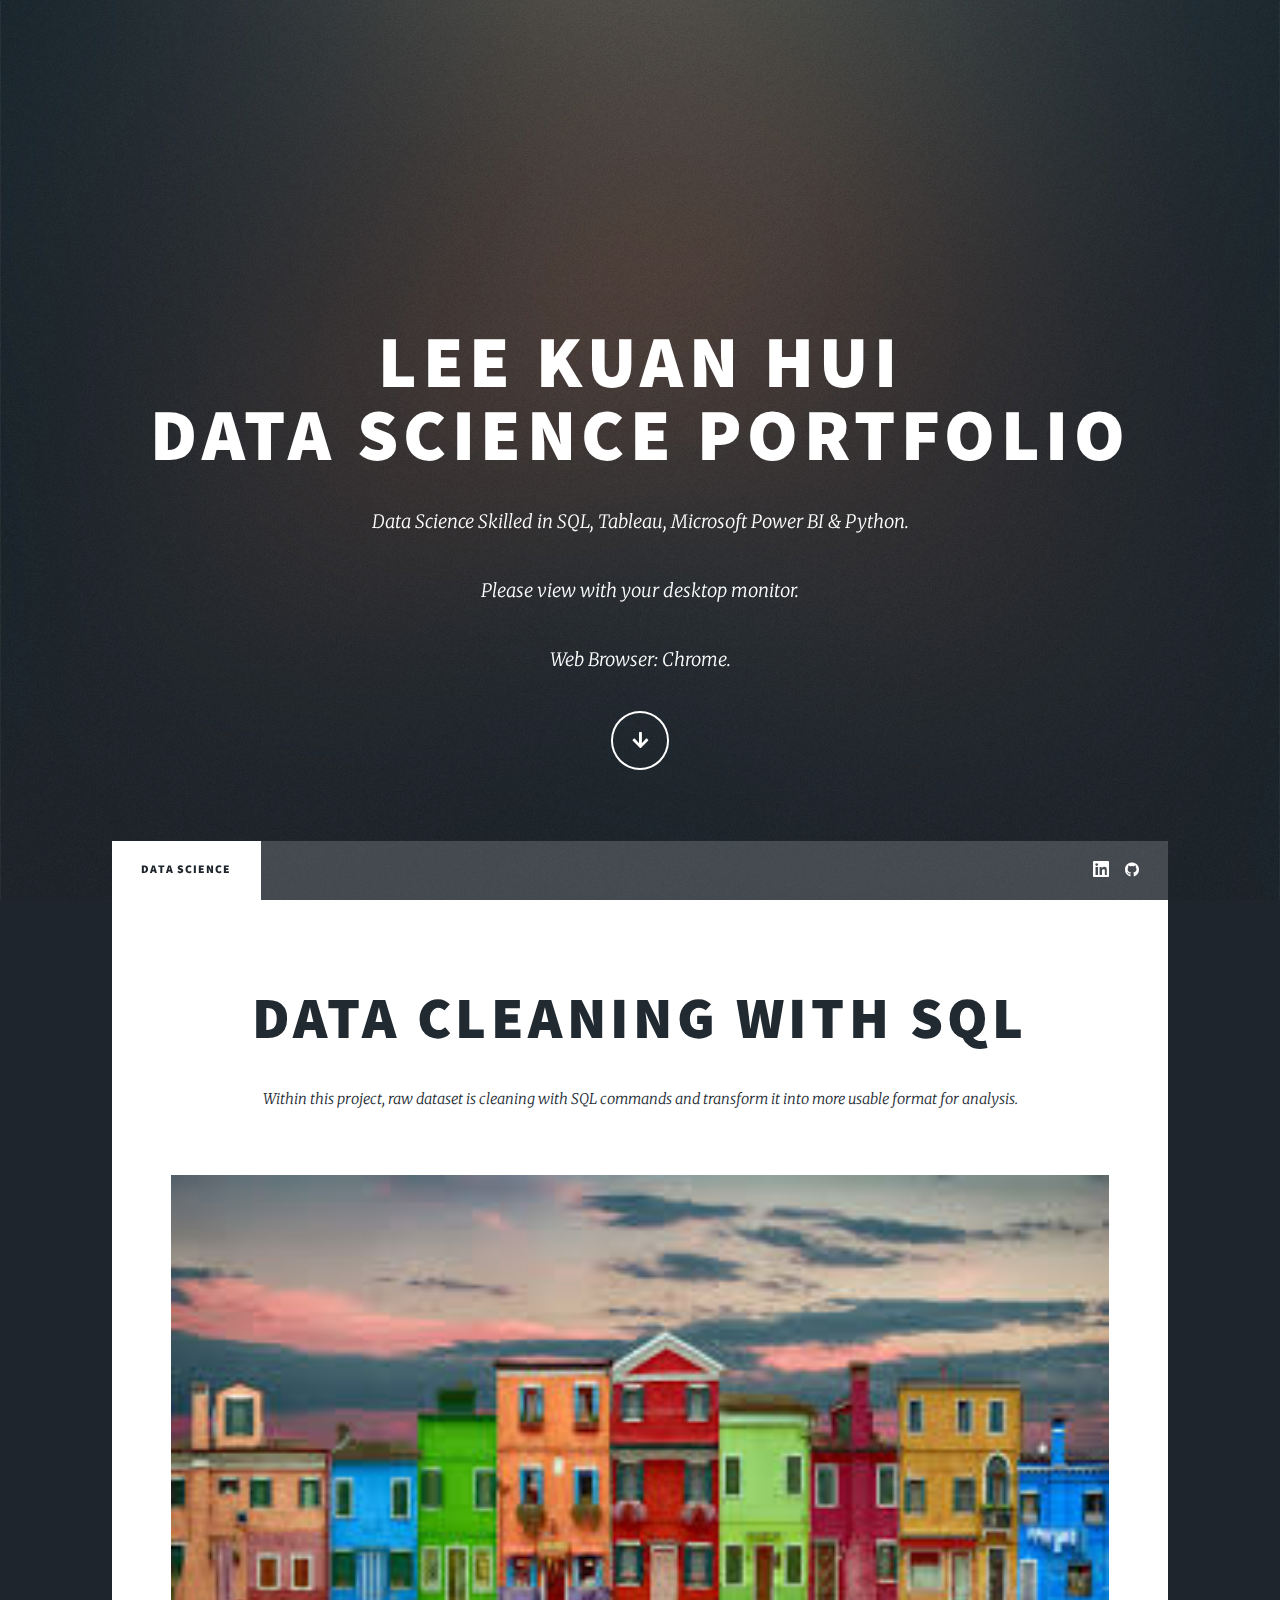
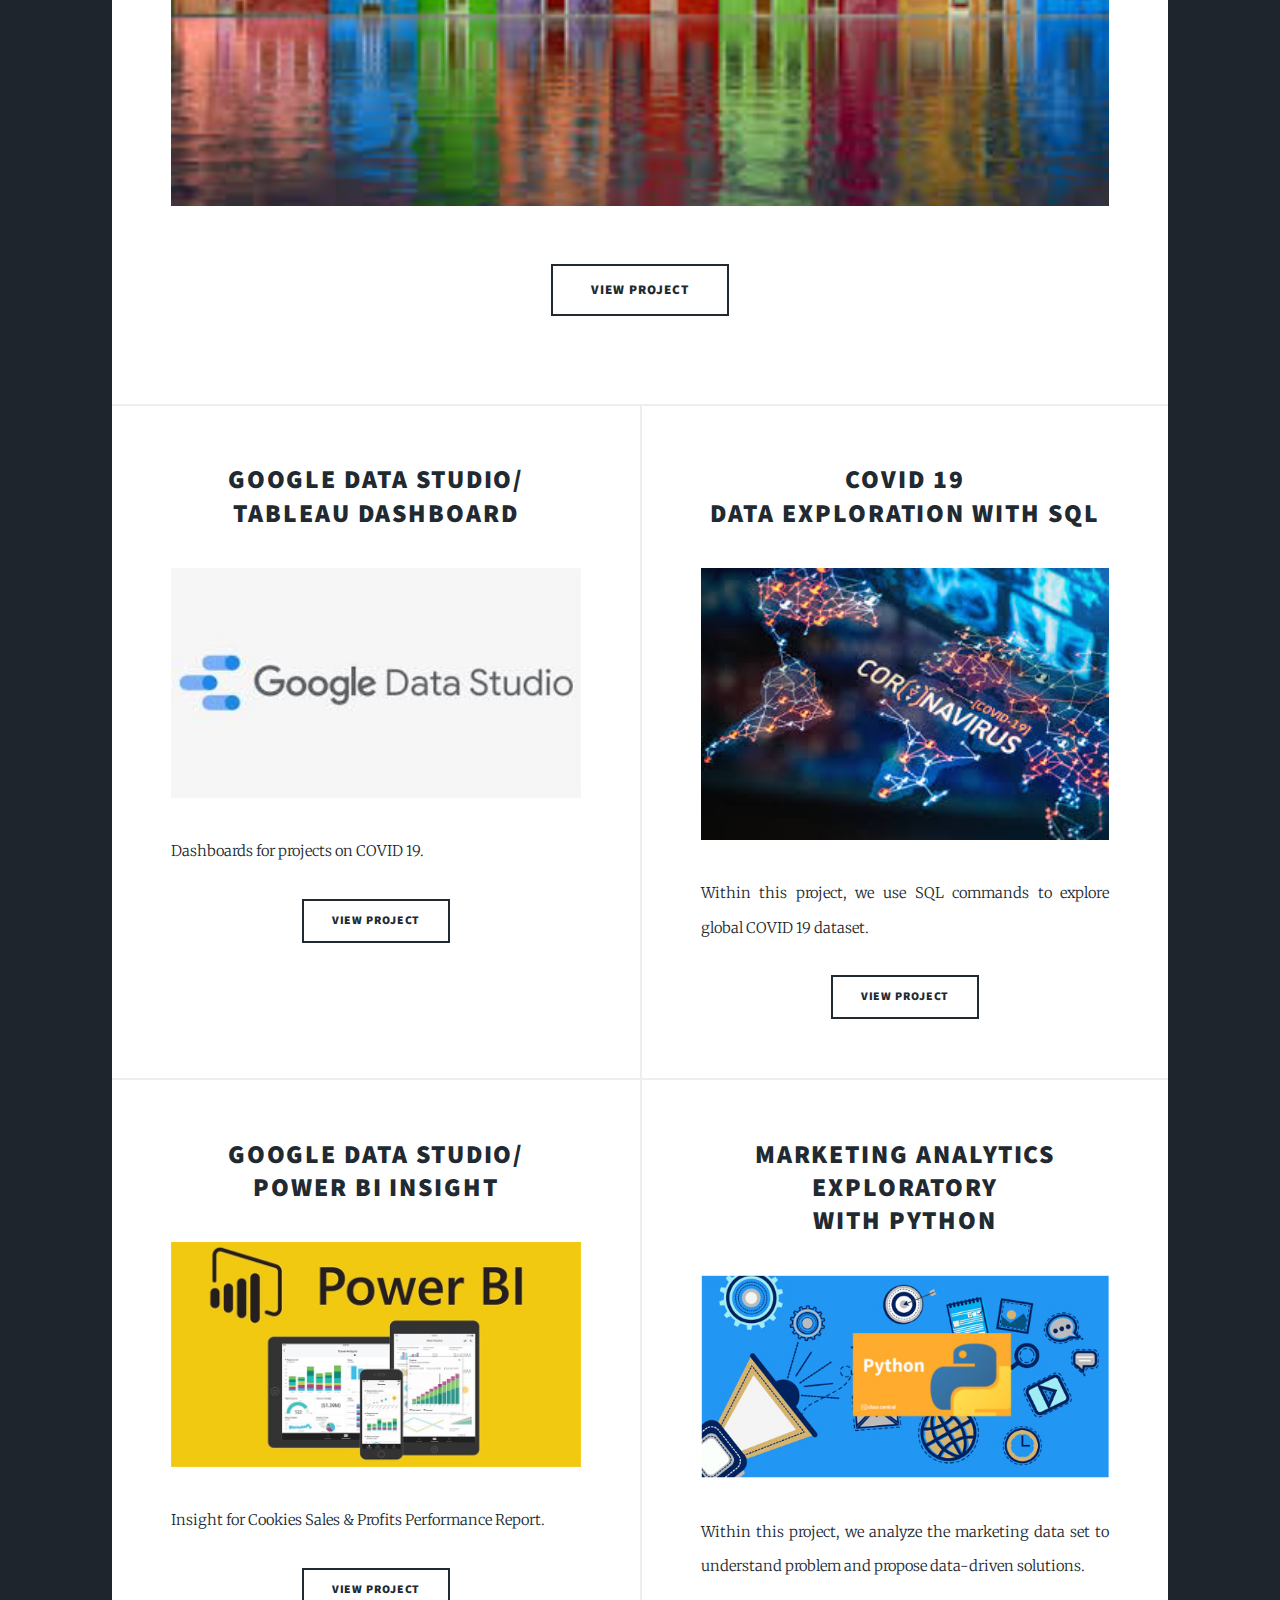
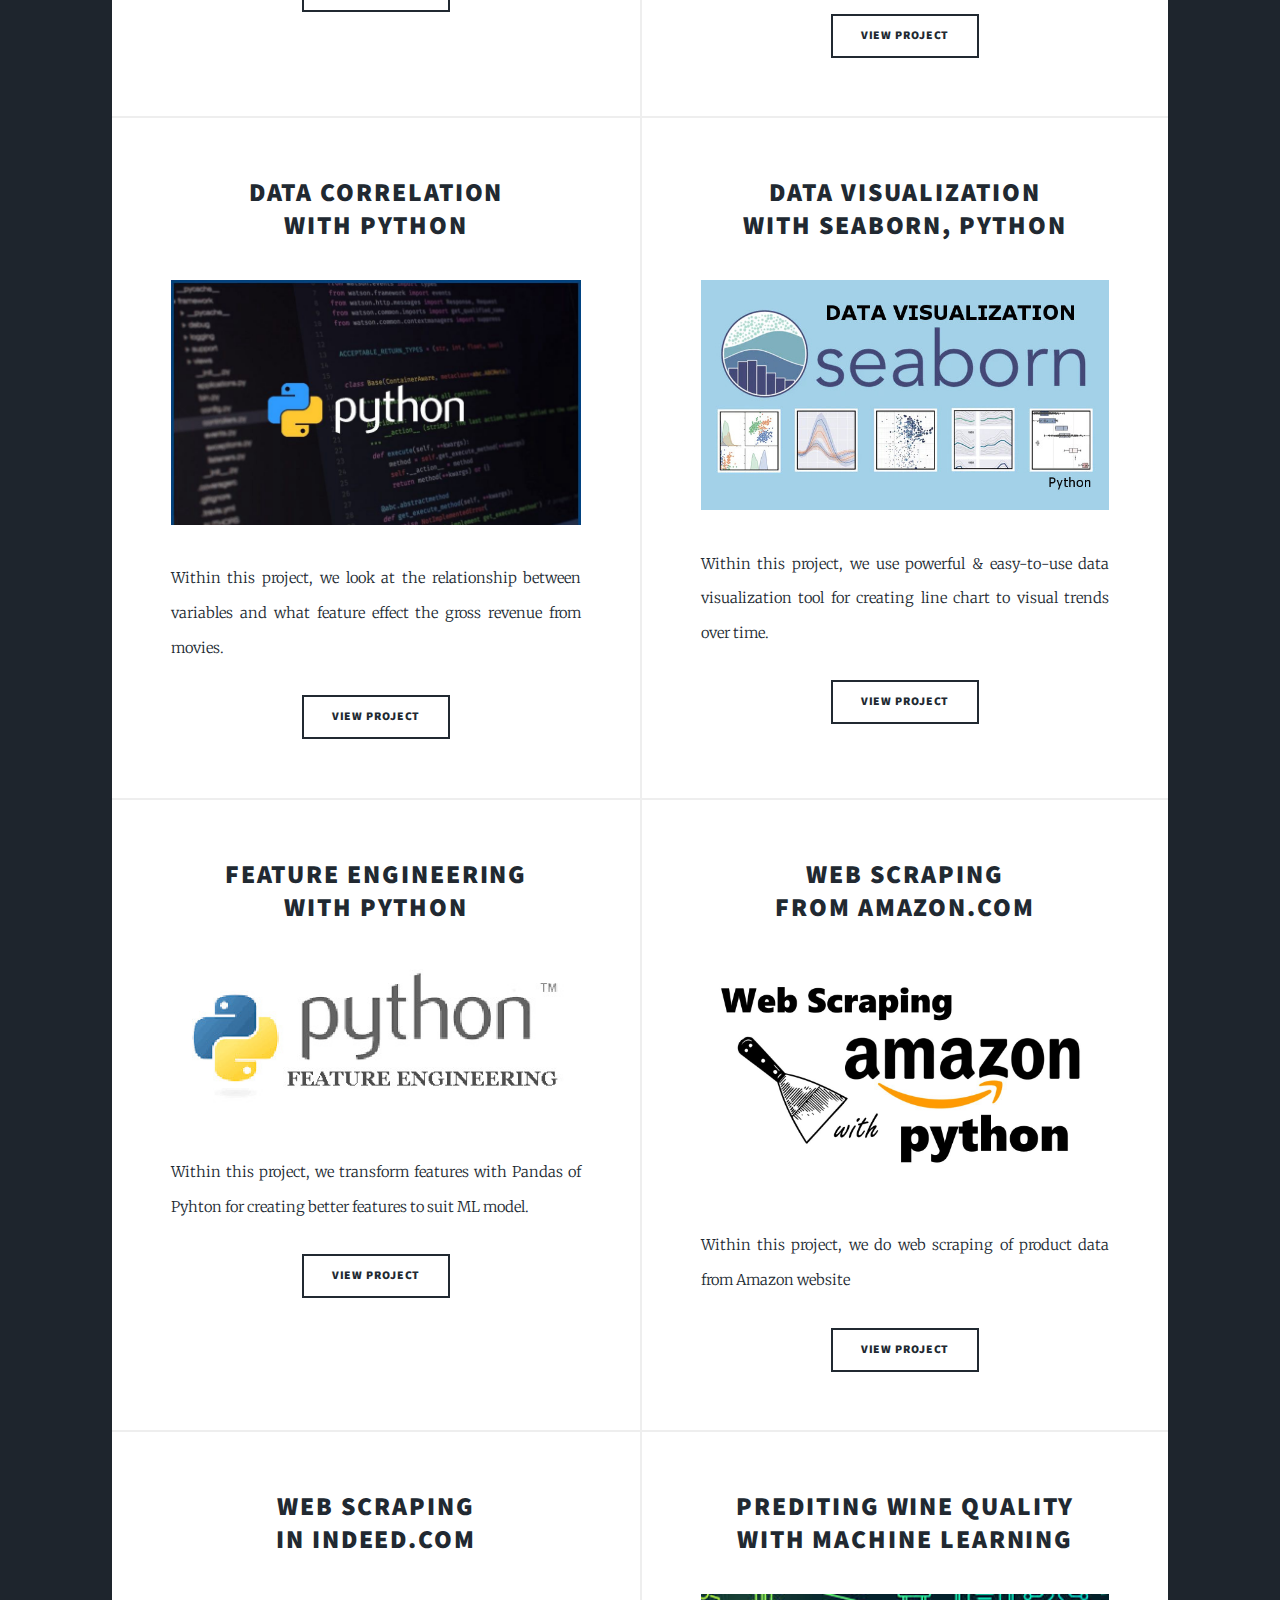
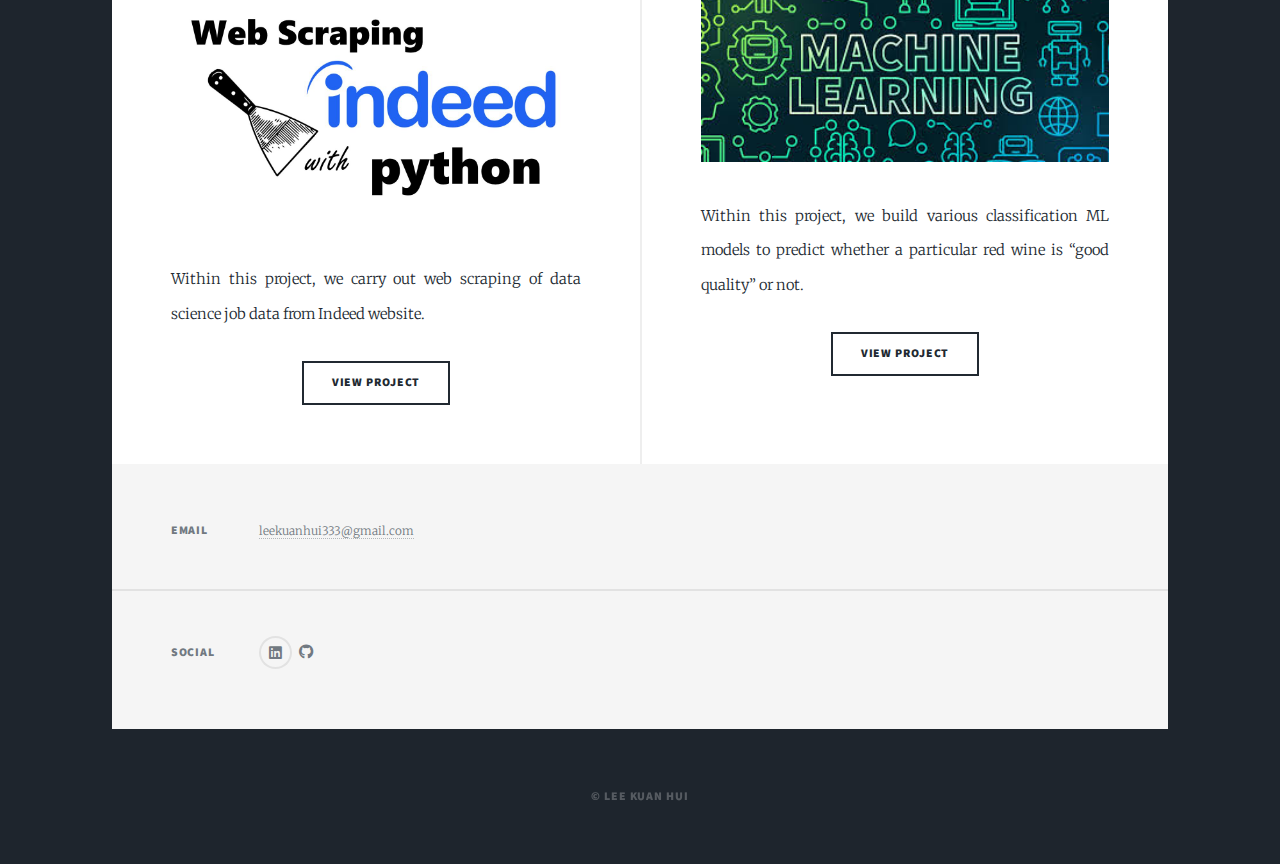
<file: index.html>
<!DOCTYPE HTML>
<!--
	Massively by HTML5 UP
	html5up.net | @ajlkn
	Free for personal and commercial use under the CCA 3.0 license (html5up.net/license)
-->
<html>
	<head>
		<title>Lee Kuan Hui Data Science Portfolio</title>
		<meta charset="utf-8" />
		<meta name="viewport" content="width=device-width, initial-scale=1, user-scalable=no" />
		<link rel="stylesheet" href="assets/css/main.css" />
		<noscript><link rel="stylesheet" href="assets/css/noscript.css" /></noscript>
	</head>
	<body class="is-preload">

		<!-- Wrapper -->
			<div id="wrapper" class="fade-in">

				<!-- Intro -->
					<div id="intro">
						<h1>Lee Kuan Hui<br />
						Data Science Portfolio</h1>
						<p>Data Science Skilled in SQL, Tableau, Microsoft Power BI & Python.</p>
						<p>Please view with your desktop monitor.</p>
						<p>Web Browser: Chrome.</p>
						<ul class="actions">
							<li><a href="#header" class="button icon solid solo fa-arrow-down scrolly">Continue</a></li>
						</ul>
					</div>

				<!-- Header -->
					<header id="header">
						<a href="index.html" class="logo">Lee Kuan Hui</a>
					</header>

				<!-- Nav -->
					<nav id="nav">
						<ul class="links">
							<li class="active"><a href="index.html">Data Science</a></li>
						</ul>
						<ul class="icons">
							<li><a href="" class="icon brands alt fa-linkedin"><span class="label">LinkedIn</span></a></li
							<li><a href="" class="icon brands alt fa-github"><span class="label">GitHub</span></a></li>
						</ul>
					</nav>

				<!-- Main -->
					<div id="main">

						<!-- Featured Post -->
							<article class="post featured">
								<header class="major">
									<h2><a href="https://github.com/jemysolution/portfolioproject/blob/main/Data%20Cleaning%20Portfolio%20Project%20Queries%20SQL">Data Cleaning With SQL</a></h2>
									<p>Within this project, raw dataset is cleaning with SQL commands and transform it into more usable format for analysis.</p>
								</header>
								<a href="https://github.com/jemysolution/portfolioproject/blob/main/Data%20Cleaning%20Portfolio%20Project%20Queries%20SQL" class="image main"><img src="images/House.jpg" alt="" /></a>
								<ul class="actions special">
									<li><a href="https://github.com/jemysolution/portfolioproject/blob/main/Data%20Cleaning%20Portfolio%20Project%20Queries%20SQL" class="button large">View Project</a></li>
								</ul>
							</article>

						<!-- Posts -->
							<section class="posts">
								<article>
									<header>
										<h2><a href="https://drive.google.com/file/d/1ip1uJsE873QfIovxxran4SwpYeQYH6LD/view?usp=sharing">Google Data Studio/<br />Tableau Dashboard</a></h2>
									</header>
									<a href="https://drive.google.com/file/d/1ip1uJsE873QfIovxxran4SwpYeQYH6LD/view?usp=sharing" class="image fit"><img src="images/GDS.jpg" alt="" /></a>
									<p>Dashboards for projects on COVID 19.</p>
									<ul class="actions special">
										<li><a href="https://drive.google.com/file/d/1-b8e9ABuIYowHjsM8m0YZ5xaduGXLa4e/view" class="button">View Project</a></li>
									</ul>
								</article>
								<article>
									<header>
										<h2><a href="https://github.com/jemysolution/portfolioproject/blob/main/COVID%20Portfolio%20Project%20-%20Data%20Exploration.sql">COVID 19<br />
										Data Exploration With SQL</a></h2>
									</header>
									<a href="https://github.com/jemysolution/portfolioproject/blob/main/COVID%20Portfolio%20Project%20-%20Data%20Exploration.sql" class="image fit"><img src="images/Covid19.jpg" alt="" /></a>
									<p>Within this project, we use SQL commands to explore global COVID 19 dataset.</p>
									<ul class="actions special">
										<li><a href="https://github.com/jemysolution/portfolioproject/blob/main/COVID%20Portfolio%20Project%20-%20Data%20Exploration.sql" class="button">View Project</a></li>
									</ul>
								</article>
								<article>
									<header>
										<h2><a href="https://drive.google.com/file/d/1hnONlx1_e_wvcyxp0UKczUs8eYcpRAVh/view?usp=sharing">Google Data Studio/<br />Power BI InSight</a></h2>
									</header>
									<a href="https://drive.google.com/file/d/1hnONlx1_e_wvcyxp0UKczUs8eYcpRAVh/view?usp=sharing" class="image fit"><img src="images/power_bi.jpg" alt="" /></a>
									<p>Insight for Cookies Sales & Profits Performance Report.</p>
									<ul class="actions special">
										<li><a href="https://drive.google.com/file/d/1-b8e9ABuIYowHjsM8m0YZ5xaduGXLa4e/view" class="button">View Project</a></li>
									</ul>
								</article>
								<article>
									<header>
										<h2><a href="https://github.com/jemysolution/portfolioproject/blob/main/Marketing%20Analytics%20Exploratory.ipynb">Marketing Analytics Exploratory<br />
										With Python</a></h2>
									</header>
									<a href="https://github.com/jemysolution/portfolioproject/blob/main/Marketing%20Analytics%20Exploratory.ipynb" class="image fit"><img src="images/MarketingPython.jpg" alt="" /></a>
									<p>Within this project, we analyze the marketing data set to understand problem and propose data-driven solutions. </p>
									<ul class="actions special">
										<li><a href="https://github.com/jemysolution/portfolioproject/blob/main/Marketing%20Analytics%20Exploratory.ipynb" class="button">View Project</a></li>
									</ul>
								</article>
								<article>
									<header>
										<h2><a href="https://github.com/jemysolution/portfolioproject/blob/main/Portfolio%20Project%20For%20Correlation%20In%20Python.ipynb">Data Correlation<br />
										With Python</a></h2>
									</header>
									<a href="https://github.com/jemysolution/portfolioproject/blob/main/Portfolio%20Project%20For%20Correlation%20In%20Python.ipynb" class="image fit"><img src="images/Python.jpeg" alt="" /></a>
									<p>Within this project, we look at the relationship between variables and what feature effect the gross revenue from movies.</p>
									<ul class="actions special">
										<li><a href="https://github.com/jemysolution/portfolioproject/blob/main/Portfolio%20Project%20For%20Correlation%20In%20Python.ipynb" class="button">View Project</a></li>
									</ul>
								</article>
								<article>
									<header>
										<h2><a href="https://github.com/jemysolution/portfolioproject/blob/main/Data_Visualization_Line_Chart.ipynb">Data Visualization<br />
										With Seaborn, Python</a></h2>
									</header>
									<a href="https://github.com/jemysolution/portfolioproject/blob/main/Data_Visualization_Line_Chart.ipynb" class="image fit"><img src="images/DataVisualization_Seaborn.jpeg" alt="" /></a>
									<p>Within this project, we use powerful & easy-to-use data visualization tool for creating line chart to visual trends over time.</p>
									<ul class="actions special">
										<li><a href="https://github.com/jemysolution/portfolioproject/blob/main/Data_Visualization_Line_Chart.ipynb" class="button">View Project</a></li>
									</ul>
								</article>
								<article>
									<header>
										<h2><a href="https://github.com/jemysolution/portfolioproject/blob/main/Creating_Features.ipynb">Feature Engineering<br />
										With Python</a></h2>
									</header>
									<a href="https://github.com/jemysolution/portfolioproject/blob/main/Creating_Features.ipynb" class="image fit"><img src="images/FeatureEngineering.jpeg" alt="" /></a>
									<p>Within this project, we transform features with Pandas of Pyhton for creating better features to suit ML model.</p>
									<ul class="actions special">
										<li><a href="https://github.com/jemysolution/portfolioproject/blob/main/Creating_Features.ipynb" class="button">View Project</a></li>
									</ul>
								</article>
								<article>
									<header>
										<h2><a href="https://github.com/jemysolution/portfolioproject/blob/main/Web%20Scraping%20In%20Amazon%20dot%20com.ipynb">Web Scraping<br />
										From Amazon.com</a></h2>
									</header>
									<a href="https://github.com/jemysolution/portfolioproject/blob/main/Web%20Scraping%20In%20Amazon%20dot%20com.ipynb" class="image fit"><img src="images/WebScrapingAmazon.jpg" alt="" /></a>
									<p>Within this project, we do web scraping of product data from Amazon website</p>
									<ul class="actions special">
										<li><a href="https://github.com/jemysolution/portfolioproject/blob/main/Web%20Scraping%20In%20Amazon%20dot%20com.ipynb" class="button">View Project</a></li>
									</ul>
								</article>
								<article>
									<header>
										<h2><a href="https://github.com/jemysolution/ws_wages_project/blob/main/Web%20Scraping%20In%20Indeed%20dot%20com.ipynb">Web Scraping<br />
										In Indeed.com</a></h2>
									</header>
									<a href="https://github.com/jemysolution/ws_wages_project/blob/main/Web%20Scraping%20In%20Indeed%20dot%20com.ipynb" class="image fit"><img src="images/WebScrapingIndeed.jpg" alt="" /></a>
									<p>Within this project, we carry out web scraping of data science job data from Indeed website.</p>
									<ul class="actions special">
										<li><a href="https://github.com/jemysolution/ws_wages_project/blob/main/Web%20Scraping%20In%20Indeed%20dot%20com.ipynb" class="button">View Project</a></li>
									</ul>
								</article>
								<article>
									<header>
										<h2><a href="https://github.com/jemysolution/portfolioproject/blob/main/Predicting%20Wine%20Quality%20With%20ML.ipynb">Prediting Wine Quality<br />
										With Machine Learning</a></h2>
									</header>
									<a href="https://github.com/jemysolution/portfolioproject/blob/main/Predicting%20Wine%20Quality%20With%20ML.ipynb" class="image fit"><img src="images/ML.jpg" alt="" /></a>
									<p>Within this project, we build various classification ML models to predict whether a particular red wine is “good quality” or not.</p>
									<ul class="actions special">
										<li><a href="https://github.com/jemysolution/portfolioproject/blob/main/Predicting%20Wine%20Quality%20With%20ML.ipynb" class="button">View Project</a></li>
									</ul>
								</article>
							</section>


					</div>

				<!-- Footer -->
					<footer id="footer">
						<section class="split contact">
							<section class="alt">
								<h3>Email</h3>
								<p><a href="#">leekuanhui333@gmail.com</a></p>
							</section>

							<section>
								<h3>Social</h3>
								<ul class="icons alt">
									<li><a href="" class="icon brands alt fa-linkedin"><span class="label">LinkedIn</span></a></li
									<li><a href="" class="icon brands alt fa-github"><span class="label">GitHub</span></a></li>
								</ul>
							</section>
						</section>
					</footer>

				<!-- Copyright -->
					<div id="copyright">
						<ul><li>&copy; Lee Kuan Hui</li></ul>
					</div>

			</div>

		<!-- Scripts -->
			<script src="assets/js/jquery.min.js"></script>
			<script src="assets/js/jquery.scrollex.min.js"></script>
			<script src="assets/js/jquery.scrolly.min.js"></script>
			<script src="assets/js/browser.min.js"></script>
			<script src="assets/js/breakpoints.min.js"></script>
			<script src="assets/js/util.js"></script>
			<script src="assets/js/main.js"></script>

	</body>
</html>
</file>
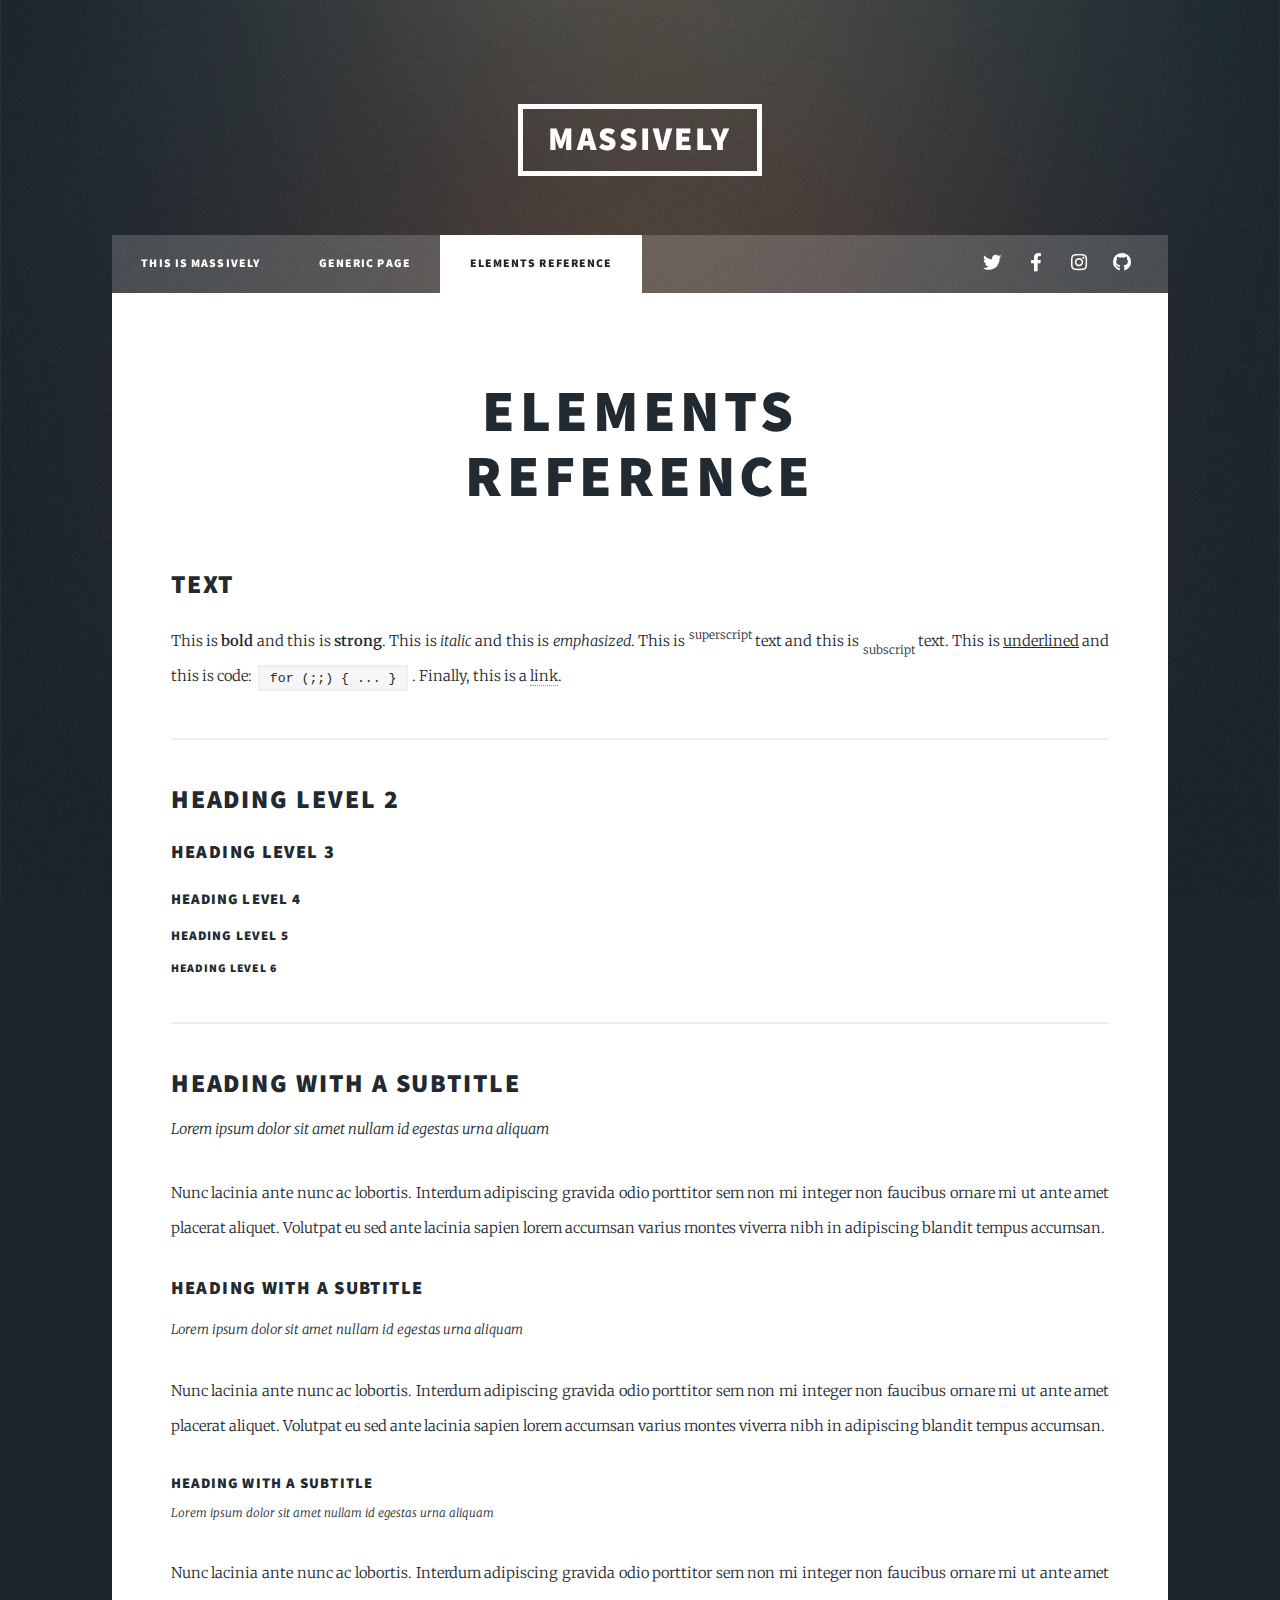
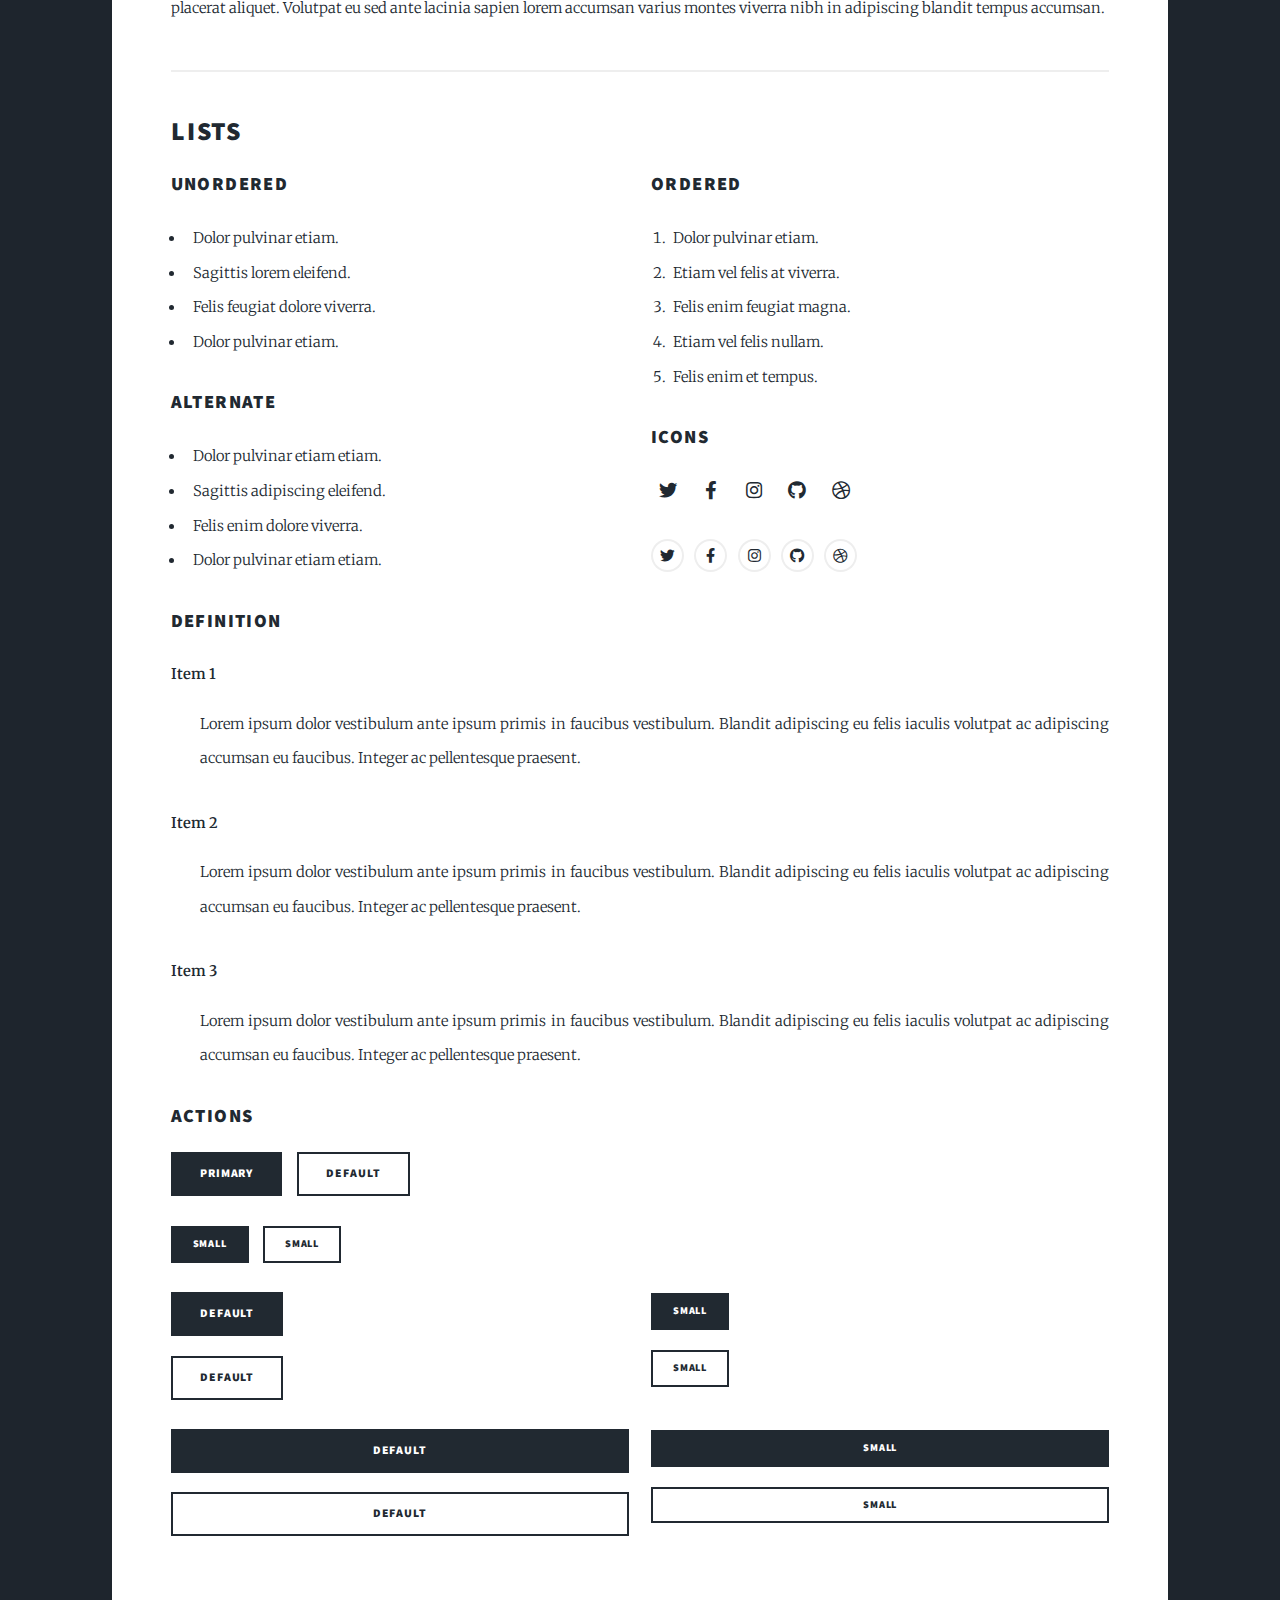
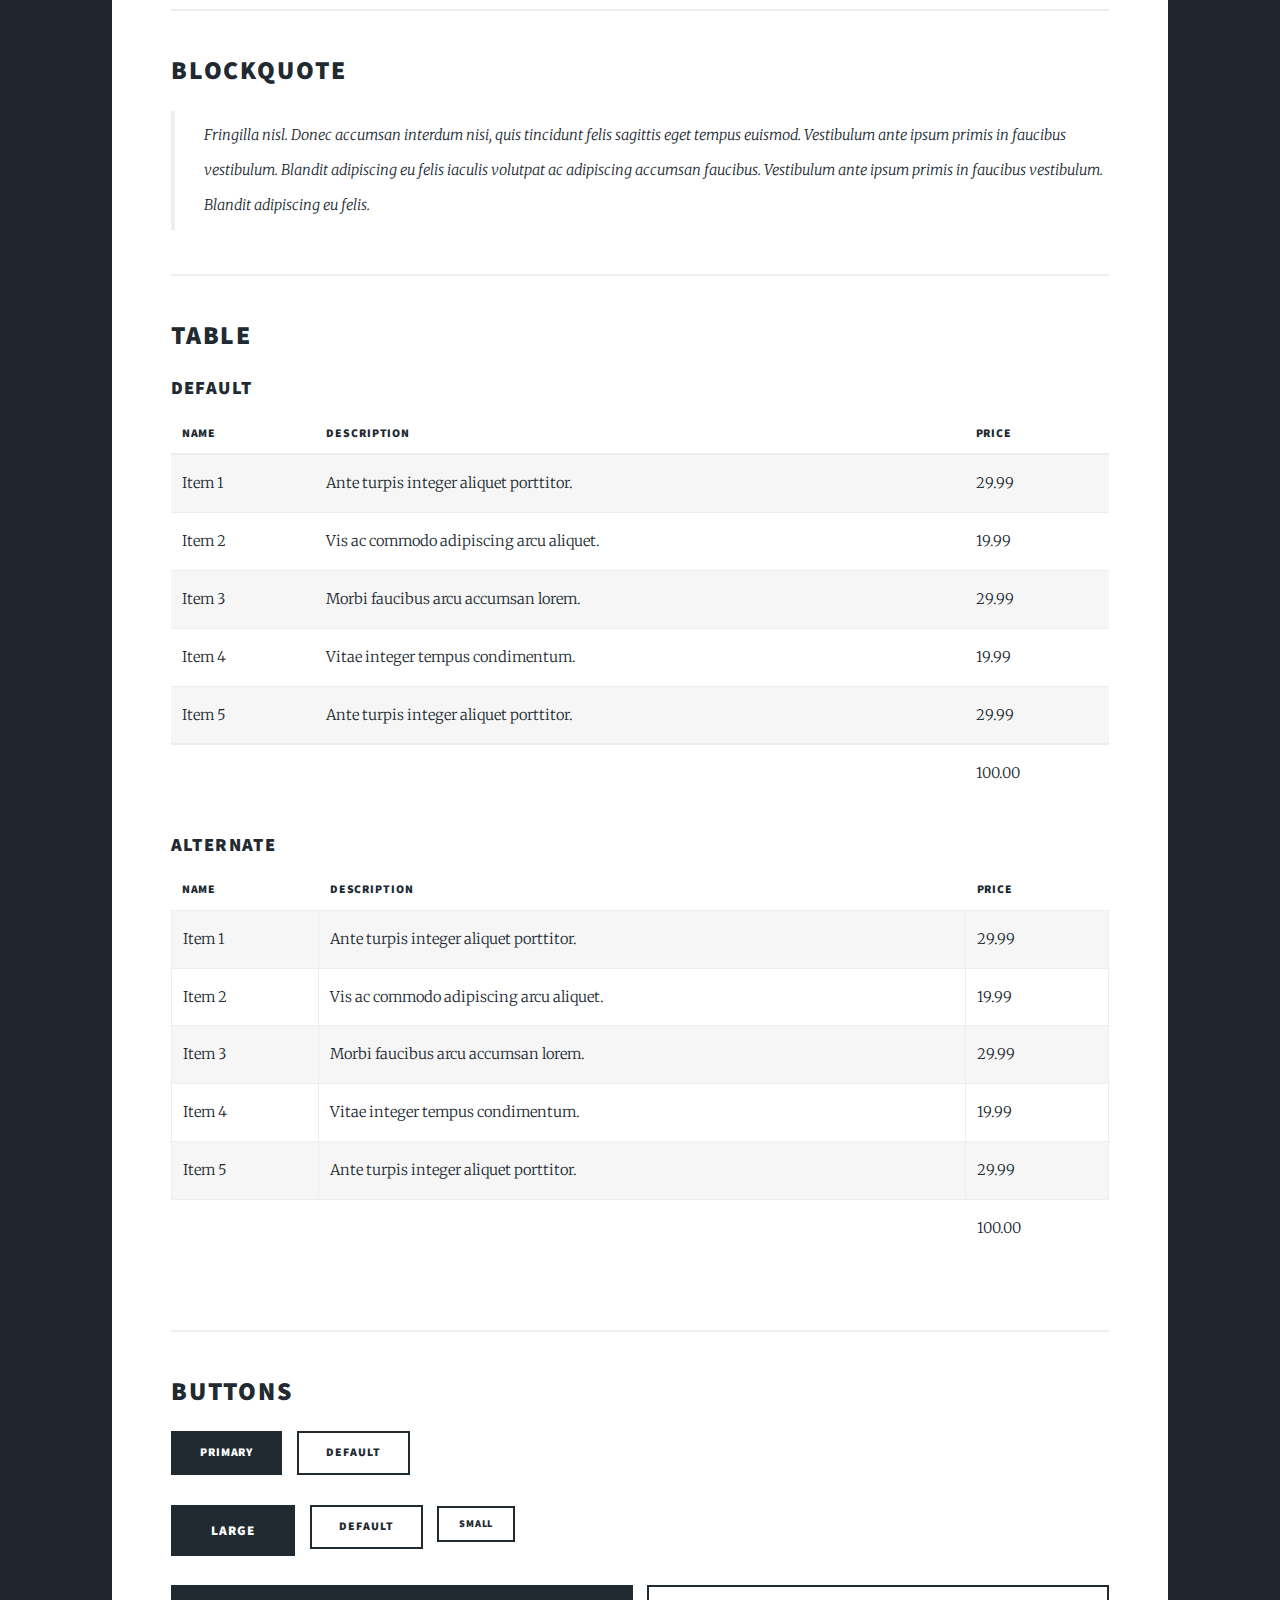
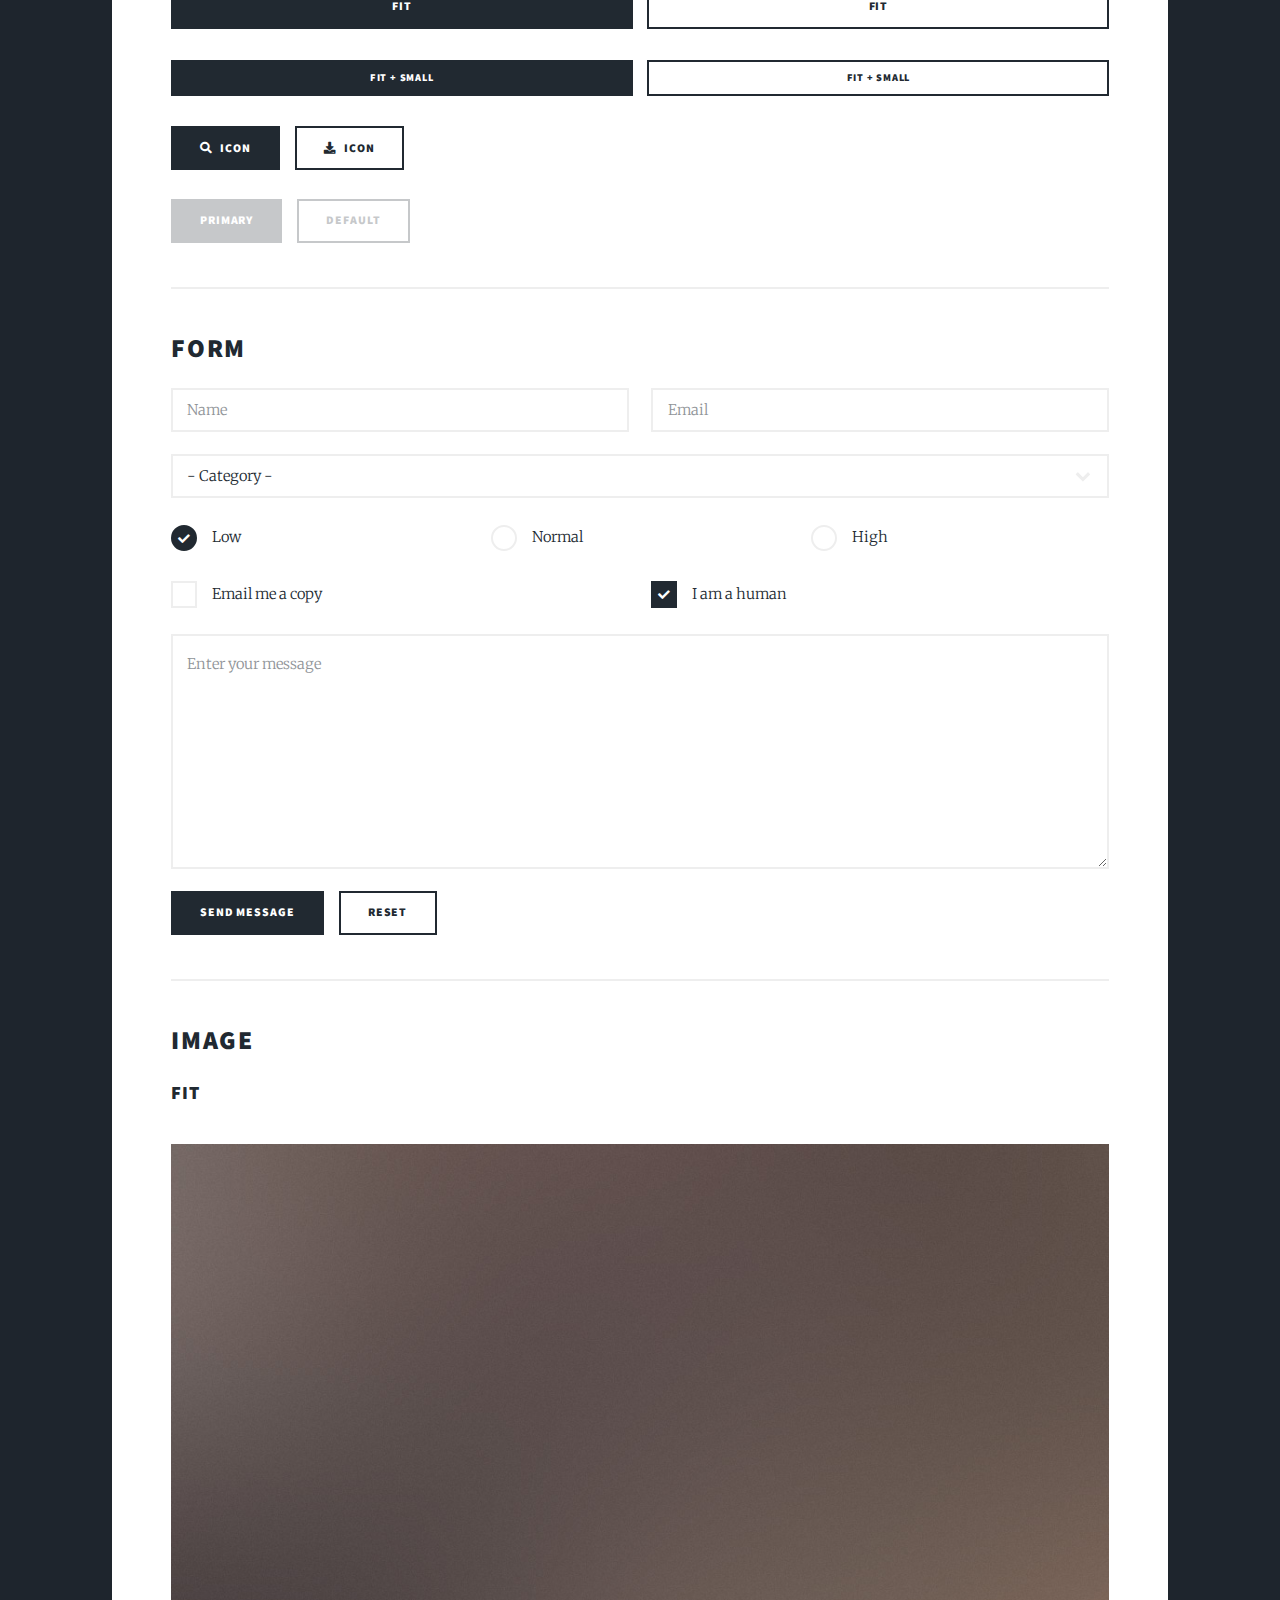
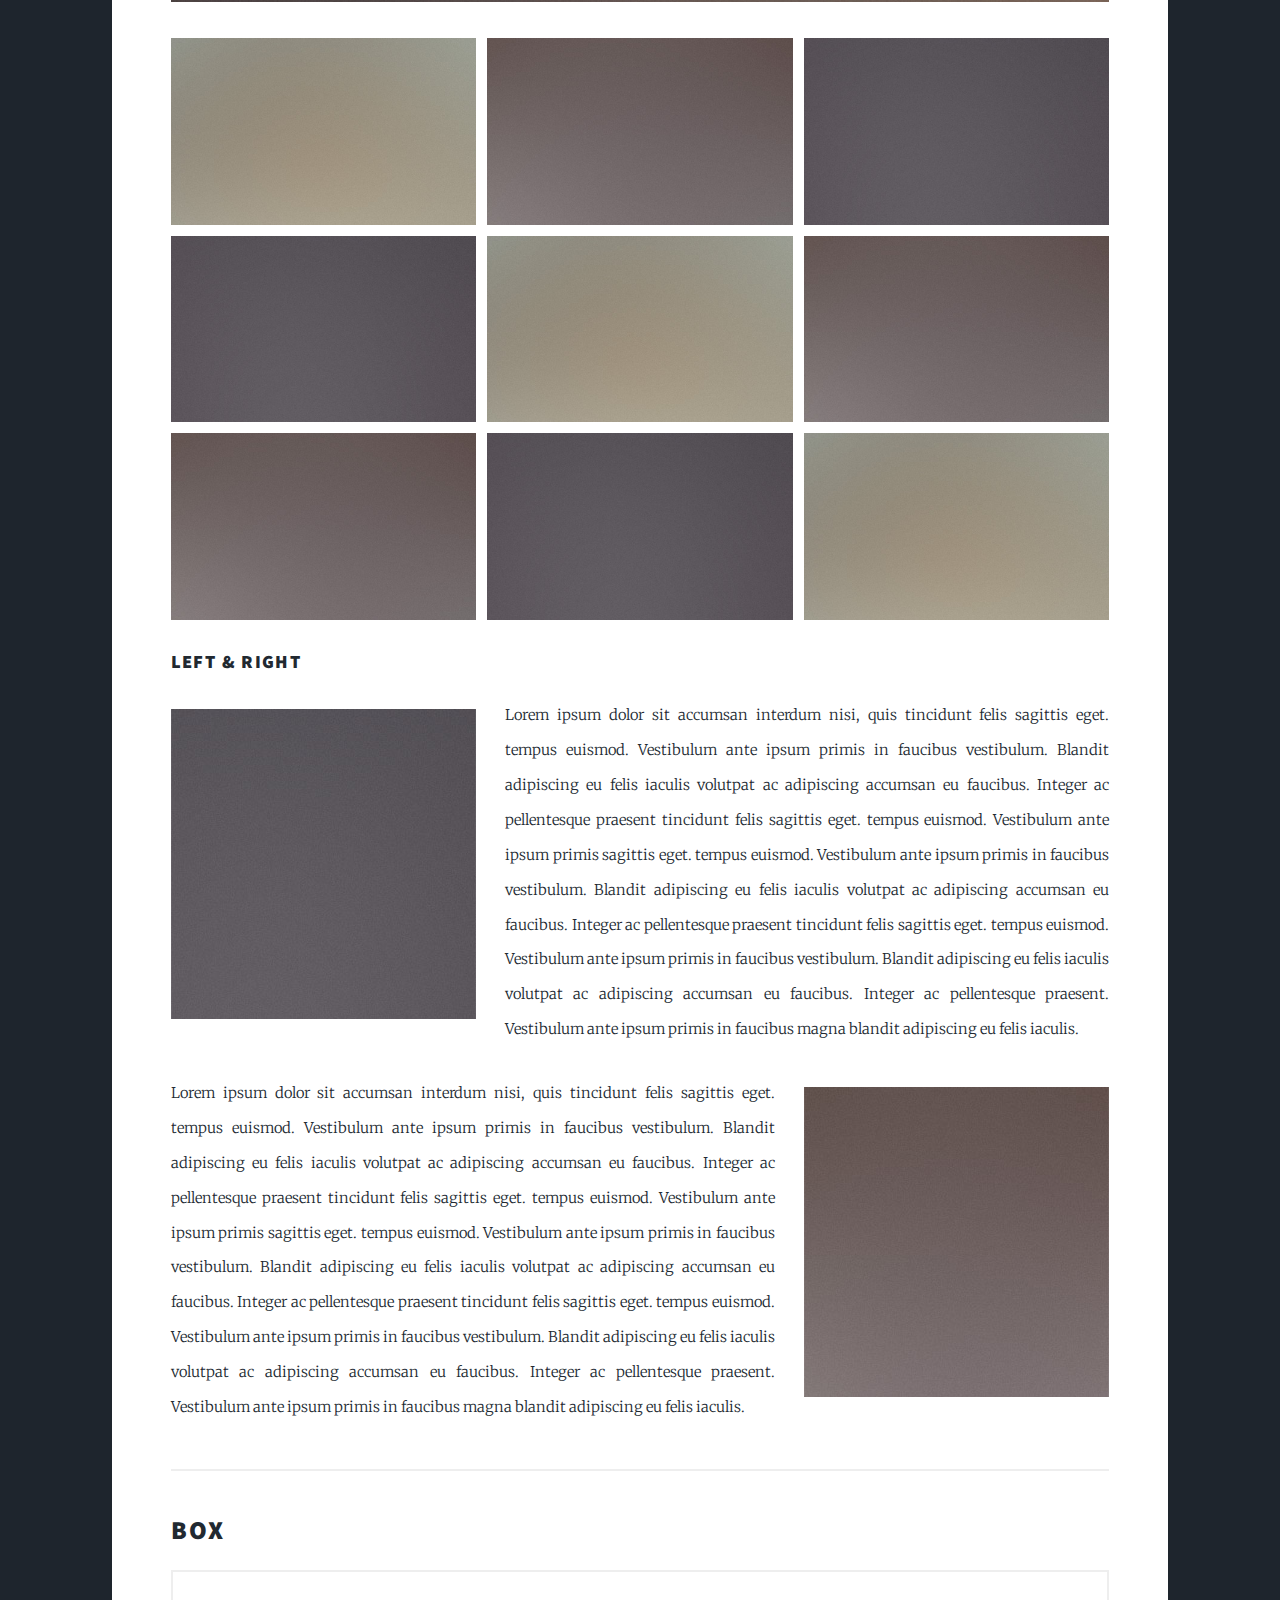
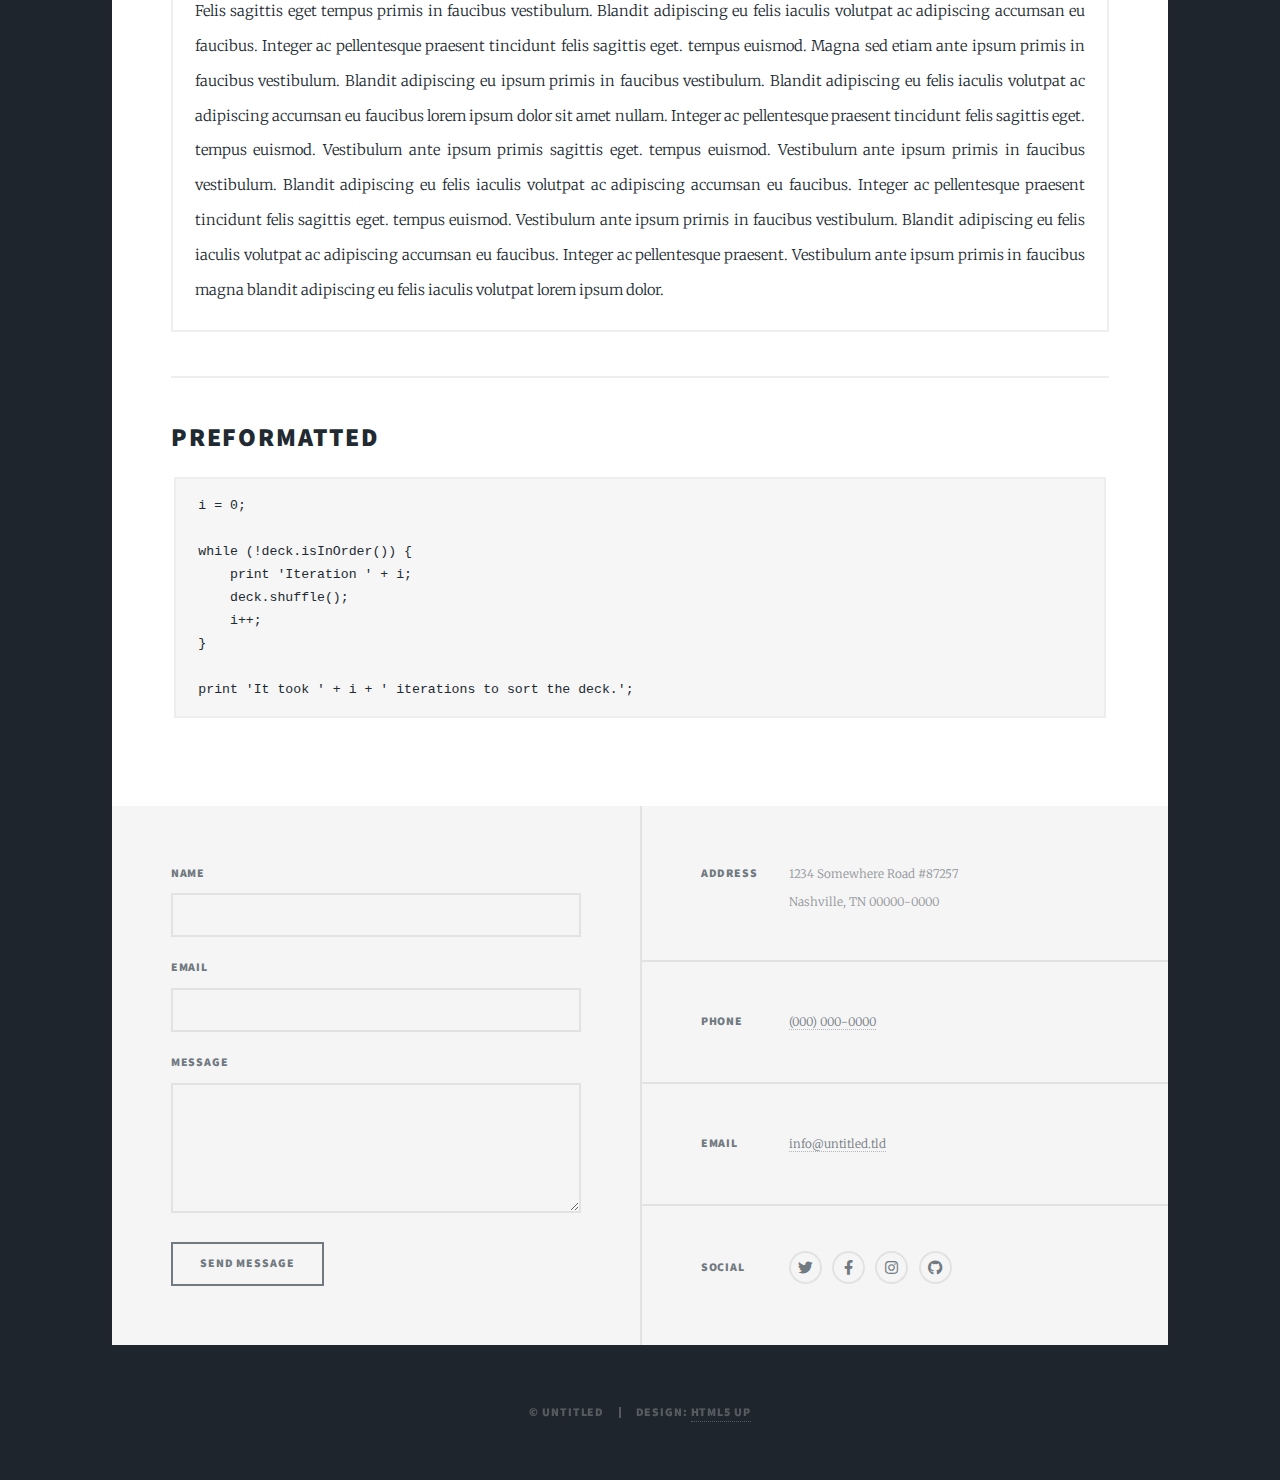
<file: elements.html>
<!DOCTYPE HTML>
<!--
	Massively by HTML5 UP
	html5up.net | @ajlkn
	Free for personal and commercial use under the CCA 3.0 license (html5up.net/license)
-->
<html>
	<head>
		<title>Elements Reference - Massively by HTML5 UP</title>
		<meta charset="utf-8" />
		<meta name="viewport" content="width=device-width, initial-scale=1, user-scalable=no" />
		<link rel="stylesheet" href="assets/css/main.css" />
		<noscript><link rel="stylesheet" href="assets/css/noscript.css" /></noscript>
	</head>
	<body class="is-preload">

		<!-- Wrapper -->
			<div id="wrapper">

				<!-- Header -->
					<header id="header">
						<a href="index.html" class="logo">Massively</a>
					</header>

				<!-- Nav -->
					<nav id="nav">
						<ul class="links">
							<li><a href="index.html">This is Massively</a></li>
							<li><a href="generic.html">Generic Page</a></li>
							<li class="active"><a href="elements.html">Elements Reference</a></li>
						</ul>
						<ul class="icons">
							<li><a href="#" class="icon brands fa-twitter"><span class="label">Twitter</span></a></li>
							<li><a href="#" class="icon brands fa-facebook-f"><span class="label">Facebook</span></a></li>
							<li><a href="#" class="icon brands fa-instagram"><span class="label">Instagram</span></a></li>
							<li><a href="#" class="icon brands fa-github"><span class="label">GitHub</span></a></li>
						</ul>
					</nav>

				<!-- Main -->
					<div id="main">

						<!-- Post -->
							<section class="post">
								<header class="major">
									<h1>Elements<br />
									Reference</h1>
								</header>

								<!-- Text stuff -->
									<h2>Text</h2>
									<p>This is <b>bold</b> and this is <strong>strong</strong>. This is <i>italic</i> and this is <em>emphasized</em>.
									This is <sup>superscript</sup> text and this is <sub>subscript</sub> text.
									This is <u>underlined</u> and this is code: <code>for (;;) { ... }</code>.
									Finally, this is a <a href="#">link</a>.</p>
									<hr />
									<h2>Heading Level 2</h2>
									<h3>Heading Level 3</h3>
									<h4>Heading Level 4</h4>
									<h5>Heading Level 5</h5>
									<h6>Heading Level 6</h6>
									<hr />
									<header>
										<h2>Heading with a Subtitle</h2>
										<p>Lorem ipsum dolor sit amet nullam id egestas urna aliquam</p>
									</header>
									<p>Nunc lacinia ante nunc ac lobortis. Interdum adipiscing gravida odio porttitor sem non mi integer non faucibus ornare mi ut ante amet placerat aliquet. Volutpat eu sed ante lacinia sapien lorem accumsan varius montes viverra nibh in adipiscing blandit tempus accumsan.</p>
									<header>
										<h3>Heading with a Subtitle</h3>
										<p>Lorem ipsum dolor sit amet nullam id egestas urna aliquam</p>
									</header>
									<p>Nunc lacinia ante nunc ac lobortis. Interdum adipiscing gravida odio porttitor sem non mi integer non faucibus ornare mi ut ante amet placerat aliquet. Volutpat eu sed ante lacinia sapien lorem accumsan varius montes viverra nibh in adipiscing blandit tempus accumsan.</p>
									<header>
										<h4>Heading with a Subtitle</h4>
										<p>Lorem ipsum dolor sit amet nullam id egestas urna aliquam</p>
									</header>
									<p>Nunc lacinia ante nunc ac lobortis. Interdum adipiscing gravida odio porttitor sem non mi integer non faucibus ornare mi ut ante amet placerat aliquet. Volutpat eu sed ante lacinia sapien lorem accumsan varius montes viverra nibh in adipiscing blandit tempus accumsan.</p>

									<hr />

								<!-- Lists -->
									<h2>Lists</h2>
									<div class="row">
										<div class="col-6 col-12-small">

											<h3>Unordered</h3>
											<ul>
												<li>Dolor pulvinar etiam.</li>
												<li>Sagittis lorem eleifend.</li>
												<li>Felis feugiat dolore viverra.</li>
												<li>Dolor pulvinar etiam.</li>
											</ul>

											<h3>Alternate</h3>
											<ul class="alt">
												<li>Dolor pulvinar etiam etiam.</li>
												<li>Sagittis adipiscing eleifend.</li>
												<li>Felis enim dolore viverra.</li>
												<li>Dolor pulvinar etiam etiam.</li>
											</ul>

										</div>
										<div class="col-6 col-12-small">

											<h3>Ordered</h3>
											<ol>
												<li>Dolor pulvinar etiam.</li>
												<li>Etiam vel felis at viverra.</li>
												<li>Felis enim feugiat magna.</li>
												<li>Etiam vel felis nullam.</li>
												<li>Felis enim et tempus.</li>
											</ol>

											<h3>Icons</h3>
											<ul class="icons">
												<li><a href="#" class="icon brands fa-twitter"><span class="label">Twitter</span></a></li>
												<li><a href="#" class="icon brands fa-facebook-f"><span class="label">Facebook</span></a></li>
												<li><a href="#" class="icon brands fa-instagram"><span class="label">Instagram</span></a></li>
												<li><a href="#" class="icon brands fa-github"><span class="label">Github</span></a></li>
												<li><a href="#" class="icon brands fa-dribbble"><span class="label">Dribbble</span></a></li>
											</ul>
											<ul class="icons alt">
												<li><a href="#" class="icon brands alt fa-twitter"><span class="label">Twitter</span></a></li>
												<li><a href="#" class="icon brands alt fa-facebook-f"><span class="label">Facebook</span></a></li>
												<li><a href="#" class="icon brands alt fa-instagram"><span class="label">Instagram</span></a></li>
												<li><a href="#" class="icon brands alt fa-github"><span class="label">Github</span></a></li>
												<li><a href="#" class="icon brands alt fa-dribbble"><span class="label">Dribbble</span></a></li>
											</ul>

										</div>
									</div>
									<h3>Definition</h3>
									<dl>
										<dt>Item 1</dt>
										<dd>
											<p>Lorem ipsum dolor vestibulum ante ipsum primis in faucibus vestibulum. Blandit adipiscing eu felis iaculis volutpat ac adipiscing accumsan eu faucibus. Integer ac pellentesque praesent.</p>
										</dd>
										<dt>Item 2</dt>
										<dd>
											<p>Lorem ipsum dolor vestibulum ante ipsum primis in faucibus vestibulum. Blandit adipiscing eu felis iaculis volutpat ac adipiscing accumsan eu faucibus. Integer ac pellentesque praesent.</p>
										</dd>
										<dt>Item 3</dt>
										<dd>
											<p>Lorem ipsum dolor vestibulum ante ipsum primis in faucibus vestibulum. Blandit adipiscing eu felis iaculis volutpat ac adipiscing accumsan eu faucibus. Integer ac pellentesque praesent.</p>
										</dd>
									</dl>

									<h3>Actions</h3>
									<ul class="actions">
										<li><a href="#" class="button primary">Primary</a></li>
										<li><a href="#" class="button">Default</a></li>
									</ul>
									<ul class="actions small">
										<li><a href="#" class="button primary small">Small</a></li>
										<li><a href="#" class="button small">Small</a></li>
									</ul>
									<div class="row">
										<div class="col-6 col-12-small">
											<ul class="actions stacked">
												<li><a href="#" class="button primary">Default</a></li>
												<li><a href="#" class="button">Default</a></li>
											</ul>
										</div>
										<div class="col-6 col-12-small">
											<ul class="actions stacked">
												<li><a href="#" class="button primary small">Small</a></li>
												<li><a href="#" class="button small">Small</a></li>
											</ul>
										</div>
									</div>
									<div class="row">
										<div class="col-6 col-12-small">
											<ul class="actions stacked">
												<li><a href="#" class="button primary fit">Default</a></li>
												<li><a href="#" class="button fit">Default</a></li>
											</ul>
										</div>
										<div class="col-6 col-12-small">
											<ul class="actions stacked">
												<li><a href="#" class="button primary small fit">Small</a></li>
												<li><a href="#" class="button small fit">Small</a></li>
											</ul>
										</div>
									</div>

									<hr />

								<!-- Blockquote -->
									<h2>Blockquote</h2>
									<blockquote>Fringilla nisl. Donec accumsan interdum nisi, quis tincidunt felis sagittis eget tempus euismod. Vestibulum ante ipsum primis in faucibus vestibulum. Blandit adipiscing eu felis iaculis volutpat ac adipiscing accumsan faucibus. Vestibulum ante ipsum primis in faucibus vestibulum. Blandit adipiscing eu felis.</blockquote>

									<hr />

								<!-- Table -->
									<h2>Table</h2>

									<h3>Default</h3>
									<div class="table-wrapper">
										<table>
											<thead>
												<tr>
													<th>Name</th>
													<th>Description</th>
													<th>Price</th>
												</tr>
											</thead>
											<tbody>
												<tr>
													<td>Item 1</td>
													<td>Ante turpis integer aliquet porttitor.</td>
													<td>29.99</td>
												</tr>
												<tr>
													<td>Item 2</td>
													<td>Vis ac commodo adipiscing arcu aliquet.</td>
													<td>19.99</td>
												</tr>
												<tr>
													<td>Item 3</td>
													<td> Morbi faucibus arcu accumsan lorem.</td>
													<td>29.99</td>
												</tr>
												<tr>
													<td>Item 4</td>
													<td>Vitae integer tempus condimentum.</td>
													<td>19.99</td>
												</tr>
												<tr>
													<td>Item 5</td>
													<td>Ante turpis integer aliquet porttitor.</td>
													<td>29.99</td>
												</tr>
											</tbody>
											<tfoot>
												<tr>
													<td colspan="2"></td>
													<td>100.00</td>
												</tr>
											</tfoot>
										</table>
									</div>

									<h3>Alternate</h3>
									<div class="table-wrapper">
										<table class="alt">
											<thead>
												<tr>
													<th>Name</th>
													<th>Description</th>
													<th>Price</th>
												</tr>
											</thead>
											<tbody>
												<tr>
													<td>Item 1</td>
													<td>Ante turpis integer aliquet porttitor.</td>
													<td>29.99</td>
												</tr>
												<tr>
													<td>Item 2</td>
													<td>Vis ac commodo adipiscing arcu aliquet.</td>
													<td>19.99</td>
												</tr>
												<tr>
													<td>Item 3</td>
													<td> Morbi faucibus arcu accumsan lorem.</td>
													<td>29.99</td>
												</tr>
												<tr>
													<td>Item 4</td>
													<td>Vitae integer tempus condimentum.</td>
													<td>19.99</td>
												</tr>
												<tr>
													<td>Item 5</td>
													<td>Ante turpis integer aliquet porttitor.</td>
													<td>29.99</td>
												</tr>
											</tbody>
											<tfoot>
												<tr>
													<td colspan="2"></td>
													<td>100.00</td>
												</tr>
											</tfoot>
										</table>
									</div>

									<hr />

								<!-- Buttons -->
									<h2>Buttons</h2>
									<ul class="actions">
										<li><a href="#" class="button primary">Primary</a></li>
										<li><a href="#" class="button">Default</a></li>
									</ul>
									<ul class="actions">
										<li><a href="#" class="button primary large">Large</a></li>
										<li><a href="#" class="button">Default</a></li>
										<li><a href="#" class="button small">Small</a></li>
									</ul>
									<ul class="actions fit">
										<li><a href="#" class="button primary fit">Fit</a></li>
										<li><a href="#" class="button fit">Fit</a></li>
									</ul>
									<ul class="actions fit small">
										<li><a href="#" class="button primary fit small">Fit + Small</a></li>
										<li><a href="#" class="button fit small">Fit + Small</a></li>
									</ul>
									<ul class="actions">
										<li><a href="#" class="button primary icon solid fa-search">Icon</a></li>
										<li><a href="#" class="button icon solid fa-download">Icon</a></li>
									</ul>
									<ul class="actions">
										<li><span class="button primary disabled">Primary</span></li>
										<li><span class="button disabled">Default</span></li>
									</ul>

									<hr />

								<!-- Form -->
									<h2>Form</h2>

									<form method="post" action="#">
										<div class="row gtr-uniform">
											<div class="col-6 col-12-xsmall">
												<input type="text" name="demo-name" id="demo-name" value="" placeholder="Name" />
											</div>
											<div class="col-6 col-12-xsmall">
												<input type="email" name="demo-email" id="demo-email" value="" placeholder="Email" />
											</div>
											<!-- Break -->
											<div class="col-12">
												<select name="demo-category" id="demo-category">
													<option value="">- Category -</option>
													<option value="1">Manufacturing</option>
													<option value="1">Shipping</option>
													<option value="1">Administration</option>
													<option value="1">Human Resources</option>
												</select>
											</div>
											<!-- Break -->
											<div class="col-4 col-12-small">
												<input type="radio" id="demo-priority-low" name="demo-priority" checked>
												<label for="demo-priority-low">Low</label>
											</div>
											<div class="col-4 col-12-small">
												<input type="radio" id="demo-priority-normal" name="demo-priority">
												<label for="demo-priority-normal">Normal</label>
											</div>
											<div class="col-4 col-12-small">
												<input type="radio" id="demo-priority-high" name="demo-priority">
												<label for="demo-priority-high">High</label>
											</div>
											<!-- Break -->
											<div class="col-6 col-12-small">
												<input type="checkbox" id="demo-copy" name="demo-copy">
												<label for="demo-copy">Email me a copy</label>
											</div>
											<div class="col-6 col-12-small">
												<input type="checkbox" id="demo-human" name="demo-human" checked>
												<label for="demo-human">I am a human</label>
											</div>
											<!-- Break -->
											<div class="col-12">
												<textarea name="demo-message" id="demo-message" placeholder="Enter your message" rows="6"></textarea>
											</div>
											<!-- Break -->
											<div class="col-12">
												<ul class="actions">
													<li><input type="submit" value="Send Message" class="primary" /></li>
													<li><input type="reset" value="Reset" /></li>
												</ul>
											</div>
										</div>
									</form>

									<hr />

								<!-- Image -->
									<h2>Image</h2>

									<h3>Fit</h3>
									<span class="image fit"><img src="images/pic01.jpg" alt="" /></span>
									<div class="box alt">
										<div class="row gtr-50 gtr-uniform">
											<div class="col-4"><span class="image fit"><img src="images/pic02.jpg" alt="" /></span></div>
											<div class="col-4"><span class="image fit"><img src="images/pic03.jpg" alt="" /></span></div>
											<div class="col-4"><span class="image fit"><img src="images/pic04.jpg" alt="" /></span></div>
											<!-- Break -->
											<div class="col-4"><span class="image fit"><img src="images/pic04.jpg" alt="" /></span></div>
											<div class="col-4"><span class="image fit"><img src="images/pic02.jpg" alt="" /></span></div>
											<div class="col-4"><span class="image fit"><img src="images/pic03.jpg" alt="" /></span></div>
											<!-- Break -->
											<div class="col-4"><span class="image fit"><img src="images/pic03.jpg" alt="" /></span></div>
											<div class="col-4"><span class="image fit"><img src="images/pic04.jpg" alt="" /></span></div>
											<div class="col-4"><span class="image fit"><img src="images/pic02.jpg" alt="" /></span></div>
										</div>
									</div>

									<h3>Left &amp; Right</h3>
									<p><span class="image left"><img src="images/pic08.jpg" alt="" /></span>Lorem ipsum dolor sit accumsan interdum nisi, quis tincidunt felis sagittis eget. tempus euismod. Vestibulum ante ipsum primis in faucibus vestibulum. Blandit adipiscing eu felis iaculis volutpat ac adipiscing accumsan eu faucibus. Integer ac pellentesque praesent tincidunt felis sagittis eget. tempus euismod. Vestibulum ante ipsum primis sagittis eget. tempus euismod. Vestibulum ante ipsum primis in faucibus vestibulum. Blandit adipiscing eu felis iaculis volutpat ac adipiscing accumsan eu faucibus. Integer ac pellentesque praesent tincidunt felis sagittis eget. tempus euismod. Vestibulum ante ipsum primis in faucibus vestibulum. Blandit adipiscing eu felis iaculis volutpat ac adipiscing accumsan eu faucibus. Integer ac pellentesque praesent. Vestibulum ante ipsum primis in faucibus magna blandit adipiscing eu felis iaculis.</p>
									<p><span class="image right"><img src="images/pic09.jpg" alt="" /></span>Lorem ipsum dolor sit accumsan interdum nisi, quis tincidunt felis sagittis eget. tempus euismod. Vestibulum ante ipsum primis in faucibus vestibulum. Blandit adipiscing eu felis iaculis volutpat ac adipiscing accumsan eu faucibus. Integer ac pellentesque praesent tincidunt felis sagittis eget. tempus euismod. Vestibulum ante ipsum primis sagittis eget. tempus euismod. Vestibulum ante ipsum primis in faucibus vestibulum. Blandit adipiscing eu felis iaculis volutpat ac adipiscing accumsan eu faucibus. Integer ac pellentesque praesent tincidunt felis sagittis eget. tempus euismod. Vestibulum ante ipsum primis in faucibus vestibulum. Blandit adipiscing eu felis iaculis volutpat ac adipiscing accumsan eu faucibus. Integer ac pellentesque praesent. Vestibulum ante ipsum primis in faucibus magna blandit adipiscing eu felis iaculis.</p>

									<hr />

								<!-- Box -->
									<h2>Box</h2>
									<div class="box">
										<p>Felis sagittis eget tempus primis in faucibus vestibulum. Blandit adipiscing eu felis iaculis volutpat ac adipiscing accumsan eu faucibus. Integer ac pellentesque praesent tincidunt felis sagittis eget. tempus euismod. Magna sed etiam ante ipsum primis in faucibus vestibulum. Blandit adipiscing eu ipsum primis in faucibus vestibulum. Blandit adipiscing eu felis iaculis volutpat ac adipiscing accumsan eu faucibus lorem ipsum dolor sit amet nullam. Integer ac pellentesque praesent tincidunt felis sagittis eget. tempus euismod. Vestibulum ante ipsum primis sagittis eget. tempus euismod. Vestibulum ante ipsum primis in faucibus vestibulum. Blandit adipiscing eu felis iaculis volutpat ac adipiscing accumsan eu faucibus. Integer ac pellentesque praesent tincidunt felis sagittis eget. tempus euismod. Vestibulum ante ipsum primis in faucibus vestibulum. Blandit adipiscing eu felis iaculis volutpat ac adipiscing accumsan eu faucibus. Integer ac pellentesque praesent. Vestibulum ante ipsum primis in faucibus magna blandit adipiscing eu felis iaculis volutpat lorem ipsum dolor.</p>
									</div>

									<hr />

								<!-- Preformatted Code -->
									<h2>Preformatted</h2>
									<pre><code>i = 0;

while (!deck.isInOrder()) {
    print 'Iteration ' + i;
    deck.shuffle();
    i++;
}

print 'It took ' + i + ' iterations to sort the deck.';
</code></pre>

							</section>

					</div>

				<!-- Footer -->
					<footer id="footer">
						<section>
							<form method="post" action="#">
								<div class="fields">
									<div class="field">
										<label for="name">Name</label>
										<input type="text" name="name" id="name" />
									</div>
									<div class="field">
										<label for="email">Email</label>
										<input type="text" name="email" id="email" />
									</div>
									<div class="field">
										<label for="message">Message</label>
										<textarea name="message" id="message" rows="3"></textarea>
									</div>
								</div>
								<ul class="actions">
									<li><input type="submit" value="Send Message" /></li>
								</ul>
							</form>
						</section>
						<section class="split contact">
							<section class="alt">
								<h3>Address</h3>
								<p>1234 Somewhere Road #87257<br />
								Nashville, TN 00000-0000</p>
							</section>
							<section>
								<h3>Phone</h3>
								<p><a href="#">(000) 000-0000</a></p>
							</section>
							<section>
								<h3>Email</h3>
								<p><a href="#">info@untitled.tld</a></p>
							</section>
							<section>
								<h3>Social</h3>
								<ul class="icons alt">
									<li><a href="#" class="icon brands alt fa-twitter"><span class="label">Twitter</span></a></li>
									<li><a href="#" class="icon brands alt fa-facebook-f"><span class="label">Facebook</span></a></li>
									<li><a href="#" class="icon brands alt fa-instagram"><span class="label">Instagram</span></a></li>
									<li><a href="#" class="icon brands alt fa-github"><span class="label">GitHub</span></a></li>
								</ul>
							</section>
						</section>
					</footer>

				<!-- Copyright -->
					<div id="copyright">
						<ul><li>&copy; Untitled</li><li>Design: <a href="https://html5up.net">HTML5 UP</a></li></ul>
					</div>

			</div>

		<!-- Scripts -->
			<script src="assets/js/jquery.min.js"></script>
			<script src="assets/js/jquery.scrollex.min.js"></script>
			<script src="assets/js/jquery.scrolly.min.js"></script>
			<script src="assets/js/browser.min.js"></script>
			<script src="assets/js/breakpoints.min.js"></script>
			<script src="assets/js/util.js"></script>
			<script src="assets/js/main.js"></script>

	</body>
</html>
</file>
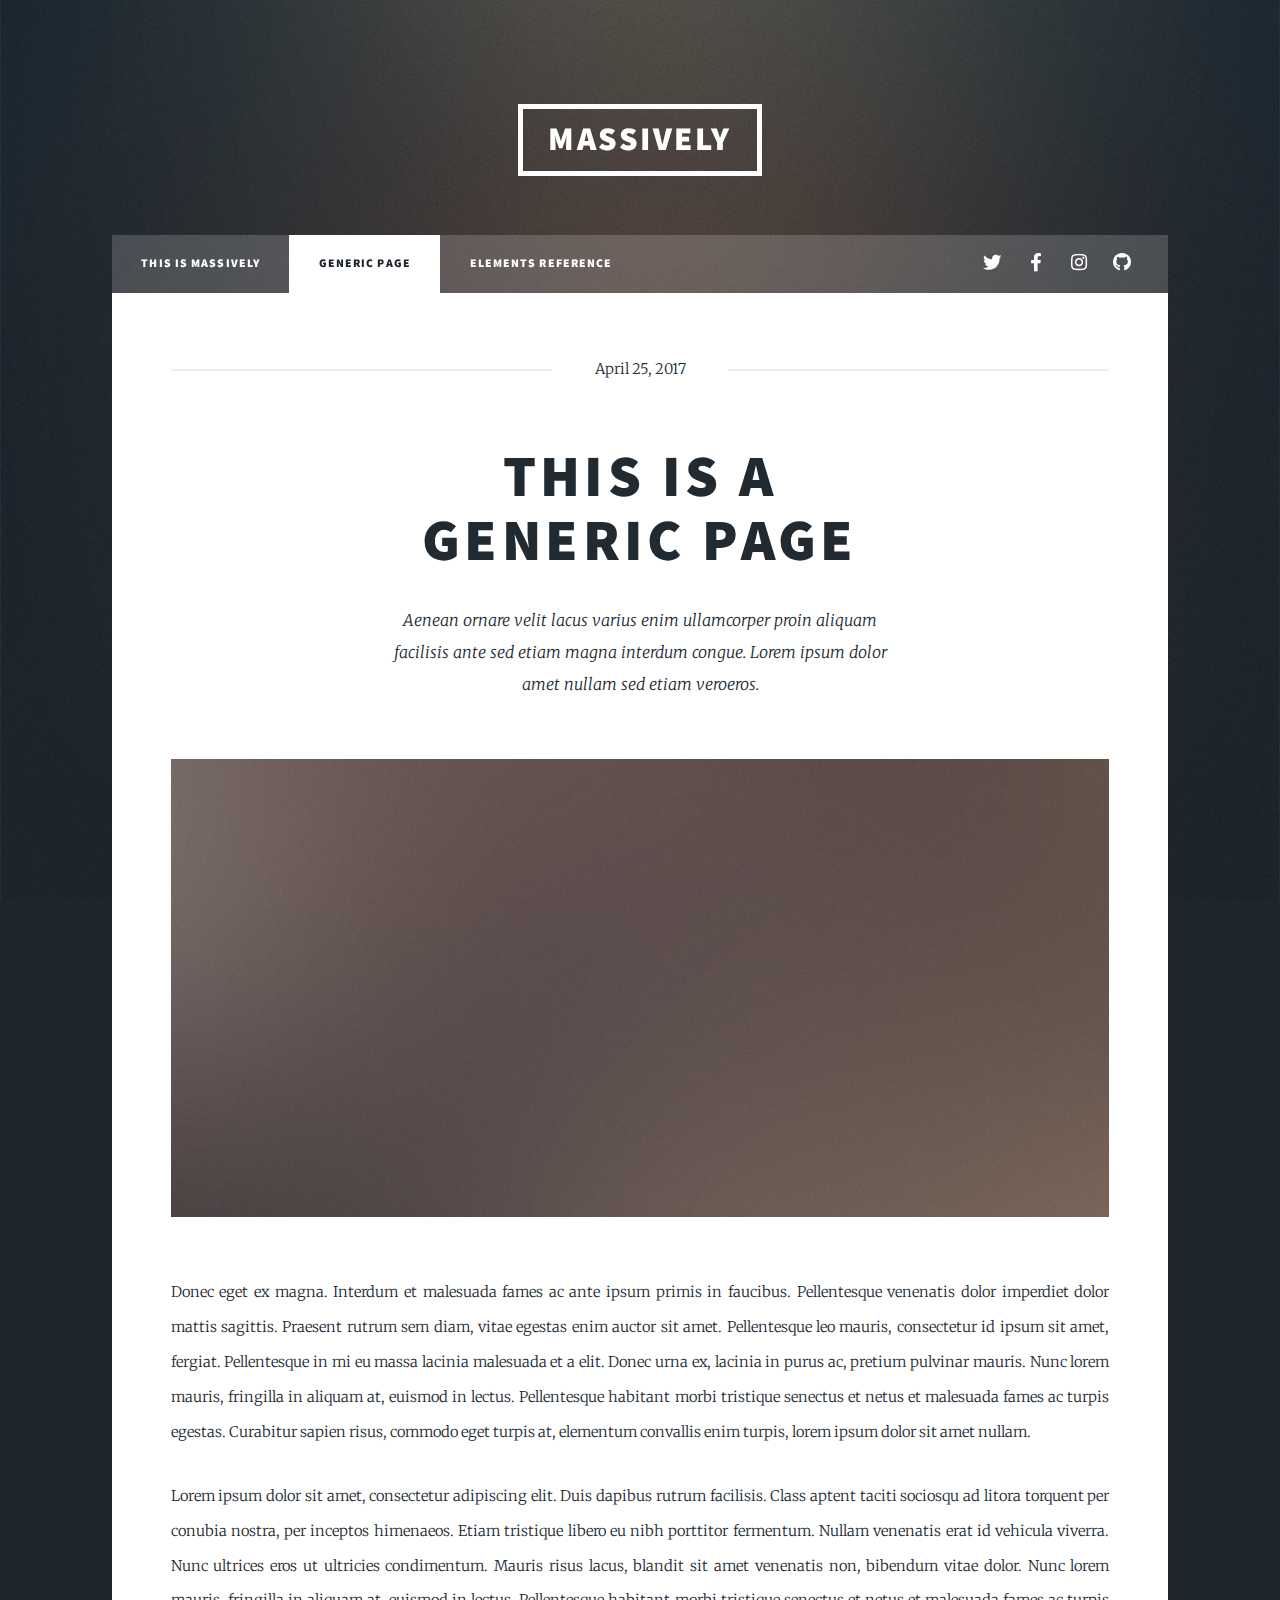
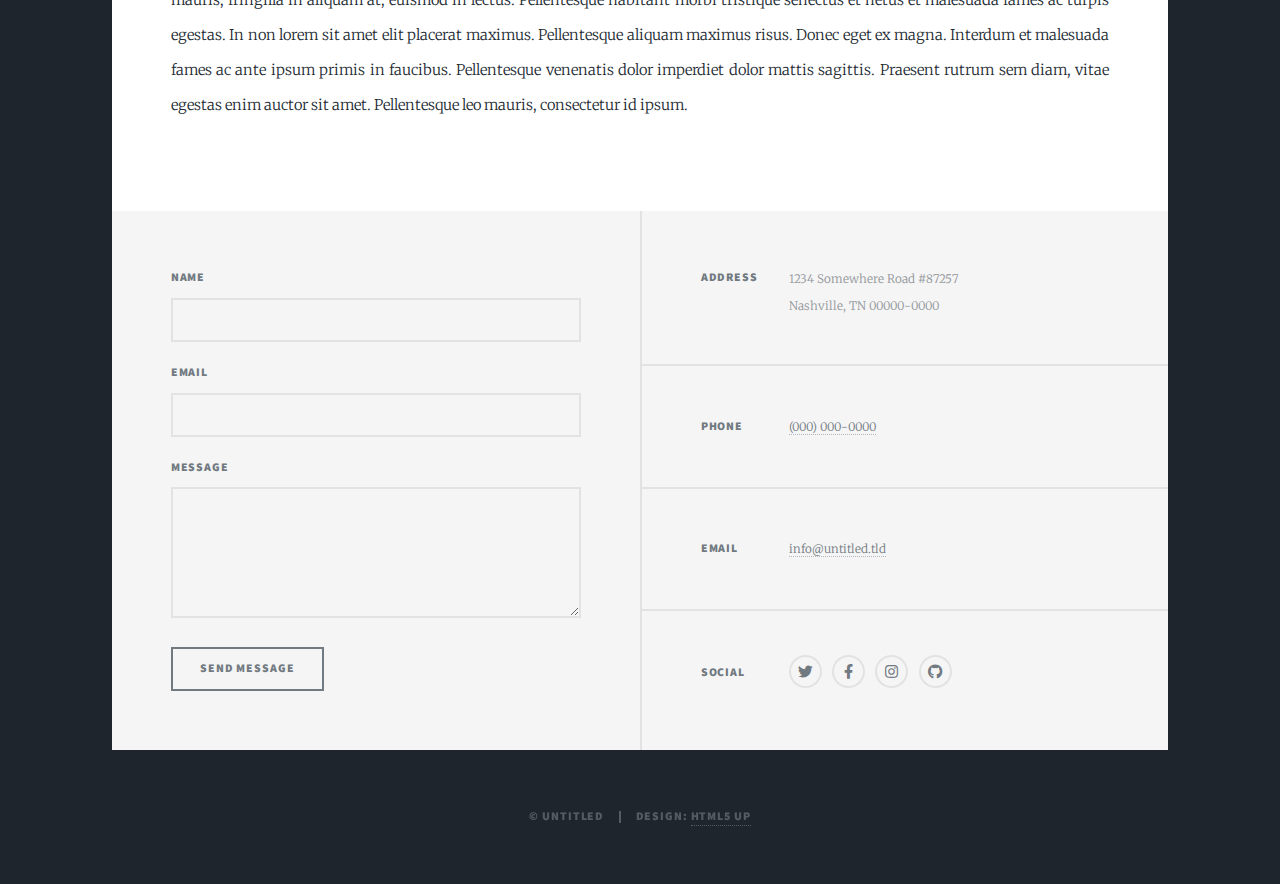
<file: generic.html>
<!DOCTYPE HTML>
<!--
	Massively by HTML5 UP
	html5up.net | @ajlkn
	Free for personal and commercial use under the CCA 3.0 license (html5up.net/license)
-->
<html>
	<head>
		<title>Generic Page - Massively by HTML5 UP</title>
		<meta charset="utf-8" />
		<meta name="viewport" content="width=device-width, initial-scale=1, user-scalable=no" />
		<link rel="stylesheet" href="assets/css/main.css" />
		<noscript><link rel="stylesheet" href="assets/css/noscript.css" /></noscript>
	</head>
	<body class="is-preload">

		<!-- Wrapper -->
			<div id="wrapper">

				<!-- Header -->
					<header id="header">
						<a href="index.html" class="logo">Massively</a>
					</header>

				<!-- Nav -->
					<nav id="nav">
						<ul class="links">
							<li><a href="index.html">This is Massively</a></li>
							<li class="active"><a href="generic.html">Generic Page</a></li>
							<li><a href="elements.html">Elements Reference</a></li>
						</ul>
						<ul class="icons">
							<li><a href="#" class="icon brands fa-twitter"><span class="label">Twitter</span></a></li>
							<li><a href="#" class="icon brands fa-facebook-f"><span class="label">Facebook</span></a></li>
							<li><a href="#" class="icon brands fa-instagram"><span class="label">Instagram</span></a></li>
							<li><a href="#" class="icon brands fa-github"><span class="label">GitHub</span></a></li>
						</ul>
					</nav>

				<!-- Main -->
					<div id="main">

						<!-- Post -->
							<section class="post">
								<header class="major">
									<span class="date">April 25, 2017</span>
									<h1>This is a<br />
									Generic Page</h1>
									<p>Aenean ornare velit lacus varius enim ullamcorper proin aliquam<br />
									facilisis ante sed etiam magna interdum congue. Lorem ipsum dolor<br />
									amet nullam sed etiam veroeros.</p>
								</header>
								<div class="image main"><img src="images/pic01.jpg" alt="" /></div>
								<p>Donec eget ex magna. Interdum et malesuada fames ac ante ipsum primis in faucibus. Pellentesque venenatis dolor imperdiet dolor mattis sagittis. Praesent rutrum sem diam, vitae egestas enim auctor sit amet. Pellentesque leo mauris, consectetur id ipsum sit amet, fergiat. Pellentesque in mi eu massa lacinia malesuada et a elit. Donec urna ex, lacinia in purus ac, pretium pulvinar mauris. Nunc lorem mauris, fringilla in aliquam at, euismod in lectus. Pellentesque habitant morbi tristique senectus et netus et malesuada fames ac turpis egestas. Curabitur sapien risus, commodo eget turpis at, elementum convallis enim turpis, lorem ipsum dolor sit amet nullam.</p>
								<p>Lorem ipsum dolor sit amet, consectetur adipiscing elit. Duis dapibus rutrum facilisis. Class aptent taciti sociosqu ad litora torquent per conubia nostra, per inceptos himenaeos. Etiam tristique libero eu nibh porttitor fermentum. Nullam venenatis erat id vehicula viverra. Nunc ultrices eros ut ultricies condimentum. Mauris risus lacus, blandit sit amet venenatis non, bibendum vitae dolor. Nunc lorem mauris, fringilla in aliquam at, euismod in lectus. Pellentesque habitant morbi tristique senectus et netus et malesuada fames ac turpis egestas. In non lorem sit amet elit placerat maximus. Pellentesque aliquam maximus risus. Donec eget ex magna. Interdum et malesuada fames ac ante ipsum primis in faucibus. Pellentesque venenatis dolor imperdiet dolor mattis sagittis. Praesent rutrum sem diam, vitae egestas enim auctor sit amet. Pellentesque leo mauris, consectetur id ipsum.</p>
							</section>

					</div>

				<!-- Footer -->
					<footer id="footer">
						<section>
							<form method="post" action="#">
								<div class="fields">
									<div class="field">
										<label for="name">Name</label>
										<input type="text" name="name" id="name" />
									</div>
									<div class="field">
										<label for="email">Email</label>
										<input type="text" name="email" id="email" />
									</div>
									<div class="field">
										<label for="message">Message</label>
										<textarea name="message" id="message" rows="3"></textarea>
									</div>
								</div>
								<ul class="actions">
									<li><input type="submit" value="Send Message" /></li>
								</ul>
							</form>
						</section>
						<section class="split contact">
							<section class="alt">
								<h3>Address</h3>
								<p>1234 Somewhere Road #87257<br />
								Nashville, TN 00000-0000</p>
							</section>
							<section>
								<h3>Phone</h3>
								<p><a href="#">(000) 000-0000</a></p>
							</section>
							<section>
								<h3>Email</h3>
								<p><a href="#">info@untitled.tld</a></p>
							</section>
							<section>
								<h3>Social</h3>
								<ul class="icons alt">
									<li><a href="#" class="icon brands alt fa-twitter"><span class="label">Twitter</span></a></li>
									<li><a href="#" class="icon brands alt fa-facebook-f"><span class="label">Facebook</span></a></li>
									<li><a href="#" class="icon brands alt fa-instagram"><span class="label">Instagram</span></a></li>
									<li><a href="#" class="icon brands alt fa-github"><span class="label">GitHub</span></a></li>
								</ul>
							</section>
						</section>
					</footer>

				<!-- Copyright -->
					<div id="copyright">
						<ul><li>&copy; Untitled</li><li>Design: <a href="https://html5up.net">HTML5 UP</a></li></ul>
					</div>

			</div>

		<!-- Scripts -->
			<script src="assets/js/jquery.min.js"></script>
			<script src="assets/js/jquery.scrollex.min.js"></script>
			<script src="assets/js/jquery.scrolly.min.js"></script>
			<script src="assets/js/browser.min.js"></script>
			<script src="assets/js/breakpoints.min.js"></script>
			<script src="assets/js/util.js"></script>
			<script src="assets/js/main.js"></script>

	</body>
</html>
</file>
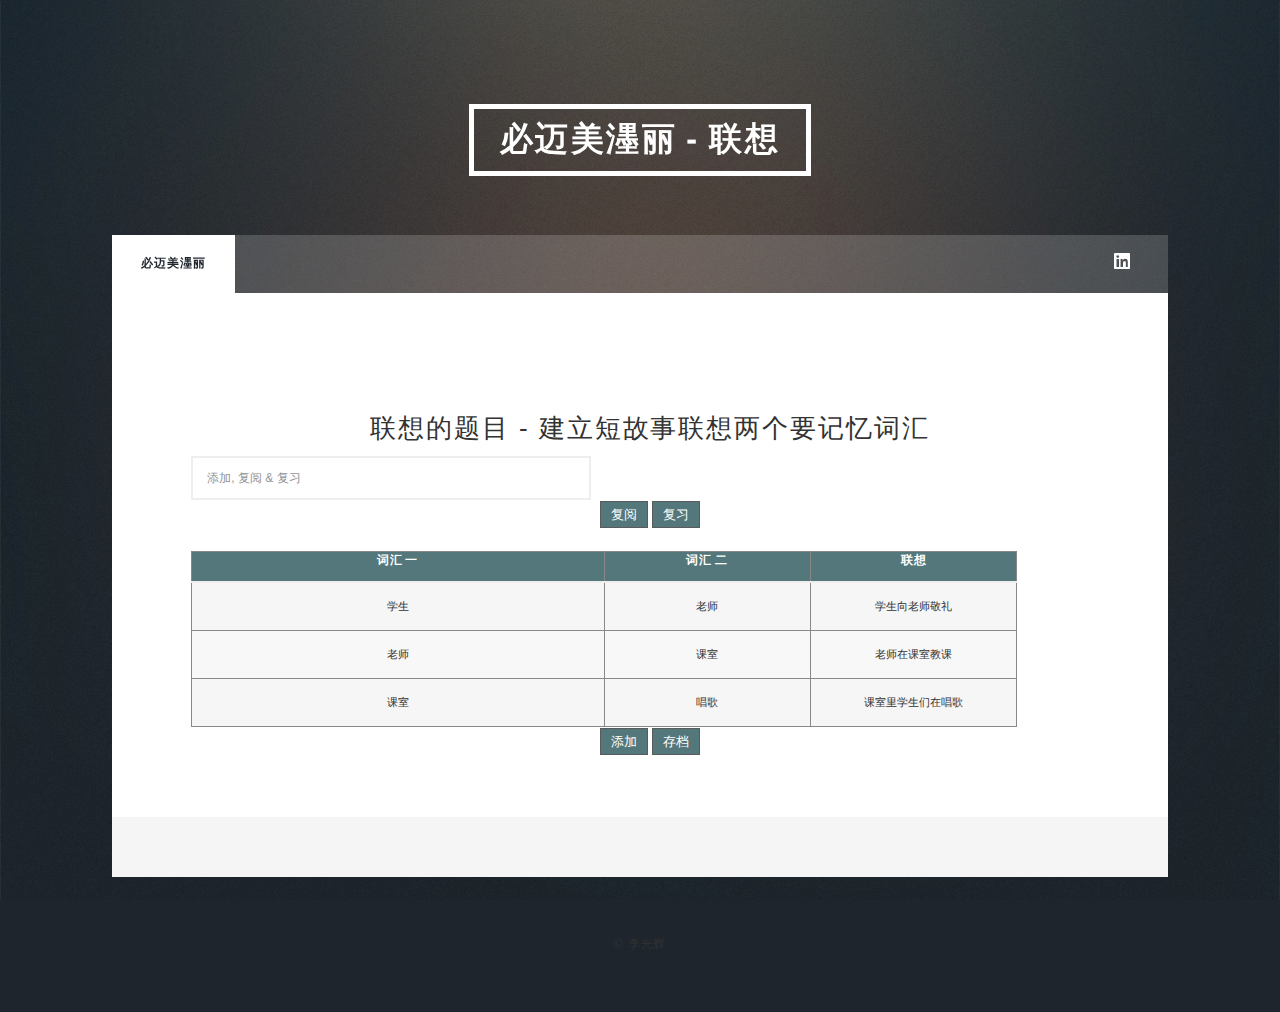
<file: linking.html>
<!DOCTYPE HTML>
<!--
	Massively by HTML5 UP
	html5up.net | @ajlkn
	Free for personal and commercial use under the CCA 3.0 license (html5up.net/license)
-->
<html>
	<head>
		<title>必迈美濹丽 - 联想</title>
		<meta charset="utf-8" />
		<meta name="viewport" content="width=device-width, initial-scale=1, user-scalable=no" />
		<link rel="stylesheet" href="assets/css/main.css" />
		<noscript><link rel="stylesheet" href="assets/css/noscript.css" /></noscript>
        <link rel="stylesheet" type="text/css" href="assets/css/linkpage.css" media="screen" />
	</head>
	<body class="is-preload">

        <div id="wrapper" class="fade-in">

				<!-- Header -->
                <header id="header">    
                    <a href="linking.html" class="logo">必迈美濹丽 - 联想</a>   
                </header> 

				<!-- Nav -->
                <nav id="nav">
                    <ul class="links">
                        <li class="active"><a href="index.html">必迈美濹丽</a></li>
                    </ul>
                    <ul class="icons">
                        <li><a href="" class="icon brands alt fa-linkedin"><span class="label">LinkedIn</span></a></li>
                    </ul>
                </nav>

				<!-- Main -->
                <div id="main">
						<!-- Featured Post -->
                        <article class="post featured">
                            <section>
                                
                                <div>
                                <label style="font-size:26px;">联想的题目 - 建立短故事联想两个要记忆词汇</label> <input type="text"
                                required="required"
                                name="task" class="large"
                                placeholder="添加, 复阅 & 复习" />
                                </div>
    
                                <navigate>
                                <a href="#">复阅</a> 
                                <a href="#">复习</a>
                                </navigate>
    
                                </section>
    
                                <section>
                                <table id="tblTasks">
                                <colgroup>
                                <col width="50%">
                                <col width="25%">
                                <col width="25%">
                                </colgroup>
                                <thead>
                                <tr>
                                <th>词汇 一</th>
                                <th>词汇 二</th>
                                <th>联想</th>
                                </tr>
                                </thead>
                                <tbody>
                                <tr>
                                <td>学生</td>
                                <td>老师</td>
                                <td>学生向老师敬礼</td>
                                </tr>
                                <tr class="even">
                                <td>老师</td>
                                <td>课室</td>
                                <td>老师在课室教课</td>
                                </tr>
                                <tr>
                                <td>课室</td>
                                <td>唱歌</td>
                                <td>课室里学生们在唱歌</td>
                                </tr>
                                </tbody>
                                </table>
                                <navigate>
                                <a href="#">添加</a>
                                <a href="#">存档</a>
                                </navigate>
                                </section>
                        </article>

					</div>

                    <!-- Footer -->
                        <footer id="footer">
                            <section class="split contact">
                                <section class="alt">
                                    <h3></h3>
                                    <p><a href="#"></a></p>
                                </section>
                            </section>
                        </footer>
    
                    <!-- Copyright -->
                        <div id="copyright">
                            <ul><li>&copy; 李光辉</li></ul>
                        </div>
    
                </div>                        

		<!-- Scripts -->
        <script src="assets/js/jquery.min.js"></script>
        <script src="assets/js/jquery.scrollex.min.js"></script>
        <script src="assets/js/jquery.scrolly.min.js"></script>
        <script src="assets/js/browser.min.js"></script>
        <script src="assets/js/breakpoints.min.js"></script>
        <script src="assets/js/util.js"></script>
        <script src="assets/js/main.js"></script>

	</body>
</html>
</file>
<file: assets/css/linkpage.css>
body, h1, h2, h3, h4, h5, h6, p, ul, dl, ol, form, fieldset,
input, label, table, tbody, tfoot, th, tr, td, textarea,
select {
font-family: "helvetica neue", helvetica, "lucinda sans unicode", "sans serif";
font-weight: normal;
color: #333;
padding: 0;
border: 0;
margin: 0;
font-size: 12px;
}

footer {
width:100%;
height:60px;
background:#d1e0e1;
font-size: 12px;
text-align:center;
line-height: 80px;
margin-top:30px;
}
table, th, td
{
border: 1px solid #888;
}
section {
margin:20px 0 0 20px;
}
table {
width:90%;
border-collapse:collapse;
}
thead {
line-height: 30px;
}
thead th {
background: #53777a;
color: #fff;
font-size: 12px;
font-weight: bold;
text-align:center;
}
td {
font-size: 11px;
line-height: 25px;
padding-left: 10px;
}
.even {
background-color: #f8f8f8;
}
navigate {
margin:15px 0 10px 0;
}
navigate a {
background: #53777a;
color: #fff;
width: 80px;
text-decoration: none;
border: 1px solid #5b5b5b;
font-size: 13px;
text-align: center;
padding:5px 10px;
}
label {
display: block;
padding: 8px 0 8px 0;
color: #333;
}
input {
border-radius: 3px;
height: 24px;
border: 1px solid #AAA;
padding: 0 7px;
}
input.large {
width: 400px;
}
select {
border: 1px solid #AAA;
overflow: hidden;
margin-right: 15px;
width: 200px;
}
.required {
color: red;
}
.not {
display:none;
}
.rowHighlight {
font-weight:bold;
}
label.error {
color: red;
font-weight:bold;
}
.overdue {
background: #F7DCE5;
}
.warning {
background: #F7F7DC;
}
.taskCompleted {
text-decoration: line-through;
}
</file>
<file: assets/css/main.css>
@import url(fontawesome-all.min.css);
@import url("https://fonts.googleapis.com/css?family=Merriweather:300,700,300italic,700italic|Source+Sans+Pro:900");

/*
	Massively by HTML5 UP
	html5up.net | @ajlkn
	Free for personal and commercial use under the CCA 3.0 license (html5up.net/license)
*/

html, body, div, span, applet, object,
iframe, h1, h2, h3, h4, h5, h6, p, blockquote,
pre, a, abbr, acronym, address, big, cite,
code, del, dfn, em, img, ins, kbd, q, s, samp,
small, strike, strong, sub, sup, tt, var, b,
u, i, center, dl, dt, dd, ol, ul, li, fieldset,
form, label, legend, table, caption, tbody,
tfoot, thead, tr, th, td, article, aside,
canvas, details, embed, figure, figcaption,
footer, header, hgroup, menu, nav, output, ruby,
section, summary, time, mark, audio, video {
	margin: 0;
	padding: 0;
	border: 0;
	font-size: 100%;
	font: inherit;
	vertical-align: baseline;}

article, aside, details, figcaption, figure,
footer, header, hgroup, menu, nav, section {
	display: block;}

body {
	line-height: 1;
}

ol, ul {
	list-style: none;
}

blockquote, q {
	quotes: none;
}

	blockquote:before, blockquote:after, q:before, q:after {
		content: '';
		content: none;
	}

table {
	border-collapse: collapse;
	border-spacing: 0;
}

body {
	-webkit-text-size-adjust: none;
}

mark {
	background-color: transparent;
	color: inherit;
}

input::-moz-focus-inner {
	border: 0;
	padding: 0;
}

input, select, textarea {
	-moz-appearance: none;
	-webkit-appearance: none;
	-ms-appearance: none;
	appearance: none;
}

/* Basic */

	@-ms-viewport {
		width: device-width;
	}

	body {
		-ms-overflow-style: scrollbar;
	}

	@media screen and (max-width: 480px) {

		html, body {
			min-width: 320px;
		}

	}

	html {
		box-sizing: border-box;
	}

	*, *:before, *:after {
		box-sizing: inherit;
	}

	body {
		background-color: #1e252d;
	}

		body.is-preload *, body.is-preload *:before, body.is-preload *:after {
			-moz-animation: none !important;
			-webkit-animation: none !important;
			-ms-animation: none !important;
			animation: none !important;
			-moz-transition: none !important;
			-webkit-transition: none !important;
			-ms-transition: none !important;
			transition: none !important;
		}

/* Type */

	html {
		font-size: 16pt;
	}

		@media screen and (max-width: 1680px) {

			html {
				font-size: 12pt;
			}

		}

		@media screen and (max-width: 1280px) {

			html {
				font-size: 11pt;
			}

		}

		@media screen and (max-width: 360px) {

			html {
				font-size: 10pt;
			}

		}

	body {
		color: #212931;
	}

	body, input, select, textarea {
		font-family: "Merriweather", Georgia, serif;
		font-weight: 300;
		font-size: 1rem;
		line-height: 2.375;
	}

	a {
		-moz-transition: color 0.2s ease-in-out, background-color 0.2s ease-in-out, border-color 0.2s ease-in-out, box-shadow 0.2s ease-in-out;
		-webkit-transition: color 0.2s ease-in-out, background-color 0.2s ease-in-out, border-color 0.2s ease-in-out, box-shadow 0.2s ease-in-out;
		-ms-transition: color 0.2s ease-in-out, background-color 0.2s ease-in-out, border-color 0.2s ease-in-out, box-shadow 0.2s ease-in-out;
		transition: color 0.2s ease-in-out, background-color 0.2s ease-in-out, border-color 0.2s ease-in-out, box-shadow 0.2s ease-in-out;
		border-bottom: dotted 1px;
		text-decoration: none;
	}

		a:hover {
			border-bottom-color: transparent;
		}

	strong, b {
		font-weight: 600;
	}

	em, i {
		font-style: italic;
	}

	p {
		text-align: justify;
		margin: 0 0 2rem 0;
	}

	h1, h2, h3, h4, h5, h6 {
		font-family: "Source Sans Pro", Helvetica, sans-serif;
		font-weight: 900;
		line-height: 1.5;
		letter-spacing: 0.075em;
		text-transform: uppercase;
		margin: 0 0 1rem 0;
	}

		h1 a, h2 a, h3 a, h4 a, h5 a, h6 a {
			border-bottom: 0;
			color: inherit;
			text-decoration: none;
		}

	h1 {
		font-size: 4rem;
		line-height: 1.1;
		margin: 0 0 2rem 0;
	}

	h2 {
		font-size: 1.75rem;
		line-height: 1.3;
		margin: 0 0 1.5rem 0;
	}

	h3 {
		font-size: 1.25rem;
		margin: 0 0 1.5rem 0;
	}

	h4 {
		font-size: 1rem;
	}

	h5 {
		font-size: 0.9rem;
	}

	h6 {
		font-size: 0.8rem;
	}

	sub {
		font-size: 0.8rem;
		position: relative;
		top: 0.5rem;
	}

	sup {
		font-size: 0.8rem;
		position: relative;
		top: -0.5rem;
	}

	blockquote {
		border-left: solid 4px;
		font-style: italic;
		margin: 0 0 2rem 0;
		padding: 0.5rem 0 0.5rem 2rem;
	}

	code {
		border: solid 2px;
		font-family: "Courier New", monospace;
		font-size: 0.9rem;
		margin: 0 0.25rem;
		padding: 0.25rem 0.65rem;
	}

	pre {
		-webkit-overflow-scrolling: touch;
		font-family: "Courier New", monospace;
		font-size: 0.9rem;
		margin: 0 0 2rem 0;
	}

		pre code {
			display: block;
			line-height: 1.75;
			padding: 1rem 1.5rem;
			overflow-x: auto;
		}

	hr {
		border: 0;
		border-bottom: solid 2px;
		margin: 3rem 0;
	}

		hr.major {
			margin: 5rem 0;
		}

	.align-left {
		text-align: left;
	}

	.align-center {
		text-align: center;
	}

	.align-right {
		text-align: right;
	}

	input, select, textarea {
		color: #212931;
	}

	a {
		color: #212931;
		border-bottom-color: rgba(33, 41, 49, 0.5);
	}

		a:hover {
			border-bottom-color: transparent;
			color: #18bfef !important;
		}

	strong, b {
		color: #212931;
	}

	h1, h2, h3, h4, h5, h6 {
		color: #212931;
	}

	blockquote {
		border-left-color: #eeeeee;
	}

	code {
		background: rgba(220, 220, 220, 0.25);
		border-color: #eeeeee;
	}

	hr {
		border-bottom-color: #eeeeee;
	}

/* Row */

	.row {
		display: flex;
		flex-wrap: wrap;
		box-sizing: border-box;
		align-items: stretch;
	}

		.row > * {
			box-sizing: border-box;
		}

		.row.gtr-uniform > * > :last-child {
			margin-bottom: 0;
		}

		.row.aln-left {
			justify-content: flex-start;
		}

		.row.aln-center {
			justify-content: center;
		}

		.row.aln-right {
			justify-content: flex-end;
		}

		.row.aln-top {
			align-items: flex-start;
		}

		.row.aln-middle {
			align-items: center;
		}

		.row.aln-bottom {
			align-items: flex-end;
		}

		.row > .imp {
			order: -1;
		}

		.row > .col-1 {
			width: 8.33333%;
		}

		.row > .off-1 {
			margin-left: 8.33333%;
		}

		.row > .col-2 {
			width: 16.66667%;
		}

		.row > .off-2 {
			margin-left: 16.66667%;
		}

		.row > .col-3 {
			width: 25%;
		}

		.row > .off-3 {
			margin-left: 25%;
		}

		.row > .col-4 {
			width: 33.33333%;
		}

		.row > .off-4 {
			margin-left: 33.33333%;
		}

		.row > .col-5 {
			width: 41.66667%;
		}

		.row > .off-5 {
			margin-left: 41.66667%;
		}

		.row > .col-6 {
			width: 50%;
		}

		.row > .off-6 {
			margin-left: 50%;
		}

		.row > .col-7 {
			width: 58.33333%;
		}

		.row > .off-7 {
			margin-left: 58.33333%;
		}

		.row > .col-8 {
			width: 66.66667%;
		}

		.row > .off-8 {
			margin-left: 66.66667%;
		}

		.row > .col-9 {
			width: 75%;
		}

		.row > .off-9 {
			margin-left: 75%;
		}

		.row > .col-10 {
			width: 83.33333%;
		}

		.row > .off-10 {
			margin-left: 83.33333%;
		}

		.row > .col-11 {
			width: 91.66667%;
		}

		.row > .off-11 {
			margin-left: 91.66667%;
		}

		.row > .col-12 {
			width: 100%;
		}

		.row > .off-12 {
			margin-left: 100%;
		}

		.row.gtr-0 {
			margin-top: 0;
			margin-left: 0rem;
		}

			.row.gtr-0 > * {
				padding: 0 0 0 0rem;
			}

			.row.gtr-0.gtr-uniform {
				margin-top: 0rem;
			}

				.row.gtr-0.gtr-uniform > * {
					padding-top: 0rem;
				}

		.row.gtr-25 {
			margin-top: 0;
			margin-left: -0.375rem;
		}

			.row.gtr-25 > * {
				padding: 0 0 0 0.375rem;
			}

			.row.gtr-25.gtr-uniform {
				margin-top: -0.375rem;
			}

				.row.gtr-25.gtr-uniform > * {
					padding-top: 0.375rem;
				}

		.row.gtr-50 {
			margin-top: 0;
			margin-left: -0.75rem;
		}

			.row.gtr-50 > * {
				padding: 0 0 0 0.75rem;
			}

			.row.gtr-50.gtr-uniform {
				margin-top: -0.75rem;
			}

				.row.gtr-50.gtr-uniform > * {
					padding-top: 0.75rem;
				}

		.row {
			margin-top: 0;
			margin-left: -1.5rem;
		}

			.row > * {
				padding: 0 0 0 1.5rem;
			}

			.row.gtr-uniform {
				margin-top: -1.5rem;
			}

				.row.gtr-uniform > * {
					padding-top: 1.5rem;
				}

		.row.gtr-150 {
			margin-top: 0;
			margin-left: -2.25rem;
		}

			.row.gtr-150 > * {
				padding: 0 0 0 2.25rem;
			}

			.row.gtr-150.gtr-uniform {
				margin-top: -2.25rem;
			}

				.row.gtr-150.gtr-uniform > * {
					padding-top: 2.25rem;
				}

		.row.gtr-200 {
			margin-top: 0;
			margin-left: -3rem;
		}

			.row.gtr-200 > * {
				padding: 0 0 0 3rem;
			}

			.row.gtr-200.gtr-uniform {
				margin-top: -3rem;
			}

				.row.gtr-200.gtr-uniform > * {
					padding-top: 3rem;
				}

		@media screen and (max-width: 1680px) {

			.row {
				display: flex;
				flex-wrap: wrap;
				box-sizing: border-box;
				align-items: stretch;
			}

				.row > * {
					box-sizing: border-box;
				}

				.row.gtr-uniform > * > :last-child {
					margin-bottom: 0;
				}

				.row.aln-left {
					justify-content: flex-start;
				}

				.row.aln-center {
					justify-content: center;
				}

				.row.aln-right {
					justify-content: flex-end;
				}

				.row.aln-top {
					align-items: flex-start;
				}

				.row.aln-middle {
					align-items: center;
				}

				.row.aln-bottom {
					align-items: flex-end;
				}

				.row > .imp-xlarge {
					order: -1;
				}

				.row > .col-1-xlarge {
					width: 8.33333%;
				}

				.row > .off-1-xlarge {
					margin-left: 8.33333%;
				}

				.row > .col-2-xlarge {
					width: 16.66667%;
				}

				.row > .off-2-xlarge {
					margin-left: 16.66667%;
				}

				.row > .col-3-xlarge {
					width: 25%;
				}

				.row > .off-3-xlarge {
					margin-left: 25%;
				}

				.row > .col-4-xlarge {
					width: 33.33333%;
				}

				.row > .off-4-xlarge {
					margin-left: 33.33333%;
				}

				.row > .col-5-xlarge {
					width: 41.66667%;
				}

				.row > .off-5-xlarge {
					margin-left: 41.66667%;
				}

				.row > .col-6-xlarge {
					width: 50%;
				}

				.row > .off-6-xlarge {
					margin-left: 50%;
				}

				.row > .col-7-xlarge {
					width: 58.33333%;
				}

				.row > .off-7-xlarge {
					margin-left: 58.33333%;
				}

				.row > .col-8-xlarge {
					width: 66.66667%;
				}

				.row > .off-8-xlarge {
					margin-left: 66.66667%;
				}

				.row > .col-9-xlarge {
					width: 75%;
				}

				.row > .off-9-xlarge {
					margin-left: 75%;
				}

				.row > .col-10-xlarge {
					width: 83.33333%;
				}

				.row > .off-10-xlarge {
					margin-left: 83.33333%;
				}

				.row > .col-11-xlarge {
					width: 91.66667%;
				}

				.row > .off-11-xlarge {
					margin-left: 91.66667%;
				}

				.row > .col-12-xlarge {
					width: 100%;
				}

				.row > .off-12-xlarge {
					margin-left: 100%;
				}

				.row.gtr-0 {
					margin-top: 0;
					margin-left: 0rem;
				}

					.row.gtr-0 > * {
						padding: 0 0 0 0rem;
					}

					.row.gtr-0.gtr-uniform {
						margin-top: 0rem;
					}

						.row.gtr-0.gtr-uniform > * {
							padding-top: 0rem;
						}

				.row.gtr-25 {
					margin-top: 0;
					margin-left: -0.375rem;
				}

					.row.gtr-25 > * {
						padding: 0 0 0 0.375rem;
					}

					.row.gtr-25.gtr-uniform {
						margin-top: -0.375rem;
					}

						.row.gtr-25.gtr-uniform > * {
							padding-top: 0.375rem;
						}

				.row.gtr-50 {
					margin-top: 0;
					margin-left: -0.75rem;
				}

					.row.gtr-50 > * {
						padding: 0 0 0 0.75rem;
					}

					.row.gtr-50.gtr-uniform {
						margin-top: -0.75rem;
					}

						.row.gtr-50.gtr-uniform > * {
							padding-top: 0.75rem;
						}

				.row {
					margin-top: 0;
					margin-left: -1.5rem;
				}

					.row > * {
						padding: 0 0 0 1.5rem;
					}

					.row.gtr-uniform {
						margin-top: -1.5rem;
					}

						.row.gtr-uniform > * {
							padding-top: 1.5rem;
						}

				.row.gtr-150 {
					margin-top: 0;
					margin-left: -2.25rem;
				}

					.row.gtr-150 > * {
						padding: 0 0 0 2.25rem;
					}

					.row.gtr-150.gtr-uniform {
						margin-top: -2.25rem;
					}

						.row.gtr-150.gtr-uniform > * {
							padding-top: 2.25rem;
						}

				.row.gtr-200 {
					margin-top: 0;
					margin-left: -3rem;
				}

					.row.gtr-200 > * {
						padding: 0 0 0 3rem;
					}

					.row.gtr-200.gtr-uniform {
						margin-top: -3rem;
					}

						.row.gtr-200.gtr-uniform > * {
							padding-top: 3rem;
						}

		}

		@media screen and (max-width: 1280px) {

			.row {
				display: flex;
				flex-wrap: wrap;
				box-sizing: border-box;
				align-items: stretch;
			}

				.row > * {
					box-sizing: border-box;
				}

				.row.gtr-uniform > * > :last-child {
					margin-bottom: 0;
				}

				.row.aln-left {
					justify-content: flex-start;
				}

				.row.aln-center {
					justify-content: center;
				}

				.row.aln-right {
					justify-content: flex-end;
				}

				.row.aln-top {
					align-items: flex-start;
				}

				.row.aln-middle {
					align-items: center;
				}

				.row.aln-bottom {
					align-items: flex-end;
				}

				.row > .imp-large {
					order: -1;
				}

				.row > .col-1-large {
					width: 8.33333%;
				}

				.row > .off-1-large {
					margin-left: 8.33333%;
				}

				.row > .col-2-large {
					width: 16.66667%;
				}

				.row > .off-2-large {
					margin-left: 16.66667%;
				}

				.row > .col-3-large {
					width: 25%;
				}

				.row > .off-3-large {
					margin-left: 25%;
				}

				.row > .col-4-large {
					width: 33.33333%;
				}

				.row > .off-4-large {
					margin-left: 33.33333%;
				}

				.row > .col-5-large {
					width: 41.66667%;
				}

				.row > .off-5-large {
					margin-left: 41.66667%;
				}

				.row > .col-6-large {
					width: 50%;
				}

				.row > .off-6-large {
					margin-left: 50%;
				}

				.row > .col-7-large {
					width: 58.33333%;
				}

				.row > .off-7-large {
					margin-left: 58.33333%;
				}

				.row > .col-8-large {
					width: 66.66667%;
				}

				.row > .off-8-large {
					margin-left: 66.66667%;
				}

				.row > .col-9-large {
					width: 75%;
				}

				.row > .off-9-large {
					margin-left: 75%;
				}

				.row > .col-10-large {
					width: 83.33333%;
				}

				.row > .off-10-large {
					margin-left: 83.33333%;
				}

				.row > .col-11-large {
					width: 91.66667%;
				}

				.row > .off-11-large {
					margin-left: 91.66667%;
				}

				.row > .col-12-large {
					width: 100%;
				}

				.row > .off-12-large {
					margin-left: 100%;
				}

				.row.gtr-0 {
					margin-top: 0;
					margin-left: 0rem;
				}

					.row.gtr-0 > * {
						padding: 0 0 0 0rem;
					}

					.row.gtr-0.gtr-uniform {
						margin-top: 0rem;
					}

						.row.gtr-0.gtr-uniform > * {
							padding-top: 0rem;
						}

				.row.gtr-25 {
					margin-top: 0;
					margin-left: -0.375rem;
				}

					.row.gtr-25 > * {
						padding: 0 0 0 0.375rem;
					}

					.row.gtr-25.gtr-uniform {
						margin-top: -0.375rem;
					}

						.row.gtr-25.gtr-uniform > * {
							padding-top: 0.375rem;
						}

				.row.gtr-50 {
					margin-top: 0;
					margin-left: -0.75rem;
				}

					.row.gtr-50 > * {
						padding: 0 0 0 0.75rem;
					}

					.row.gtr-50.gtr-uniform {
						margin-top: -0.75rem;
					}

						.row.gtr-50.gtr-uniform > * {
							padding-top: 0.75rem;
						}

				.row {
					margin-top: 0;
					margin-left: -1.5rem;
				}

					.row > * {
						padding: 0 0 0 1.5rem;
					}

					.row.gtr-uniform {
						margin-top: -1.5rem;
					}

						.row.gtr-uniform > * {
							padding-top: 1.5rem;
						}

				.row.gtr-150 {
					margin-top: 0;
					margin-left: -2.25rem;
				}

					.row.gtr-150 > * {
						padding: 0 0 0 2.25rem;
					}

					.row.gtr-150.gtr-uniform {
						margin-top: -2.25rem;
					}

						.row.gtr-150.gtr-uniform > * {
							padding-top: 2.25rem;
						}

				.row.gtr-200 {
					margin-top: 0;
					margin-left: -3rem;
				}

					.row.gtr-200 > * {
						padding: 0 0 0 3rem;
					}

					.row.gtr-200.gtr-uniform {
						margin-top: -3rem;
					}

						.row.gtr-200.gtr-uniform > * {
							padding-top: 3rem;
						}

		}

		@media screen and (max-width: 980px) {

			.row {
				display: flex;
				flex-wrap: wrap;
				box-sizing: border-box;
				align-items: stretch;
			}

				.row > * {
					box-sizing: border-box;
				}

				.row.gtr-uniform > * > :last-child {
					margin-bottom: 0;
				}

				.row.aln-left {
					justify-content: flex-start;
				}

				.row.aln-center {
					justify-content: center;
				}

				.row.aln-right {
					justify-content: flex-end;
				}

				.row.aln-top {
					align-items: flex-start;
				}

				.row.aln-middle {
					align-items: center;
				}

				.row.aln-bottom {
					align-items: flex-end;
				}

				.row > .imp-medium {
					order: -1;
				}

				.row > .col-1-medium {
					width: 8.33333%;
				}

				.row > .off-1-medium {
					margin-left: 8.33333%;
				}

				.row > .col-2-medium {
					width: 16.66667%;
				}

				.row > .off-2-medium {
					margin-left: 16.66667%;
				}

				.row > .col-3-medium {
					width: 25%;
				}

				.row > .off-3-medium {
					margin-left: 25%;
				}

				.row > .col-4-medium {
					width: 33.33333%;
				}

				.row > .off-4-medium {
					margin-left: 33.33333%;
				}

				.row > .col-5-medium {
					width: 41.66667%;
				}

				.row > .off-5-medium {
					margin-left: 41.66667%;
				}

				.row > .col-6-medium {
					width: 50%;
				}

				.row > .off-6-medium {
					margin-left: 50%;
				}

				.row > .col-7-medium {
					width: 58.33333%;
				}

				.row > .off-7-medium {
					margin-left: 58.33333%;
				}

				.row > .col-8-medium {
					width: 66.66667%;
				}

				.row > .off-8-medium {
					margin-left: 66.66667%;
				}

				.row > .col-9-medium {
					width: 75%;
				}

				.row > .off-9-medium {
					margin-left: 75%;
				}

				.row > .col-10-medium {
					width: 83.33333%;
				}

				.row > .off-10-medium {
					margin-left: 83.33333%;
				}

				.row > .col-11-medium {
					width: 91.66667%;
				}

				.row > .off-11-medium {
					margin-left: 91.66667%;
				}

				.row > .col-12-medium {
					width: 100%;
				}

				.row > .off-12-medium {
					margin-left: 100%;
				}

				.row.gtr-0 {
					margin-top: 0;
					margin-left: 0rem;
				}

					.row.gtr-0 > * {
						padding: 0 0 0 0rem;
					}

					.row.gtr-0.gtr-uniform {
						margin-top: 0rem;
					}

						.row.gtr-0.gtr-uniform > * {
							padding-top: 0rem;
						}

				.row.gtr-25 {
					margin-top: 0;
					margin-left: -0.375rem;
				}

					.row.gtr-25 > * {
						padding: 0 0 0 0.375rem;
					}

					.row.gtr-25.gtr-uniform {
						margin-top: -0.375rem;
					}

						.row.gtr-25.gtr-uniform > * {
							padding-top: 0.375rem;
						}

				.row.gtr-50 {
					margin-top: 0;
					margin-left: -0.75rem;
				}

					.row.gtr-50 > * {
						padding: 0 0 0 0.75rem;
					}

					.row.gtr-50.gtr-uniform {
						margin-top: -0.75rem;
					}

						.row.gtr-50.gtr-uniform > * {
							padding-top: 0.75rem;
						}

				.row {
					margin-top: 0;
					margin-left: -1.5rem;
				}

					.row > * {
						padding: 0 0 0 1.5rem;
					}

					.row.gtr-uniform {
						margin-top: -1.5rem;
					}

						.row.gtr-uniform > * {
							padding-top: 1.5rem;
						}

				.row.gtr-150 {
					margin-top: 0;
					margin-left: -2.25rem;
				}

					.row.gtr-150 > * {
						padding: 0 0 0 2.25rem;
					}

					.row.gtr-150.gtr-uniform {
						margin-top: -2.25rem;
					}

						.row.gtr-150.gtr-uniform > * {
							padding-top: 2.25rem;
						}

				.row.gtr-200 {
					margin-top: 0;
					margin-left: -3rem;
				}

					.row.gtr-200 > * {
						padding: 0 0 0 3rem;
					}

					.row.gtr-200.gtr-uniform {
						margin-top: -3rem;
					}

						.row.gtr-200.gtr-uniform > * {
							padding-top: 3rem;
						}

		}

		@media screen and (max-width: 736px) {

			.row {
				display: flex;
				flex-wrap: wrap;
				box-sizing: border-box;
				align-items: stretch;
			}

				.row > * {
					box-sizing: border-box;
				}

				.row.gtr-uniform > * > :last-child {
					margin-bottom: 0;
				}

				.row.aln-left {
					justify-content: flex-start;
				}

				.row.aln-center {
					justify-content: center;
				}

				.row.aln-right {
					justify-content: flex-end;
				}

				.row.aln-top {
					align-items: flex-start;
				}

				.row.aln-middle {
					align-items: center;
				}

				.row.aln-bottom {
					align-items: flex-end;
				}

				.row > .imp-small {
					order: -1;
				}

				.row > .col-1-small {
					width: 8.33333%;
				}

				.row > .off-1-small {
					margin-left: 8.33333%;
				}

				.row > .col-2-small {
					width: 16.66667%;
				}

				.row > .off-2-small {
					margin-left: 16.66667%;
				}

				.row > .col-3-small {
					width: 25%;
				}

				.row > .off-3-small {
					margin-left: 25%;
				}

				.row > .col-4-small {
					width: 33.33333%;
				}

				.row > .off-4-small {
					margin-left: 33.33333%;
				}

				.row > .col-5-small {
					width: 41.66667%;
				}

				.row > .off-5-small {
					margin-left: 41.66667%;
				}

				.row > .col-6-small {
					width: 50%;
				}

				.row > .off-6-small {
					margin-left: 50%;
				}

				.row > .col-7-small {
					width: 58.33333%;
				}

				.row > .off-7-small {
					margin-left: 58.33333%;
				}

				.row > .col-8-small {
					width: 66.66667%;
				}

				.row > .off-8-small {
					margin-left: 66.66667%;
				}

				.row > .col-9-small {
					width: 75%;
				}

				.row > .off-9-small {
					margin-left: 75%;
				}

				.row > .col-10-small {
					width: 83.33333%;
				}

				.row > .off-10-small {
					margin-left: 83.33333%;
				}

				.row > .col-11-small {
					width: 91.66667%;
				}

				.row > .off-11-small {
					margin-left: 91.66667%;
				}

				.row > .col-12-small {
					width: 100%;
				}

				.row > .off-12-small {
					margin-left: 100%;
				}

				.row.gtr-0 {
					margin-top: 0;
					margin-left: 0rem;
				}

					.row.gtr-0 > * {
						padding: 0 0 0 0rem;
					}

					.row.gtr-0.gtr-uniform {
						margin-top: 0rem;
					}

						.row.gtr-0.gtr-uniform > * {
							padding-top: 0rem;
						}

				.row.gtr-25 {
					margin-top: 0;
					margin-left: -0.375rem;
				}

					.row.gtr-25 > * {
						padding: 0 0 0 0.375rem;
					}

					.row.gtr-25.gtr-uniform {
						margin-top: -0.375rem;
					}

						.row.gtr-25.gtr-uniform > * {
							padding-top: 0.375rem;
						}

				.row.gtr-50 {
					margin-top: 0;
					margin-left: -0.75rem;
				}

					.row.gtr-50 > * {
						padding: 0 0 0 0.75rem;
					}

					.row.gtr-50.gtr-uniform {
						margin-top: -0.75rem;
					}

						.row.gtr-50.gtr-uniform > * {
							padding-top: 0.75rem;
						}

				.row {
					margin-top: 0;
					margin-left: -1.5rem;
				}

					.row > * {
						padding: 0 0 0 1.5rem;
					}

					.row.gtr-uniform {
						margin-top: -1.5rem;
					}

						.row.gtr-uniform > * {
							padding-top: 1.5rem;
						}

				.row.gtr-150 {
					margin-top: 0;
					margin-left: -2.25rem;
				}

					.row.gtr-150 > * {
						padding: 0 0 0 2.25rem;
					}

					.row.gtr-150.gtr-uniform {
						margin-top: -2.25rem;
					}

						.row.gtr-150.gtr-uniform > * {
							padding-top: 2.25rem;
						}

				.row.gtr-200 {
					margin-top: 0;
					margin-left: -3rem;
				}

					.row.gtr-200 > * {
						padding: 0 0 0 3rem;
					}

					.row.gtr-200.gtr-uniform {
						margin-top: -3rem;
					}

						.row.gtr-200.gtr-uniform > * {
							padding-top: 3rem;
						}

		}

		@media screen and (max-width: 480px) {

			.row {
				display: flex;
				flex-wrap: wrap;
				box-sizing: border-box;
				align-items: stretch;
			}

				.row > * {
					box-sizing: border-box;
				}

				.row.gtr-uniform > * > :last-child {
					margin-bottom: 0;
				}

				.row.aln-left {
					justify-content: flex-start;
				}

				.row.aln-center {
					justify-content: center;
				}

				.row.aln-right {
					justify-content: flex-end;
				}

				.row.aln-top {
					align-items: flex-start;
				}

				.row.aln-middle {
					align-items: center;
				}

				.row.aln-bottom {
					align-items: flex-end;
				}

				.row > .imp-xsmall {
					order: -1;
				}

				.row > .col-1-xsmall {
					width: 8.33333%;
				}

				.row > .off-1-xsmall {
					margin-left: 8.33333%;
				}

				.row > .col-2-xsmall {
					width: 16.66667%;
				}

				.row > .off-2-xsmall {
					margin-left: 16.66667%;
				}

				.row > .col-3-xsmall {
					width: 25%;
				}

				.row > .off-3-xsmall {
					margin-left: 25%;
				}

				.row > .col-4-xsmall {
					width: 33.33333%;
				}

				.row > .off-4-xsmall {
					margin-left: 33.33333%;
				}

				.row > .col-5-xsmall {
					width: 41.66667%;
				}

				.row > .off-5-xsmall {
					margin-left: 41.66667%;
				}

				.row > .col-6-xsmall {
					width: 50%;
				}

				.row > .off-6-xsmall {
					margin-left: 50%;
				}

				.row > .col-7-xsmall {
					width: 58.33333%;
				}

				.row > .off-7-xsmall {
					margin-left: 58.33333%;
				}

				.row > .col-8-xsmall {
					width: 66.66667%;
				}

				.row > .off-8-xsmall {
					margin-left: 66.66667%;
				}

				.row > .col-9-xsmall {
					width: 75%;
				}

				.row > .off-9-xsmall {
					margin-left: 75%;
				}

				.row > .col-10-xsmall {
					width: 83.33333%;
				}

				.row > .off-10-xsmall {
					margin-left: 83.33333%;
				}

				.row > .col-11-xsmall {
					width: 91.66667%;
				}

				.row > .off-11-xsmall {
					margin-left: 91.66667%;
				}

				.row > .col-12-xsmall {
					width: 100%;
				}

				.row > .off-12-xsmall {
					margin-left: 100%;
				}

				.row.gtr-0 {
					margin-top: 0;
					margin-left: 0rem;
				}

					.row.gtr-0 > * {
						padding: 0 0 0 0rem;
					}

					.row.gtr-0.gtr-uniform {
						margin-top: 0rem;
					}

						.row.gtr-0.gtr-uniform > * {
							padding-top: 0rem;
						}

				.row.gtr-25 {
					margin-top: 0;
					margin-left: -0.375rem;
				}

					.row.gtr-25 > * {
						padding: 0 0 0 0.375rem;
					}

					.row.gtr-25.gtr-uniform {
						margin-top: -0.375rem;
					}

						.row.gtr-25.gtr-uniform > * {
							padding-top: 0.375rem;
						}

				.row.gtr-50 {
					margin-top: 0;
					margin-left: -0.75rem;
				}

					.row.gtr-50 > * {
						padding: 0 0 0 0.75rem;
					}

					.row.gtr-50.gtr-uniform {
						margin-top: -0.75rem;
					}

						.row.gtr-50.gtr-uniform > * {
							padding-top: 0.75rem;
						}

				.row {
					margin-top: 0;
					margin-left: -1.5rem;
				}

					.row > * {
						padding: 0 0 0 1.5rem;
					}

					.row.gtr-uniform {
						margin-top: -1.5rem;
					}

						.row.gtr-uniform > * {
							padding-top: 1.5rem;
						}

				.row.gtr-150 {
					margin-top: 0;
					margin-left: -2.25rem;
				}

					.row.gtr-150 > * {
						padding: 0 0 0 2.25rem;
					}

					.row.gtr-150.gtr-uniform {
						margin-top: -2.25rem;
					}

						.row.gtr-150.gtr-uniform > * {
							padding-top: 2.25rem;
						}

				.row.gtr-200 {
					margin-top: 0;
					margin-left: -3rem;
				}

					.row.gtr-200 > * {
						padding: 0 0 0 3rem;
					}

					.row.gtr-200.gtr-uniform {
						margin-top: -3rem;
					}

						.row.gtr-200.gtr-uniform > * {
							padding-top: 3rem;
						}

		}

		@media screen and (max-width: 360px) {

			.row {
				display: flex;
				flex-wrap: wrap;
				box-sizing: border-box;
				align-items: stretch;
			}

				.row > * {
					box-sizing: border-box;
				}

				.row.gtr-uniform > * > :last-child {
					margin-bottom: 0;
				}

				.row.aln-left {
					justify-content: flex-start;
				}

				.row.aln-center {
					justify-content: center;
				}

				.row.aln-right {
					justify-content: flex-end;
				}

				.row.aln-top {
					align-items: flex-start;
				}

				.row.aln-middle {
					align-items: center;
				}

				.row.aln-bottom {
					align-items: flex-end;
				}

				.row > .imp-xxsmall {
					order: -1;
				}

				.row > .col-1-xxsmall {
					width: 8.33333%;
				}

				.row > .off-1-xxsmall {
					margin-left: 8.33333%;
				}

				.row > .col-2-xxsmall {
					width: 16.66667%;
				}

				.row > .off-2-xxsmall {
					margin-left: 16.66667%;
				}

				.row > .col-3-xxsmall {
					width: 25%;
				}

				.row > .off-3-xxsmall {
					margin-left: 25%;
				}

				.row > .col-4-xxsmall {
					width: 33.33333%;
				}

				.row > .off-4-xxsmall {
					margin-left: 33.33333%;
				}

				.row > .col-5-xxsmall {
					width: 41.66667%;
				}

				.row > .off-5-xxsmall {
					margin-left: 41.66667%;
				}

				.row > .col-6-xxsmall {
					width: 50%;
				}

				.row > .off-6-xxsmall {
					margin-left: 50%;
				}

				.row > .col-7-xxsmall {
					width: 58.33333%;
				}

				.row > .off-7-xxsmall {
					margin-left: 58.33333%;
				}

				.row > .col-8-xxsmall {
					width: 66.66667%;
				}

				.row > .off-8-xxsmall {
					margin-left: 66.66667%;
				}

				.row > .col-9-xxsmall {
					width: 75%;
				}

				.row > .off-9-xxsmall {
					margin-left: 75%;
				}

				.row > .col-10-xxsmall {
					width: 83.33333%;
				}

				.row > .off-10-xxsmall {
					margin-left: 83.33333%;
				}

				.row > .col-11-xxsmall {
					width: 91.66667%;
				}

				.row > .off-11-xxsmall {
					margin-left: 91.66667%;
				}

				.row > .col-12-xxsmall {
					width: 100%;
				}

				.row > .off-12-xxsmall {
					margin-left: 100%;
				}

				.row.gtr-0 {
					margin-top: 0;
					margin-left: 0rem;
				}

					.row.gtr-0 > * {
						padding: 0 0 0 0rem;
					}

					.row.gtr-0.gtr-uniform {
						margin-top: 0rem;
					}

						.row.gtr-0.gtr-uniform > * {
							padding-top: 0rem;
						}

				.row.gtr-25 {
					margin-top: 0;
					margin-left: -0.375rem;
				}

					.row.gtr-25 > * {
						padding: 0 0 0 0.375rem;
					}

					.row.gtr-25.gtr-uniform {
						margin-top: -0.375rem;
					}

						.row.gtr-25.gtr-uniform > * {
							padding-top: 0.375rem;
						}

				.row.gtr-50 {
					margin-top: 0;
					margin-left: -0.75rem;
				}

					.row.gtr-50 > * {
						padding: 0 0 0 0.75rem;
					}

					.row.gtr-50.gtr-uniform {
						margin-top: -0.75rem;
					}

						.row.gtr-50.gtr-uniform > * {
							padding-top: 0.75rem;
						}

				.row {
					margin-top: 0;
					margin-left: -1.5rem;
				}

					.row > * {
						padding: 0 0 0 1.5rem;
					}

					.row.gtr-uniform {
						margin-top: -1.5rem;
					}

						.row.gtr-uniform > * {
							padding-top: 1.5rem;
						}

				.row.gtr-150 {
					margin-top: 0;
					margin-left: -2.25rem;
				}

					.row.gtr-150 > * {
						padding: 0 0 0 2.25rem;
					}

					.row.gtr-150.gtr-uniform {
						margin-top: -2.25rem;
					}

						.row.gtr-150.gtr-uniform > * {
							padding-top: 2.25rem;
						}

				.row.gtr-200 {
					margin-top: 0;
					margin-left: -3rem;
				}

					.row.gtr-200 > * {
						padding: 0 0 0 3rem;
					}

					.row.gtr-200.gtr-uniform {
						margin-top: -3rem;
					}

						.row.gtr-200.gtr-uniform > * {
							padding-top: 3rem;
						}

		}

/* Box */

	.box {
		border: solid 2px;
		margin-bottom: 2rem;
		padding: 1.5rem;
	}

		.box > :last-child,
		.box > :last-child > :last-child,
		.box > :last-child > :last-child > :last-child {
			margin-bottom: 0;
		}

		.box.alt {
			border: 0;
			border-radius: 0;
			padding: 0;
		}

	.box {
		border-color: #eeeeee;
	}

/* Button */

	input[type="submit"],
	input[type="reset"],
	input[type="button"],
	button,
	.button {
		-moz-appearance: none;
		-webkit-appearance: none;
		-ms-appearance: none;
		appearance: none;
		-moz-transition: background-color 0.2s ease-in-out, box-shadow 0.2s ease-in-out, color 0.2s ease-in-out;
		-webkit-transition: background-color 0.2s ease-in-out, box-shadow 0.2s ease-in-out, color 0.2s ease-in-out;
		-ms-transition: background-color 0.2s ease-in-out, box-shadow 0.2s ease-in-out, color 0.2s ease-in-out;
		transition: background-color 0.2s ease-in-out, box-shadow 0.2s ease-in-out, color 0.2s ease-in-out;
		border: 0;
		border-radius: 0;
		cursor: pointer;
		display: inline-block;
		font-family: "Source Sans Pro", Helvetica, sans-serif;
		font-size: 0.8rem;
		font-weight: 900;
		letter-spacing: 0.075em;
		height: 3rem;
		line-height: 3rem;
		padding: 0 2rem;
		text-align: center;
		text-decoration: none;
		text-transform: uppercase;
		white-space: nowrap;
	}

		input[type="submit"].icon:before,
		input[type="reset"].icon:before,
		input[type="button"].icon:before,
		button.icon:before,
		.button.icon:before {
			margin-right: 0.5rem;
		}

		input[type="submit"].icon.solo,
		input[type="reset"].icon.solo,
		input[type="button"].icon.solo,
		button.icon.solo,
		.button.icon.solo {
			position: relative;
			width: 4rem;
			height: 4rem;
			line-height: 4rem;
			border-radius: 4rem;
			text-indent: 4rem;
			overflow: hidden;
			padding: 0;
			white-space: nowrap;
		}

			input[type="submit"].icon.solo:before,
			input[type="reset"].icon.solo:before,
			input[type="button"].icon.solo:before,
			button.icon.solo:before,
			.button.icon.solo:before {
				position: absolute;
				display: block;
				top: 0;
				left: 0;
				width: inherit;
				height: inherit;
				line-height: inherit;
				font-size: 1.25rem;
				margin-right: 0;
				text-align: center;
				text-indent: 0;
			}

		input[type="submit"].fit,
		input[type="reset"].fit,
		input[type="button"].fit,
		button.fit,
		.button.fit {
			width: 100%;
		}

		input[type="submit"].small,
		input[type="reset"].small,
		input[type="button"].small,
		button.small,
		.button.small {
			font-size: 0.7rem;
			height: 2.5rem;
			line-height: 2.5rem;
			padding: 0 1.5rem;
		}

		input[type="submit"].large,
		input[type="reset"].large,
		input[type="button"].large,
		button.large,
		.button.large {
			font-size: 0.9rem;
			height: 3.5rem;
			line-height: 3.5rem;
			padding: 0 2.75rem;
		}

		@media screen and (max-width: 980px) {

			input[type="submit"],
			input[type="reset"],
			input[type="button"],
			button,
			.button {
				font-size: 0.9rem;
				height: 3.25rem;
				line-height: 3.25rem;
			}

				input[type="submit"].large,
				input[type="reset"].large,
				input[type="button"].large,
				button.large,
				.button.large {
					font-size: 1rem;
					height: 3.75rem;
					line-height: 3.75rem;
				}

		}

		input[type="submit"].disabled, input[type="submit"]:disabled,
		input[type="reset"].disabled,
		input[type="reset"]:disabled,
		input[type="button"].disabled,
		input[type="button"]:disabled,
		button.disabled,
		button:disabled,
		.button.disabled,
		.button:disabled {
			pointer-events: none;
			opacity: 0.25;
		}

	input[type="submit"],
	input[type="reset"],
	input[type="button"],
	button,
	.button {
		background-color: transparent;
		box-shadow: inset 0 0 0 2px #212931;
		color: #212931 !important;
	}

		input[type="submit"]:hover,
		input[type="reset"]:hover,
		input[type="button"]:hover,
		button:hover,
		.button:hover {
			box-shadow: inset 0 0 0 2px #18bfef;
			color: #18bfef !important;
		}

		input[type="submit"].primary,
		input[type="reset"].primary,
		input[type="button"].primary,
		button.primary,
		.button.primary {
			background-color: #212931;
			box-shadow: none;
			color: #ffffff !important;
		}

			input[type="submit"].primary:hover,
			input[type="reset"].primary:hover,
			input[type="button"].primary:hover,
			button.primary:hover,
			.button.primary:hover {
				background-color: #18bfef;
			}

/* Form */

	form {
		margin: 0 0 2rem 0;
	}

		form > :last-child {
			margin-bottom: 0;
		}

		form > .fields {
			display: -moz-flex;
			display: -webkit-flex;
			display: -ms-flex;
			display: flex;
			-moz-flex-wrap: wrap;
			-webkit-flex-wrap: wrap;
			-ms-flex-wrap: wrap;
			flex-wrap: wrap;
			width: calc(100% + 3rem);
			margin: -1.5rem 0 2rem -1.5rem;
		}

			form > .fields > .field {
				-moz-flex-grow: 0;
				-webkit-flex-grow: 0;
				-ms-flex-grow: 0;
				flex-grow: 0;
				-moz-flex-shrink: 0;
				-webkit-flex-shrink: 0;
				-ms-flex-shrink: 0;
				flex-shrink: 0;
				padding: 1.5rem 0 0 1.5rem;
				width: calc(100% - 1.5rem);
			}

				form > .fields > .field.half {
					width: calc(50% - 0.75rem);
				}

				form > .fields > .field.third {
					width: calc(100%/3 - 0.5rem);
				}

				form > .fields > .field.quarter {
					width: calc(25% - 0.375rem);
				}

		@media screen and (max-width: 480px) {

			form > .fields {
				width: calc(100% + 3rem);
				margin: -1.5rem 0 2rem -1.5rem;
			}

				form > .fields > .field {
					padding: 1.5rem 0 0 1.5rem;
					width: calc(100% - 1.5rem);
				}

					form > .fields > .field.half {
						width: calc(100% - 1.5rem);
					}

					form > .fields > .field.third {
						width: calc(100% - 1.5rem);
					}

					form > .fields > .field.quarter {
						width: calc(100% - 1.5rem);
					}

		}

	label {
		display: block;
		font-family: "Source Sans Pro", Helvetica, sans-serif;
		font-weight: 900;
		line-height: 1.5;
		letter-spacing: 0.075em;
		font-size: 0.8rem;
		text-transform: uppercase;
		margin: 0 0 0.75rem 0;
	}

		@media screen and (max-width: 980px) {

			label {
				font-size: 0.9rem;
			}

		}

	input[type="text"],
	input[type="password"],
	input[type="email"],
	select,
	textarea {
		-moz-appearance: none;
		-webkit-appearance: none;
		-ms-appearance: none;
		appearance: none;
		background: transparent;
		border-radius: 0;
		border: solid 2px;
		color: inherit;
		display: block;
		outline: 0;
		padding: 0 1rem;
		text-decoration: none;
		width: 100%;
	}

		input[type="text"]:invalid,
		input[type="password"]:invalid,
		input[type="email"]:invalid,
		select:invalid,
		textarea:invalid {
			box-shadow: none;
		}

	select {
		background-size: 1.25rem;
		background-repeat: no-repeat;
		background-position: calc(100% - 1rem) center;
		height: 3rem;
		padding-right: 3rem;
		text-overflow: ellipsis;
	}

		select:focus::-ms-value {
			background-color: transparent;
		}

		select::-ms-expand {
			display: none;
		}

	input[type="text"],
	input[type="password"],
	input[type="email"],
	select {
		height: 3rem;
	}

	textarea {
		padding: 0.75rem 1rem;
	}

	input[type="checkbox"],
	input[type="radio"] {
		-moz-appearance: none;
		-webkit-appearance: none;
		-ms-appearance: none;
		appearance: none;
		display: block;
		float: left;
		margin-right: -2rem;
		opacity: 0;
		width: 1rem;
		z-index: -1;
	}

		input[type="checkbox"] + label,
		input[type="radio"] + label {
			text-decoration: none;
			cursor: pointer;
			display: inline-block;
			font-size: 1rem;
			letter-spacing: 0;
			font-family: "Merriweather", Georgia, serif;
			text-transform: none;
			font-weight: 300;
			padding-left: 2.8rem;
			padding-right: 1rem;
			position: relative;
		}

			input[type="checkbox"] + label:before,
			input[type="radio"] + label:before {
				-moz-osx-font-smoothing: grayscale;
				-webkit-font-smoothing: antialiased;
				display: inline-block;
				font-style: normal;
				font-variant: normal;
				text-rendering: auto;
				line-height: 1;
				text-transform: none !important;
				font-family: 'Font Awesome 5 Free';
				font-weight: 900;
			}

			input[type="checkbox"] + label:before,
			input[type="radio"] + label:before {
				border-radius: 0;
				border: solid 2px;
				content: '';
				display: inline-block;
				font-size: 0.8rem;
				height: 1.8rem;
				left: 0;
				line-height: 1.65rem;
				position: absolute;
				text-align: center;
				top: -0.125rem;
				width: 1.8rem;
			}

		input[type="checkbox"]:checked + label:before,
		input[type="radio"]:checked + label:before {
			content: '\f00c';
		}

	input[type="checkbox"] + label:before {
		border-radius: 0;
	}

	input[type="radio"] + label:before {
		border-radius: 100%;
	}

	::-webkit-input-placeholder {
		opacity: 1.0;
	}

	:-moz-placeholder {
		opacity: 1.0;
	}

	::-moz-placeholder {
		opacity: 1.0;
	}

	:-ms-input-placeholder {
		opacity: 1.0;
	}

	label {
		color: #212931;
	}

	input[type="text"],
	input[type="password"],
	input[type="email"],
	select,
	textarea {
		border-color: #eeeeee;
	}

		input[type="text"]:focus,
		input[type="password"]:focus,
		input[type="email"]:focus,
		select:focus,
		textarea:focus {
			border-color: #18bfef;
		}

	select {
		background-image: url("data:image/svg+xml;charset=utf8,%3Csvg xmlns='http://www.w3.org/2000/svg' width='40' height='40' preserveAspectRatio='none' viewBox='0 0 40 40'%3E%3Cpath d='M9.4,12.3l10.4,10.4l10.4-10.4c0.2-0.2,0.5-0.4,0.9-0.4c0.3,0,0.6,0.1,0.9,0.4l3.3,3.3c0.2,0.2,0.4,0.5,0.4,0.9 c0,0.4-0.1,0.6-0.4,0.9L20.7,31.9c-0.2,0.2-0.5,0.4-0.9,0.4c-0.3,0-0.6-0.1-0.9-0.4L4.3,17.3c-0.2-0.2-0.4-0.5-0.4-0.9 c0-0.4,0.1-0.6,0.4-0.9l3.3-3.3c0.2-0.2,0.5-0.4,0.9-0.4S9.1,12.1,9.4,12.3z' fill='%23eeeeee' /%3E%3C/svg%3E");
	}

		select option {
			background-color: #ffffff;
			color: #212931;
		}

	.select-wrapper:before {
		color: #eeeeee;
	}

	input[type="checkbox"] + label,
	input[type="radio"] + label {
		color: #212931;
	}

		input[type="checkbox"] + label:before,
		input[type="radio"] + label:before {
			border-color: #eeeeee;
		}

	input[type="checkbox"]:checked + label:before,
	input[type="radio"]:checked + label:before {
		background-color: #212931;
		border-color: #212931;
		color: #ffffff;
	}

	input[type="checkbox"]:focus + label:before,
	input[type="radio"]:focus + label:before {
		border-color: #18bfef;
	}

	::-webkit-input-placeholder {
		color: #909498 !important;
	}

	:-moz-placeholder {
		color: #909498 !important;
	}

	::-moz-placeholder {
		color: #909498 !important;
	}

	:-ms-input-placeholder {
		color: #909498 !important;
	}

	.formerize-placeholder {
		color: #909498 !important;
	}

/* Icon */

	.icon {
		text-decoration: none;
		border-bottom: none;
		position: relative;
	}

		.icon:before {
			-moz-osx-font-smoothing: grayscale;
			-webkit-font-smoothing: antialiased;
			display: inline-block;
			font-style: normal;
			font-variant: normal;
			text-rendering: auto;
			line-height: 1;
			text-transform: none !important;
			font-family: 'Font Awesome 5 Free';
			font-weight: 400;
		}

		.icon > .label {
			display: none;
		}

		.icon:before {
			line-height: inherit;
		}

		.icon.solid:before {
			font-weight: 900;
		}

		.icon.brands:before {
			font-family: 'Font Awesome 5 Brands';
		}

/* Image */

	.image {
		border: 0;
		display: inline-block;
		position: relative;
	}

		.image img {
			display: block;
		}

		.image.left, .image.right {
			max-width: 40%;
		}

			.image.left img, .image.right img {
				width: 100%;
			}

		.image.left {
			float: left;
			margin: 0 2rem 2rem 0;
			top: 0.75rem;
		}

		.image.right {
			float: right;
			margin: 0 0 2rem 2rem;
			top: 0.75rem;
		}

		.image.fit {
			display: block;
			margin: 2.5rem 0;
			width: 100%;
		}

			.image.fit:first-child {
				margin-top: 0;
			}

			.image.fit img {
				width: 100%;
			}

		.image.main {
			display: block;
			margin: 4rem 0;
			width: 100%;
		}

			.image.main:first-child {
				margin-top: 0;
			}

			.image.main img {
				width: 100%;
			}

		@media screen and (max-width: 736px) {

			.image.fit {
				margin: 2rem 0;
			}

			.image.main {
				margin: 2rem 0;
			}

		}

	a.image {
		overflow: hidden;
	}

		a.image img {
			-moz-transition: -moz-transform 0.2s ease-out;
			-webkit-transition: -webkit-transform 0.2s ease-out;
			-ms-transition: -ms-transform 0.2s ease-out;
			transition: transform 0.2s ease-out;
		}

		a.image:hover img {
			-moz-transform: scale(1.05);
			-webkit-transform: scale(1.05);
			-ms-transform: scale(1.05);
			transform: scale(1.05);
		}

/* Actions */

	ul.actions {
		display: -moz-flex;
		display: -webkit-flex;
		display: -ms-flex;
		display: flex;
		cursor: default;
		list-style: none;
		margin-left: -1rem;
		padding-left: 0;
	}

		ul.actions li {
			padding: 0 0 0 1rem;
			vertical-align: middle;
		}

		ul.actions.special {
			-moz-justify-content: center;
			-webkit-justify-content: center;
			-ms-justify-content: center;
			justify-content: center;
			width: 100%;
			margin-left: 0;
		}

			ul.actions.special li:first-child {
				padding-left: 0;
			}

		ul.actions.stacked {
			-moz-flex-direction: column;
			-webkit-flex-direction: column;
			-ms-flex-direction: column;
			flex-direction: column;
			margin-left: 0;
		}

			ul.actions.stacked li {
				padding: 1.3rem 0 0 0;
			}

				ul.actions.stacked li:first-child {
					padding-top: 0;
				}

		ul.actions.fit {
			width: calc(100% + 1rem);
		}

			ul.actions.fit li {
				-moz-flex-grow: 1;
				-webkit-flex-grow: 1;
				-ms-flex-grow: 1;
				flex-grow: 1;
				-moz-flex-shrink: 1;
				-webkit-flex-shrink: 1;
				-ms-flex-shrink: 1;
				flex-shrink: 1;
				width: 100%;
			}

				ul.actions.fit li > * {
					width: 100%;
				}

			ul.actions.fit.stacked {
				width: 100%;
			}

		@media screen and (max-width: 480px) {

			ul.actions:not(.fixed) {
				-moz-flex-direction: column;
				-webkit-flex-direction: column;
				-ms-flex-direction: column;
				flex-direction: column;
				margin-left: 0;
				width: 100% !important;
			}

				ul.actions:not(.fixed) li {
					-moz-flex-grow: 1;
					-webkit-flex-grow: 1;
					-ms-flex-grow: 1;
					flex-grow: 1;
					-moz-flex-shrink: 1;
					-webkit-flex-shrink: 1;
					-ms-flex-shrink: 1;
					flex-shrink: 1;
					padding: 1rem 0 0 0;
					text-align: center;
					width: 100%;
				}

					ul.actions:not(.fixed) li > * {
						width: 100%;
					}

					ul.actions:not(.fixed) li:first-child {
						padding-top: 0;
					}

					ul.actions:not(.fixed) li input[type="submit"],
					ul.actions:not(.fixed) li input[type="reset"],
					ul.actions:not(.fixed) li input[type="button"],
					ul.actions:not(.fixed) li button,
					ul.actions:not(.fixed) li .button {
						width: 100%;
					}

						ul.actions:not(.fixed) li input[type="submit"].icon:before,
						ul.actions:not(.fixed) li input[type="reset"].icon:before,
						ul.actions:not(.fixed) li input[type="button"].icon:before,
						ul.actions:not(.fixed) li button.icon:before,
						ul.actions:not(.fixed) li .button.icon:before {
							margin-left: -0.5rem;
						}

		}

/* Icons */

	ul.icons {
		cursor: default;
		list-style: none;
		padding-left: 0;
	}

		ul.icons li {
			display: inline-block;
			padding: 0 0.5rem 0 0;
			vertical-align: middle;
		}

			ul.icons li:last-child {
				padding-right: 0;
			}

			ul.icons li .icon:before {
				width: 2.25rem;
				height: 2.25rem;
				line-height: 2.25rem;
				display: inline-block;
				text-align: center;
				border-radius: 100%;
				font-size: 1.25rem;
			}

		ul.icons.alt li .icon:before {
			-moz-transition: color 0.2s ease-in-out, background-color 0.2s ease-in-out, border-color 0.2s ease-in-out, box-shadow 0.2s ease-in-out;
			-webkit-transition: color 0.2s ease-in-out, background-color 0.2s ease-in-out, border-color 0.2s ease-in-out, box-shadow 0.2s ease-in-out;
			-ms-transition: color 0.2s ease-in-out, background-color 0.2s ease-in-out, border-color 0.2s ease-in-out, box-shadow 0.2s ease-in-out;
			transition: color 0.2s ease-in-out, background-color 0.2s ease-in-out, border-color 0.2s ease-in-out, box-shadow 0.2s ease-in-out;
			font-size: 1rem;
		}

/* List */

	ol {
		list-style: decimal;
		margin: 0 0 2rem 0;
		padding-left: 1.25rem;
	}

		ol li {
			padding-left: 0.25rem;
		}

	ul {
		list-style: disc;
		margin: 0 0 2rem 0;
		padding-left: 1rem;
	}

		ul li {
			padding-left: 0.5rem;
		}

		ul.divided {
			list-style: none;
			padding-left: 0;
		}

			ul.divided li {
				border-top: solid 1px;
				padding: 0.5rem 0;
			}

				ul.divided li:first-child {
					border-top: 0;
					padding-top: 0;
				}

	dl {
		margin: 0 0 2rem 0;
	}

		dl dt {
			display: block;
			font-weight: 600;
			margin: 0 0 1rem 0;
		}

		dl dd {
			margin-left: 2rem;
		}

	ul.divided li {
		border-top-color: #eeeeee;
	}

	ul.icons li a.icon:hover:before {
		color: #18bfef;
	}

	ul.icons.alt li .icon:before {
		box-shadow: inset 0 0 0 2px #eeeeee;
	}

	ul.icons.alt li a.icon:hover:before {
		box-shadow: inset 0 0 0 2px #18bfef;
	}

/* Section/Article */

	section.special, article.special {
		text-align: center;
	}

	header {
		cursor: default;
	}

		header > .date {
			display: block;
			font-size: 0.8rem;
			height: 1;
			margin: 0 0 1rem 0;
			position: relative;
		}

		header > p {
			font-style: italic;
		}

		header > h1 + p {
			font-size: 1.1rem;
			margin-top: -0.5rem;
			line-height: 2;
		}

		header > h2 + p {
			font-size: 1rem;
			margin-top: -0.75rem;
		}

		header > h3 + p {
			font-size: 0.9rem;
			margin-top: -0.75rem;
		}

		header > h4 + p {
			font-size: 0.8rem;
			margin-top: -0.75rem;
		}

		header.major {
			margin: 0 0 4rem 0;
			text-align: center;
		}

			header.major > :last-child {
				margin-bottom: 0;
			}

			header.major > p {
				margin-top: 0;
				text-align: center;
			}

			header.major > .date {
				font-size: 1rem;
				margin: 0 0 4rem 0;
			}

				header.major > .date:before, header.major > .date:after {
					content: '';
					display: block;
					position: absolute;
					top: 50%;
					width: calc(50% - 6rem);
					border-top: solid 2px;
				}

				header.major > .date:before {
					left: 0;
				}

				header.major > .date:after {
					right: 0;
				}

		@media screen and (max-width: 980px) {

			header br {
				display: none;
			}

		}

		@media screen and (max-width: 736px) {

			header.major {
				margin: 0 0 2rem 0;
			}

		}

	header.major .date:before, header.major .date:after {
		border-top-color: #eeeeee;
	}

/* Table */

	.table-wrapper {
		-webkit-overflow-scrolling: touch;
		overflow-x: auto;
	}

	table {
		margin: 0 0 2rem 0;
		width: 100%;
	}

		table tbody tr {
			border: solid 1px;
			border-left: 0;
			border-right: 0;
		}

		table td {
			padding: 0.75rem 0.75rem;
		}

		table th {
			font-family: "Source Sans Pro", Helvetica, sans-serif;
			font-size: 0.8rem;
			font-weight: 900;
			letter-spacing: 0.075em;
			line-height: 1.5;
			padding: 0 0.75rem 0.75rem 0.75rem;
			text-align: left;
			text-transform: uppercase;
		}

			@media screen and (max-width: 980px) {

				table th {
					font-size: 0.9rem;
				}

			}

		table thead {
			border-bottom: solid 2px;
		}

		table tfoot {
			border-top: solid 2px;
		}

		table.alt {
			border-collapse: separate;
		}

			table.alt tbody tr td {
				border: solid 1px;
				border-left-width: 0;
				border-top-width: 0;
			}

				table.alt tbody tr td:first-child {
					border-left-width: 1px;
				}

			table.alt tbody tr:first-child td {
				border-top-width: 1px;
			}

			table.alt thead {
				border-bottom: 0;
			}

			table.alt tfoot {
				border-top: 0;
			}

	table tbody tr {
		border-color: #eeeeee;
	}

		table tbody tr:nth-child(2n + 1) {
			background-color: rgba(220, 220, 220, 0.25);
		}

	table th {
		color: #212931;
	}

	table thead {
		border-bottom-color: #eeeeee;
	}

	table tfoot {
		border-top-color: #eeeeee;
	}

	table.alt tbody tr td {
		border-color: #eeeeee;
	}

/* Pagination */

	.pagination {
		display: -moz-inline-flex;
		display: -webkit-inline-flex;
		display: -ms-inline-flex;
		display: inline-flex;
		-moz-user-select: none;
		-webkit-user-select: none;
		-ms-user-select: none;
		user-select: none;
		cursor: default;
		list-style: none;
		margin: 0 0 2rem 2px;
		padding: 0;
	}

		.pagination a, .pagination span {
			-moz-transition: background-color 0.2s ease-in-out, border-color 0.2s ease-in-out, box-shadow 0.2s ease-in-out, color 0.2s ease-in-out;
			-webkit-transition: background-color 0.2s ease-in-out, border-color 0.2s ease-in-out, box-shadow 0.2s ease-in-out, color 0.2s ease-in-out;
			-ms-transition: background-color 0.2s ease-in-out, border-color 0.2s ease-in-out, box-shadow 0.2s ease-in-out, color 0.2s ease-in-out;
			transition: background-color 0.2s ease-in-out, border-color 0.2s ease-in-out, box-shadow 0.2s ease-in-out, color 0.2s ease-in-out;
			border: solid 2px;
			display: inline-block;
			font-family: "Source Sans Pro", Helvetica, sans-serif;
			font-size: 0.8rem;
			font-weight: 900;
			height: 3rem;
			letter-spacing: 0.075em;
			line-height: calc(3rem - 4px);
			margin-left: -2px;
			min-width: 3rem;
			position: relative;
			text-align: center;
			text-decoration: none;
			text-transform: uppercase;
		}

		.pagination .next, .pagination .previous {
			text-decoration: none;
			padding: 0 1.75rem;
		}

			.pagination .next:before, .pagination .previous:before {
				-moz-osx-font-smoothing: grayscale;
				-webkit-font-smoothing: antialiased;
				display: inline-block;
				font-style: normal;
				font-variant: normal;
				text-rendering: auto;
				line-height: 1;
				text-transform: none !important;
				font-family: 'Font Awesome 5 Free';
				font-weight: 900;
			}

			.pagination .next:before, .pagination .previous:before {
				display: inline-block;
				color: inherit !important;
				line-height: inherit;
			}

		.pagination .previous:before {
			content: '\f104';
			margin-right: 0.9375em;
		}

		.pagination .next:before {
			content: '\f105';
			float: right;
			margin-left: 0.9375em;
		}

		@media screen and (max-width: 980px) {

			.pagination a, .pagination span {
				font-size: 0.9rem;
			}

		}

		@media screen and (max-width: 480px) {

			.pagination .page, .pagination .extra {
				display: none;
			}

		}

	.pagination a, .pagination span {
		border-color: #eeeeee;
	}

	.pagination a {
		color: #212931 !important;
	}

		.pagination a:hover {
			color: #18bfef !important;
			border-color: #18bfef;
			z-index: 1;
		}

			.pagination a:hover + a,
			.pagination a:hover + span {
				border-left-color: #18bfef;
			}

		.pagination a.active {
			background-color: #eeeeee;
		}

	.pagination span {
		color: #eeeeee;
	}

/* Wrapper */

	#wrapper {
		-moz-transition: opacity 0.5s ease;
		-webkit-transition: opacity 0.5s ease;
		-ms-transition: opacity 0.5s ease;
		transition: opacity 0.5s ease;
		position: relative;
		z-index: 1;
		overflow: hidden;
	}

		#wrapper > .bg {
			position: absolute;
			top: 0;
			left: 0;
			width: 100%;
			height: 100%;
			background-color: #212931;
			background-image: url("../../images/overlay.png"), linear-gradient(0deg, rgba(0, 0, 0, 0.1), rgba(0, 0, 0, 0.1)), url("../../images/bg.jpg");
			background-size: auto,								auto,														100% auto;
			background-position: center,								center,														top center;
			background-repeat: repeat,								no-repeat,													no-repeat;
			background-attachment: scroll,								scroll,														scroll;
			z-index: -1;
		}

			#wrapper > .bg.fixed {
				position: fixed;
				width: 100vw;
				height: 100vh;
			}

		#wrapper.fade-in:before {
			pointer-events: none;
			-moz-transition: opacity 1s ease-in-out;
			-webkit-transition: opacity 1s ease-in-out;
			-ms-transition: opacity 1s ease-in-out;
			transition: opacity 1s ease-in-out;
			-moz-transition-delay: 0.75s;
			-webkit-transition-delay: 0.75s;
			-ms-transition-delay: 0.75s;
			transition-delay: 0.75s;
			background: #1e252d;
			content: '';
			display: block;
			height: 100%;
			left: 0;
			opacity: 0;
			position: fixed;
			top: 0;
			width: 100%;
		}

		body.is-preload #wrapper.fade-in:before {
			opacity: 1;
		}

		@media screen and (orientation: portrait) {

			#wrapper > .bg {
				background-size: auto,								auto,														auto 175%;
			}

		}

/* Intro */

	#intro {
		color: #ffffff;
		padding: 8rem 4rem 6rem 4rem ;
		-moz-align-items: center;
		-webkit-align-items: center;
		-ms-align-items: center;
		align-items: center;
		display: -moz-flex;
		display: -webkit-flex;
		display: -ms-flex;
		display: flex;
		-moz-flex-direction: column;
		-webkit-flex-direction: column;
		-ms-flex-direction: column;
		flex-direction: column;
		-moz-justify-content: -moz-flex-end;
		-webkit-justify-content: -webkit-flex-end;
		-ms-justify-content: -ms-flex-end;
		justify-content: flex-end;
		-moz-transition: opacity 1s ease, -moz-transform 1s ease;
		-webkit-transition: opacity 1s ease, -webkit-transform 1s ease;
		-ms-transition: opacity 1s ease, -ms-transform 1s ease;
		transition: opacity 1s ease, transform 1s ease;
		position: relative;
		cursor: default;
		text-align: center;
		z-index: 1;
		min-height: 100vh;
	}

		#intro input, #intro select, #intro textarea {
			color: #ffffff;
		}

		#intro a {
			color: #ffffff;
			border-bottom-color: rgba(255, 255, 255, 0.5);
		}

			#intro a:hover {
				border-bottom-color: transparent;
				color: #18bfef !important;
			}

		#intro strong, #intro b {
			color: #ffffff;
		}

		#intro h1, #intro h2, #intro h3, #intro h4, #intro h5, #intro h6 {
			color: #ffffff;
		}

		#intro blockquote {
			border-left-color: #ffffff;
		}

		#intro code {
			background: rgba(255, 255, 255, 0.075);
			border-color: #ffffff;
		}

		#intro hr {
			border-bottom-color: #ffffff;
		}

		#intro input[type="submit"],
		#intro input[type="reset"],
		#intro input[type="button"],
		#intro button,
		#intro .button {
			background-color: transparent;
			box-shadow: inset 0 0 0 2px #ffffff;
			color: #ffffff !important;
		}

			#intro input[type="submit"]:hover,
			#intro input[type="reset"]:hover,
			#intro input[type="button"]:hover,
			#intro button:hover,
			#intro .button:hover {
				box-shadow: inset 0 0 0 2px #18bfef;
				color: #18bfef !important;
			}

			#intro input[type="submit"].primary,
			#intro input[type="reset"].primary,
			#intro input[type="button"].primary,
			#intro button.primary,
			#intro .button.primary {
				background-color: #ffffff;
				box-shadow: none;
				color: #1e252d !important;
			}

				#intro input[type="submit"].primary:hover,
				#intro input[type="reset"].primary:hover,
				#intro input[type="button"].primary:hover,
				#intro button.primary:hover,
				#intro .button.primary:hover {
					background-color: #18bfef;
				}

		#intro h1 {
			font-size: 5rem;
			line-height: 1;
		}

		#intro p {
			font-size: 1.25rem;
			font-style: italic;
			margin-top: -0.25rem;
			text-align: center;
		}

		#intro + #header {
			margin-top: -20rem;
		}

			#intro + #header .logo {
				-moz-transform: translateY(2rem);
				-webkit-transform: translateY(2rem);
				-ms-transform: translateY(2rem);
				transform: translateY(2rem);
				opacity: 0;
				visibility: hidden;
			}

		#intro.hidden {
			pointer-events: none;
			-moz-transform: translateY(2rem);
			-webkit-transform: translateY(2rem);
			-ms-transform: translateY(2rem);
			transform: translateY(2rem);
			-moz-transition: opacity 0.5s ease, -moz-transform 0.5s ease, visibility 0.5s;
			-webkit-transition: opacity 0.5s ease, -webkit-transform 0.5s ease, visibility 0.5s;
			-ms-transition: opacity 0.5s ease, -ms-transform 0.5s ease, visibility 0.5s;
			transition: opacity 0.5s ease, transform 0.5s ease, visibility 0.5s;
			opacity: 0;
			visibility: hidden;
		}

			#intro.hidden + #header .logo {
				-moz-transform: translateY(0);
				-webkit-transform: translateY(0);
				-ms-transform: translateY(0);
				transform: translateY(0);
				opacity: 1;
				visibility: visible;
			}

		body.is-preload #intro {
			-moz-transform: translateY(2rem);
			-webkit-transform: translateY(2rem);
			-ms-transform: translateY(2rem);
			transform: translateY(2rem);
			opacity: 0;
		}

			body.is-preload #intro:not(.hidden) + #header + #nav {
				-moz-transform: translateY(4rem);
				-webkit-transform: translateY(4rem);
				-ms-transform: translateY(4rem);
				transform: translateY(4rem);
				opacity: 0;
			}

		@media screen and (max-width: 980px) {

			#intro {
				padding: 4rem 4rem 2rem 4rem ;
				min-height: 90vh;
			}

				#intro p br {
					display: none;
				}

				#intro + #header {
					margin-top: -14rem;
				}

		}

		@media screen and (max-width: 736px) {

			#intro {
				padding: 3rem 2rem 1rem 2rem ;
				min-height: 80vh;
			}

				#intro h1 {
					font-size: 3.25rem;
					line-height: 1.1;
					margin-bottom: 1rem;
				}

				#intro p {
					font-size: 1rem;
					margin-top: 0rem;
				}

				#intro .actions {
					display: none;
				}

		}

/* Header */

	#header {
		color: #ffffff;
		-moz-align-items: center;
		-webkit-align-items: center;
		-ms-align-items: center;
		align-items: center;
		display: -moz-flex;
		display: -webkit-flex;
		display: -ms-flex;
		display: flex;
		-moz-flex-direction: column;
		-webkit-flex-direction: column;
		-ms-flex-direction: column;
		flex-direction: column;
		-moz-justify-content: -moz-flex-end;
		-webkit-justify-content: -webkit-flex-end;
		-ms-justify-content: -ms-flex-end;
		justify-content: flex-end;
		pointer-events: none;
		-moz-user-select: none;
		-webkit-user-select: none;
		-ms-user-select: none;
		user-select: none;
		height: 20rem;
		padding-bottom: 8rem;
		position: relative;
		text-align: center;
		z-index: 2;
	}

		#header input, #header select, #header textarea {
			color: #ffffff;
		}

		#header a {
			color: #ffffff;
			border-bottom-color: rgba(255, 255, 255, 0.5);
		}

			#header a:hover {
				border-bottom-color: transparent;
				color: #18bfef !important;
			}

		#header strong, #header b {
			color: #ffffff;
		}

		#header h1, #header h2, #header h3, #header h4, #header h5, #header h6 {
			color: #ffffff;
		}

		#header blockquote {
			border-left-color: #ffffff;
		}

		#header code {
			background: rgba(255, 255, 255, 0.075);
			border-color: #ffffff;
		}

		#header hr {
			border-bottom-color: #ffffff;
		}

		#header .logo {
			-moz-transition: border-color 0.2s ease-in-out, color 0.2s ease-in-out, opacity 0.5s ease, -moz-transform 0.5s ease, visibility 0.5s;
			-webkit-transition: border-color 0.2s ease-in-out, color 0.2s ease-in-out, opacity 0.5s ease, -webkit-transform 0.5s ease, visibility 0.5s;
			-ms-transition: border-color 0.2s ease-in-out, color 0.2s ease-in-out, opacity 0.5s ease, -ms-transform 0.5s ease, visibility 0.5s;
			transition: border-color 0.2s ease-in-out, color 0.2s ease-in-out, opacity 0.5s ease, transform 0.5s ease, visibility 0.5s;
			pointer-events: auto;
			border-style: solid;
			border-color: #ffffff;
			border-width: 5px !important;
			font-family: "Source Sans Pro", Helvetica, sans-serif;
			font-size: 2.25rem;
			font-weight: 900;
			letter-spacing: 0.075em;
			line-height: 1;
			padding: 1rem 1.75rem;
			text-transform: uppercase;
			visibility: visible;
		}

			#header .logo:hover {
				border-color: #18bfef !important;
				color: #18bfef !important;
			}

		@media screen and (max-width: 980px) {

			#header {
				height: 14rem;
				padding-bottom: 4rem;
			}

		}

		@media screen and (max-width: 736px) {

			#header {
				padding-bottom: 3rem;
			}

				#header .logo {
					font-size: 1.75rem;
					border-width: 3px !important;
				}

		}

/* Nav */

	#nav {
		color: #ffffff;
		display: -moz-flex;
		display: -webkit-flex;
		display: -ms-flex;
		display: flex;
		-moz-transition: -moz-transform 1s ease, opacity 1s ease;
		-webkit-transition: -webkit-transform 1s ease, opacity 1s ease;
		-ms-transition: -ms-transform 1s ease, opacity 1s ease;
		transition: transform 1s ease, opacity 1s ease;
		background: rgba(255, 255, 255, 0.175);
		height: 4rem;
		line-height: 4rem;
		margin: -4rem auto 0 auto;
		overflow: hidden;
		padding: 0 2rem 0 0;
		position: relative;
		width: calc(100% - 4rem);
		max-width: 72rem;
		z-index: 2;
	}

		#nav ul.divided li {
			border-top-color: #ffffff;
		}

		#nav ul.icons li a.icon:hover:before {
			color: #18bfef;
		}

		#nav ul.icons.alt li .icon:before {
			box-shadow: inset 0 0 0 2px #ffffff;
		}

		#nav ul.icons.alt li a.icon:hover:before {
			box-shadow: inset 0 0 0 2px #18bfef;
		}

		#nav input, #nav select, #nav textarea {
			color: #ffffff;
		}

		#nav a {
			color: #ffffff;
			border-bottom-color: rgba(255, 255, 255, 0.5);
		}

			#nav a:hover {
				border-bottom-color: transparent;
				color: #18bfef !important;
			}

		#nav strong, #nav b {
			color: #ffffff;
		}

		#nav h1, #nav h2, #nav h3, #nav h4, #nav h5, #nav h6 {
			color: #ffffff;
		}

		#nav blockquote {
			border-left-color: #ffffff;
		}

		#nav code {
			background: rgba(255, 255, 255, 0.075);
			border-color: #ffffff;
		}

		#nav hr {
			border-bottom-color: #ffffff;
		}

		#nav ul.links {
			display: -moz-flex;
			display: -webkit-flex;
			display: -ms-flex;
			display: flex;
			-moz-flex-grow: 1;
			-webkit-flex-grow: 1;
			-ms-flex-grow: 1;
			flex-grow: 1;
			-moz-flex-shrink: 1;
			-webkit-flex-shrink: 1;
			-ms-flex-shrink: 1;
			flex-shrink: 1;
			font-family: "Source Sans Pro", Helvetica, sans-serif;
			font-weight: 900;
			letter-spacing: 0.075em;
			list-style: none;
			margin-bottom: 0;
			padding-left: 0;
			text-transform: uppercase;
		}

			#nav ul.links li {
				display: block;
				padding-left: 0;
			}

				#nav ul.links li a {
					-moz-transition: background-color 0.2s ease-in-out, color 0.2s ease-in-out;
					-webkit-transition: background-color 0.2s ease-in-out, color 0.2s ease-in-out;
					-ms-transition: background-color 0.2s ease-in-out, color 0.2s ease-in-out;
					transition: background-color 0.2s ease-in-out, color 0.2s ease-in-out;
					display: block;
					font-size: 0.8rem;
					outline: none;
					padding: 0 2rem;
				}

					#nav ul.links li a:hover {
						color: inherit !important;
						background-color: rgba(255, 255, 255, 0.1);
					}

				#nav ul.links li.active {
					background-color: #ffffff;
				}

					#nav ul.links li.active a {
						color: #1e252d;
					}

						#nav ul.links li.active a:hover {
							color: #18bfef !important;
						}

		#nav ul.icons {
			-moz-flex-grow: 0;
			-webkit-flex-grow: 0;
			-ms-flex-grow: 0;
			flex-grow: 0;
			-moz-flex-shrink: 0;
			-webkit-flex-shrink: 0;
			-ms-flex-shrink: 0;
			flex-shrink: 0;
			margin-bottom: 0;
		}

		@media screen and (max-width: 980px) {

			#nav {
				display: none;
			}

		}

/* Main */

	#main {
		background-color: #ffffff;
		position: relative;
		margin: 0 auto;
		width: calc(100% - 4rem);
		max-width: 72rem;
		z-index: 2;
	}

		#main > * {
			padding: 4rem 4rem 2rem 4rem ;
			border-top: solid 2px #eeeeee;
			margin: 0;
		}

			#main > *:first-child {
				border-top: 0;
			}

		#main > footer {
			text-align: center;
		}

		#main > .post {
			padding: 8rem 8rem 6rem 8rem ;
		}

			#main > .post header.major > .date {
				margin-top: -2rem;
			}

			#main > .post header.major > h1, #main > .post header.major h2 {
				font-size: 4rem;
				line-height: 1.1;
				margin: 0 0 2rem 0;
			}

			#main > .post.featured {
				text-align: center;
			}

			@media screen and (max-width: 1280px) {

				#main > .post {
					padding: 6rem 4rem 4rem 4rem ;
				}

			}

			@media screen and (max-width: 736px) {

				#main > .post {
					padding: 4rem 2rem 2rem 2rem ;
				}

					#main > .post header.major > .date {
						margin-top: -1rem;
						margin-bottom: 2rem;
					}

					#main > .post header.major > h1, #main > .post header.major h2 {
						font-size: 2.5rem;
						line-height: 1.2;
						margin: 0 0 1.5rem 0;
					}

			}

		#main > .posts {
			display: -moz-flex;
			display: -webkit-flex;
			display: -ms-flex;
			display: flex;
			-moz-flex-wrap: wrap;
			-webkit-flex-wrap: wrap;
			-ms-flex-wrap: wrap;
			flex-wrap: wrap;
			-moz-align-items: -moz-stretch;
			-webkit-align-items: -webkit-stretch;
			-ms-align-items: -ms-stretch;
			align-items: stretch;
			text-align: center;
			width: 100%;
			padding: 0;
		}

			#main > .posts > * {
				-moz-flex-shrink: 1;
				-webkit-flex-shrink: 1;
				-ms-flex-shrink: 1;
				flex-shrink: 1;
				-moz-flex-grow: 0;
				-webkit-flex-grow: 0;
				-ms-flex-grow: 0;
				flex-grow: 0;
			}

			#main > .posts > * {
				width: 50%;
			}

			#main > .posts > * {
				padding: 4rem;
				width: 50%;
			}

			#main > .posts > article {
				border-color: #eeeeee;
				border-left-width: 2px;
				border-style: solid;
				border-top-width: 2px;
				text-align: center;
			}

				#main > .posts > article > :last-child {
					margin-bottom: 0;
				}

				#main > .posts > article:nth-child(2n - 1) {
					border-left-width: 0;
				}

				#main > .posts > article:nth-child(-n + 2) {
					border-top-width: 0;
				}

			@media screen and (max-width: 980px) {

				#main > .posts > * {
					width: 50%;
				}

				#main > .posts > * {
					padding: 2.5rem;
					width: 50%;
				}

			}

			@media screen and (max-width: 736px) {

				#main > .posts > * {
					width: 100%;
				}

				#main > .posts > * {
					padding: 2rem;
					width: 100%;
				}

				#main > .posts > article:nth-child(2n - 1) {
					border-left-width: 2px;
				}

				#main > .posts > article:nth-child(-n + 2) {
					border-top-width: 2px;
				}

				#main > .posts > article:nth-child(n) {
					border-left-width: 0;
				}

				#main > .posts > article:nth-child(-n + 1) {
					border-top-width: 0;
				}

				#main > .posts > article .image {
					max-width: 25rem;
					margin-left: auto;
					margin-right: auto;
				}

			}

		@media screen and (max-width: 736px) {

			#main > * {
				padding: 2rem 2rem 0.1rem 2rem ;
			}

		}

		@media screen and (max-width: 480px) {

			#main {
				width: 100%;
			}

		}

/* Footer */

	#footer {
		color: #717981;
		display: -moz-flex;
		display: -webkit-flex;
		display: -ms-flex;
		display: flex;
		background-color: #f5f5f5;
		color: #909498;
		cursor: default;
		position: relative;
		margin: 0 auto;
		width: calc(100% - 4rem);
		max-width: 72rem;
		z-index: 2;
	}

		#footer input, #footer select, #footer textarea {
			color: #717981;
		}

		#footer a {
			color: #717981;
			border-bottom-color: rgba(113, 121, 129, 0.5);
		}

			#footer a:hover {
				border-bottom-color: transparent;
				color: #18bfef !important;
			}

		#footer strong, #footer b {
			color: #717981;
		}

		#footer h1, #footer h2, #footer h3, #footer h4, #footer h5, #footer h6 {
			color: #717981;
		}

		#footer blockquote {
			border-left-color: #e2e2e2;
		}

		#footer code {
			background: rgba(220, 220, 220, 0.5);
			border-color: #e2e2e2;
		}

		#footer hr {
			border-bottom-color: #e2e2e2;
		}

		#footer .box {
			border-color: #e2e2e2;
		}

		#footer input[type="submit"],
		#footer input[type="reset"],
		#footer input[type="button"],
		#footer button,
		#footer .button {
			background-color: transparent;
			box-shadow: inset 0 0 0 2px #717981;
			color: #717981 !important;
		}

			#footer input[type="submit"]:hover,
			#footer input[type="reset"]:hover,
			#footer input[type="button"]:hover,
			#footer button:hover,
			#footer .button:hover {
				box-shadow: inset 0 0 0 2px #18bfef;
				color: #18bfef !important;
			}

			#footer input[type="submit"].primary,
			#footer input[type="reset"].primary,
			#footer input[type="button"].primary,
			#footer button.primary,
			#footer .button.primary {
				background-color: #717981;
				box-shadow: none;
				color: #f5f5f5 !important;
			}

				#footer input[type="submit"].primary:hover,
				#footer input[type="reset"].primary:hover,
				#footer input[type="button"].primary:hover,
				#footer button.primary:hover,
				#footer .button.primary:hover {
					background-color: #18bfef;
				}

		#footer label {
			color: #717981;
		}

		#footer input[type="text"],
		#footer input[type="password"],
		#footer input[type="email"],
		#footer select,
		#footer textarea {
			border-color: #e2e2e2;
		}

			#footer input[type="text"]:focus,
			#footer input[type="password"]:focus,
			#footer input[type="email"]:focus,
			#footer select:focus,
			#footer textarea:focus {
				border-color: #18bfef;
			}

		#footer select {
			background-image: url("data:image/svg+xml;charset=utf8,%3Csvg xmlns='http://www.w3.org/2000/svg' width='40' height='40' preserveAspectRatio='none' viewBox='0 0 40 40'%3E%3Cpath d='M9.4,12.3l10.4,10.4l10.4-10.4c0.2-0.2,0.5-0.4,0.9-0.4c0.3,0,0.6,0.1,0.9,0.4l3.3,3.3c0.2,0.2,0.4,0.5,0.4,0.9 c0,0.4-0.1,0.6-0.4,0.9L20.7,31.9c-0.2,0.2-0.5,0.4-0.9,0.4c-0.3,0-0.6-0.1-0.9-0.4L4.3,17.3c-0.2-0.2-0.4-0.5-0.4-0.9 c0-0.4,0.1-0.6,0.4-0.9l3.3-3.3c0.2-0.2,0.5-0.4,0.9-0.4S9.1,12.1,9.4,12.3z' fill='%23e2e2e2' /%3E%3C/svg%3E");
		}

			#footer select option {
				background-color: #f5f5f5;
				color: #717981;
			}

		#footer .select-wrapper:before {
			color: #e2e2e2;
		}

		#footer input[type="checkbox"] + label,
		#footer input[type="radio"] + label {
			color: #717981;
		}

			#footer input[type="checkbox"] + label:before,
			#footer input[type="radio"] + label:before {
				border-color: #e2e2e2;
			}

		#footer input[type="checkbox"]:checked + label:before,
		#footer input[type="radio"]:checked + label:before {
			background-color: #717981;
			border-color: #717981;
			color: #f5f5f5;
		}

		#footer input[type="checkbox"]:focus + label:before,
		#footer input[type="radio"]:focus + label:before {
			border-color: #18bfef;
		}

		#footer ::-webkit-input-placeholder {
			color: #b3b7bb !important;
		}

		#footer :-moz-placeholder {
			color: #b3b7bb !important;
		}

		#footer ::-moz-placeholder {
			color: #b3b7bb !important;
		}

		#footer :-ms-input-placeholder {
			color: #b3b7bb !important;
		}

		#footer .formerize-placeholder {
			color: #b3b7bb !important;
		}

		#footer ul.divided li {
			border-top-color: #e2e2e2;
		}

		#footer ul.icons li a.icon:hover:before {
			color: #18bfef;
		}

		#footer ul.icons.alt li .icon:before {
			box-shadow: inset 0 0 0 2px #e2e2e2;
		}

		#footer ul.icons.alt li a.icon:hover:before {
			box-shadow: inset 0 0 0 2px #18bfef;
		}

		#footer header.major .date:before, #footer header.major .date:after {
			border-top-color: #e2e2e2;
		}

		#footer table tbody tr {
			border-color: #e2e2e2;
		}

			#footer table tbody tr:nth-child(2n + 1) {
				background-color: rgba(220, 220, 220, 0.5);
			}

		#footer table th {
			color: #717981;
		}

		#footer table thead {
			border-bottom-color: #e2e2e2;
		}

		#footer table tfoot {
			border-top-color: #e2e2e2;
		}

		#footer table.alt tbody tr td {
			border-color: #e2e2e2;
		}

		#footer .pagination a, #footer .pagination span {
			border-color: #e2e2e2;
		}

		#footer .pagination a {
			color: #717981 !important;
		}

			#footer .pagination a:hover {
				color: #18bfef !important;
				border-color: #18bfef;
				z-index: 1;
			}

				#footer .pagination a:hover + a,
				#footer .pagination a:hover + span {
					border-left-color: #18bfef;
				}

			#footer .pagination a.active {
				background-color: #e2e2e2;
			}

		#footer .pagination span {
			color: #e2e2e2;
		}

		#footer > section {
			-moz-flex-basis: 50%;
			-webkit-flex-basis: 50%;
			-ms-flex-basis: 50%;
			flex-basis: 50%;
			-moz-flex-grow: 1;
			-webkit-flex-grow: 1;
			-ms-flex-grow: 1;
			flex-grow: 1;
			-moz-flex-shrink: 1;
			-webkit-flex-shrink: 1;
			-ms-flex-shrink: 1;
			flex-shrink: 1;
			padding: 4rem 4rem 2rem 4rem ;
			border-left: solid 2px #e2e2e2;
		}

			#footer > section:first-child {
				border-left: 0;
			}

			#footer > section.split {
				display: -moz-flex;
				display: -webkit-flex;
				display: -ms-flex;
				display: flex;
				-moz-flex-direction: column;
				-webkit-flex-direction: column;
				-ms-flex-direction: column;
				flex-direction: column;
				padding: 0;
			}

				#footer > section.split > section {
					padding: 3rem 4rem 1rem 4rem ;
					border-top: solid 2px #e2e2e2;
				}

					#footer > section.split > section:first-child {
						padding: 5rem 4rem 1rem 4rem ;
						border-top: 0;
					}

					#footer > section.split > section:last-child {
						padding: 3rem 4rem 3rem 4rem ;
					}

				#footer > section.split.contact > section {
					display: -moz-flex;
					display: -webkit-flex;
					display: -ms-flex;
					display: flex;
					-moz-align-items: center;
					-webkit-align-items: center;
					-ms-align-items: center;
					align-items: center;
					padding: 3.15rem 4rem;
				}

					#footer > section.split.contact > section > * {
						margin-bottom: 0;
					}

					#footer > section.split.contact > section > :first-child {
						-moz-flex-shrink: 0;
						-webkit-flex-shrink: 0;
						-ms-flex-shrink: 0;
						flex-shrink: 0;
						-moz-flex-grow: 0;
						-webkit-flex-grow: 0;
						-ms-flex-grow: 0;
						flex-grow: 0;
						width: 6rem;
					}

					#footer > section.split.contact > section > :last-child {
						-moz-flex-shrink: 1;
						-webkit-flex-shrink: 1;
						-ms-flex-shrink: 1;
						flex-shrink: 1;
						-moz-flex-grow: 1;
						-webkit-flex-grow: 1;
						-ms-flex-grow: 1;
						flex-grow: 1;
					}

					#footer > section.split.contact > section:first-child {
						padding: 4rem 4rem 3rem 4rem;
					}

					#footer > section.split.contact > section:last-child {
						padding: 3rem 4rem 4rem 4rem;
					}

					#footer > section.split.contact > section.alt {
						-moz-align-items: -moz-flex-start;
						-webkit-align-items: -webkit-flex-start;
						-ms-align-items: -ms-flex-start;
						align-items: flex-start;
					}

						#footer > section.split.contact > section.alt > :last-child {
							margin-top: -0.325rem;
						}

		#footer form label,
		#footer h3,
		#footer p {
			font-size: 0.8rem;
		}

		@media screen and (max-width: 980px) {

			#footer {
				display: block;
			}

				#footer > section {
					border-top: solid 2px #e2e2e2;
				}

					#footer > section:first-child {
						border-top: 0;
					}

					#footer > section.split > section {
						padding: 4rem 4rem 2rem 4rem ;
					}

						#footer > section.split > section:first-child {
							padding: 4rem 4rem 2rem 4rem ;
						}

						#footer > section.split > section:last-child {
							padding: 4rem 4rem 2rem 4rem ;
						}

					#footer > section.split.contact > section {
						padding: 4rem;
					}

						#footer > section.split.contact > section:first-child {
							padding: 4rem;
						}

						#footer > section.split.contact > section:last-child {
							padding: 4rem;
						}

				#footer form label,
				#footer h3,
				#footer p {
					font-size: 0.9rem;
				}

		}

		@media screen and (max-width: 736px) {

			#footer > section {
				padding: 2rem 2rem 0.1rem 2rem ;
			}

				#footer > section.split > section {
					padding: 2rem 2rem 0.1rem 2rem ;
				}

					#footer > section.split > section:first-child {
						padding: 2rem 2rem 0.1rem 2rem ;
					}

					#footer > section.split > section:last-child {
						padding: 2rem 2rem 0.1rem 2rem ;
					}

				#footer > section.split.contact > section {
					padding: 2rem;
				}

					#footer > section.split.contact > section:first-child {
						padding: 2rem;
					}

					#footer > section.split.contact > section:last-child {
						padding: 2rem;
					}

		}

		@media screen and (max-width: 480px) {

			#footer {
				width: 100%;
			}

		}

	#copyright {
		color: #ffffff;
		position: relative;
		color: rgba(255, 255, 255, 0.25);
		cursor: default;
		font-family: "Source Sans Pro", Helvetica, sans-serif;
		font-size: 0.8rem;
		font-weight: 900;
		letter-spacing: 0.075em;
		line-height: 1.5;
		text-align: center;
		text-transform: uppercase;
		margin: 4rem auto 8rem auto;
		width: calc(100% - 4rem);
		max-width: 72rem;
		z-index: 2;
	}

		#copyright input, #copyright select, #copyright textarea {
			color: #ffffff;
		}

		#copyright a {
			color: #ffffff;
			border-bottom-color: rgba(255, 255, 255, 0.5);
		}

			#copyright a:hover {
				border-bottom-color: transparent;
				color: #18bfef !important;
			}

		#copyright strong, #copyright b {
			color: #ffffff;
		}

		#copyright h1, #copyright h2, #copyright h3, #copyright h4, #copyright h5, #copyright h6 {
			color: #ffffff;
		}

		#copyright blockquote {
			border-left-color: #ffffff;
		}

		#copyright code {
			background: rgba(255, 255, 255, 0.075);
			border-color: #ffffff;
		}

		#copyright hr {
			border-bottom-color: #ffffff;
		}

		#copyright a {
			color: inherit;
			border-bottom-color: inherit;
		}

		#copyright ul {
			list-style: none;
			margin: 0;
			padding-left: 0;
		}

			#copyright ul li {
				border-left: solid 2px;
				display: inline-block;
				line-height: 1;
				margin-left: 1rem;
				padding-left: 1rem;
			}

				#copyright ul li:first-child {
					border-left: 0;
					margin-left: 0;
					padding-left: 0;
				}

		@media screen and (max-width: 1280px) {

			#copyright {
				margin: 4rem auto;
			}

		}

		@media screen and (max-width: 480px) {

			#copyright ul li {
				border-left: 0;
				margin: 1rem 0 0 0;
				padding-left: 0;
				display: block;
			}

				#copyright ul li:first-child {
					margin-top: 0;
				}

		}

/* Nav Panel */

	#navPanelToggle {
		text-decoration: none;
		-moz-transition: color 0.2s ease-in-out, background-color 0.2s ease-in-out, box-shadow 0.2s ease-in-out;
		-webkit-transition: color 0.2s ease-in-out, background-color 0.2s ease-in-out, box-shadow 0.2s ease-in-out;
		-ms-transition: color 0.2s ease-in-out, background-color 0.2s ease-in-out, box-shadow 0.2s ease-in-out;
		transition: color 0.2s ease-in-out, background-color 0.2s ease-in-out, box-shadow 0.2s ease-in-out;
		display: none;
		position: fixed;
		top: 0.75rem;
		right: 0.75rem;
		border: 0;
		color: #ffffff;
		font-family: "Source Sans Pro", Helvetica, sans-serif;
		font-size: 0.9rem;
		font-weight: 900;
		letter-spacing: 0.075em;
		padding: 0.375rem 1.25rem;
		text-transform: uppercase;
		z-index: 10001;
	}

		#navPanelToggle:before {
			-moz-osx-font-smoothing: grayscale;
			-webkit-font-smoothing: antialiased;
			display: inline-block;
			font-style: normal;
			font-variant: normal;
			text-rendering: auto;
			line-height: 1;
			text-transform: none !important;
			font-family: 'Font Awesome 5 Free';
			font-weight: 900;
		}

		#navPanelToggle:before {
			content: '\f0c9';
			margin-right: 0.5rem;
		}

		#navPanelToggle.alt {
			background-color: rgba(255, 255, 255, 0.875);
			box-shadow: 0 0.125rem 0.75rem 0 rgba(30, 37, 45, 0.25);
			color: #212931;
		}

			#navPanelToggle.alt:hover {
				background-color: #ffffff;
			}

		@media screen and (max-width: 980px) {

			#navPanelToggle {
				display: block;
			}

		}

		@media screen and (max-width: 736px) {

			#navPanelToggle {
				font-size: 0.8rem;
				padding: 0.25rem 1rem;
			}

		}

	#navPanel {
		-moz-transform: translateX(20rem);
		-webkit-transform: translateX(20rem);
		-ms-transform: translateX(20rem);
		transform: translateX(20rem);
		-moz-transition: -moz-transform 0.5s ease, box-shadow 0.5s ease, visibility 0.5s;
		-webkit-transition: -webkit-transform 0.5s ease, box-shadow 0.5s ease, visibility 0.5s;
		-ms-transition: -ms-transform 0.5s ease, box-shadow 0.5s ease, visibility 0.5s;
		transition: transform 0.5s ease, box-shadow 0.5s ease, visibility 0.5s;
		display: none;
		-webkit-overflow-scrolling: touch;
		background: #ffffff;
		box-shadow: none;
		color: #212931;
		height: 100%;
		max-width: 80%;
		overflow-y: auto;
		padding: 3rem 2rem;
		position: fixed;
		right: 0;
		top: 0;
		visibility: hidden;
		width: 20rem;
		z-index: 10002;
	}

		#navPanel .links {
			list-style: none;
			padding-left: 0;
		}

			#navPanel .links li {
				border-top: solid 2px #eeeeee;
			}

				#navPanel .links li a {
					border-bottom: 0;
					display: block;
					font-family: "Source Sans Pro", Helvetica, sans-serif;
					font-size: 0.9rem;
					font-size: 0.9rem;
					font-weight: 900;
					letter-spacing: 0.075em;
					padding: 0.75rem 0;
					text-transform: uppercase;
				}

				#navPanel .links li:first-child {
					border-top: 0;
				}

		#navPanel .close {
			text-decoration: none;
			-moz-transition: color 0.2s ease-in-out;
			-webkit-transition: color 0.2s ease-in-out;
			-ms-transition: color 0.2s ease-in-out;
			transition: color 0.2s ease-in-out;
			-webkit-tap-highlight-color: rgba(0, 0, 0, 0);
			border: 0;
			color: #909498;
			cursor: pointer;
			display: block;
			height: 3.25rem;
			line-height: 3.25rem;
			padding-right: 1.25rem;
			position: absolute;
			right: 0;
			text-align: right;
			top: 0;
			vertical-align: middle;
			width: 7rem;
		}

			#navPanel .close:before {
				-moz-osx-font-smoothing: grayscale;
				-webkit-font-smoothing: antialiased;
				display: inline-block;
				font-style: normal;
				font-variant: normal;
				text-rendering: auto;
				line-height: 1;
				text-transform: none !important;
				font-family: 'Font Awesome 5 Free';
				font-weight: 900;
			}

			#navPanel .close:before {
				content: '\f00d';
				font-size: 1.25rem;
			}

			#navPanel .close:hover {
				color: #212931;
			}

			@media screen and (max-width: 736px) {

				#navPanel .close {
					height: 4rem;
					line-height: 4rem;
				}

			}

		@media screen and (max-width: 980px) {

			#navPanel {
				display: block;
			}

		}

		@media screen and (max-width: 736px) {

			#navPanel {
				padding: 2.5rem 1.75rem;
			}

		}

	@media screen and (max-width: 980px) {

		body.is-navPanel-visible #wrapper {
			opacity: 0.5;
		}

		body.is-navPanel-visible #navPanel {
			-moz-transform: translateX(0);
			-webkit-transform: translateX(0);
			-ms-transform: translateX(0);
			transform: translateX(0);
			box-shadow: 0 0 1.5rem 0 rgba(0, 0, 0, 0.2);
			visibility: visible;
		}

	}
</file>
<file: assets/css/noscript.css>
@import url(font-awesome.min.css);

/*
	Massively by HTML5 UP
	html5up.net | @ajlkn
	Free for personal and commercial use under the CCA 3.0 license (html5up.net/license)
*/

/* Wrapper */

	#wrapper {
		background-color: #212931;
		background-image: url("../../images/overlay.png"), linear-gradient(0deg, rgba(0, 0, 0, 0.1), rgba(0, 0, 0, 0.1)), url("../../images/bg.jpg");
		background-size: auto,								auto,														100% auto;
		background-position: center,								center,														top center;
		background-repeat: repeat,								no-repeat,													no-repeat;
		background-attachment: fixed,								fixed,														fixed;
	}

		#wrapper.fade-in:before {
			display: none;
		}

/* Intro */

	body.is-preload #intro {
		opacity: 1;
	}

		body.is-preload #intro:not(.hidden) + #header + #nav {
			-moz-transform: none;
			-webkit-transform: none;
			-ms-transform: none;
			transform: none;
			opacity: 1;
		}
</file>
